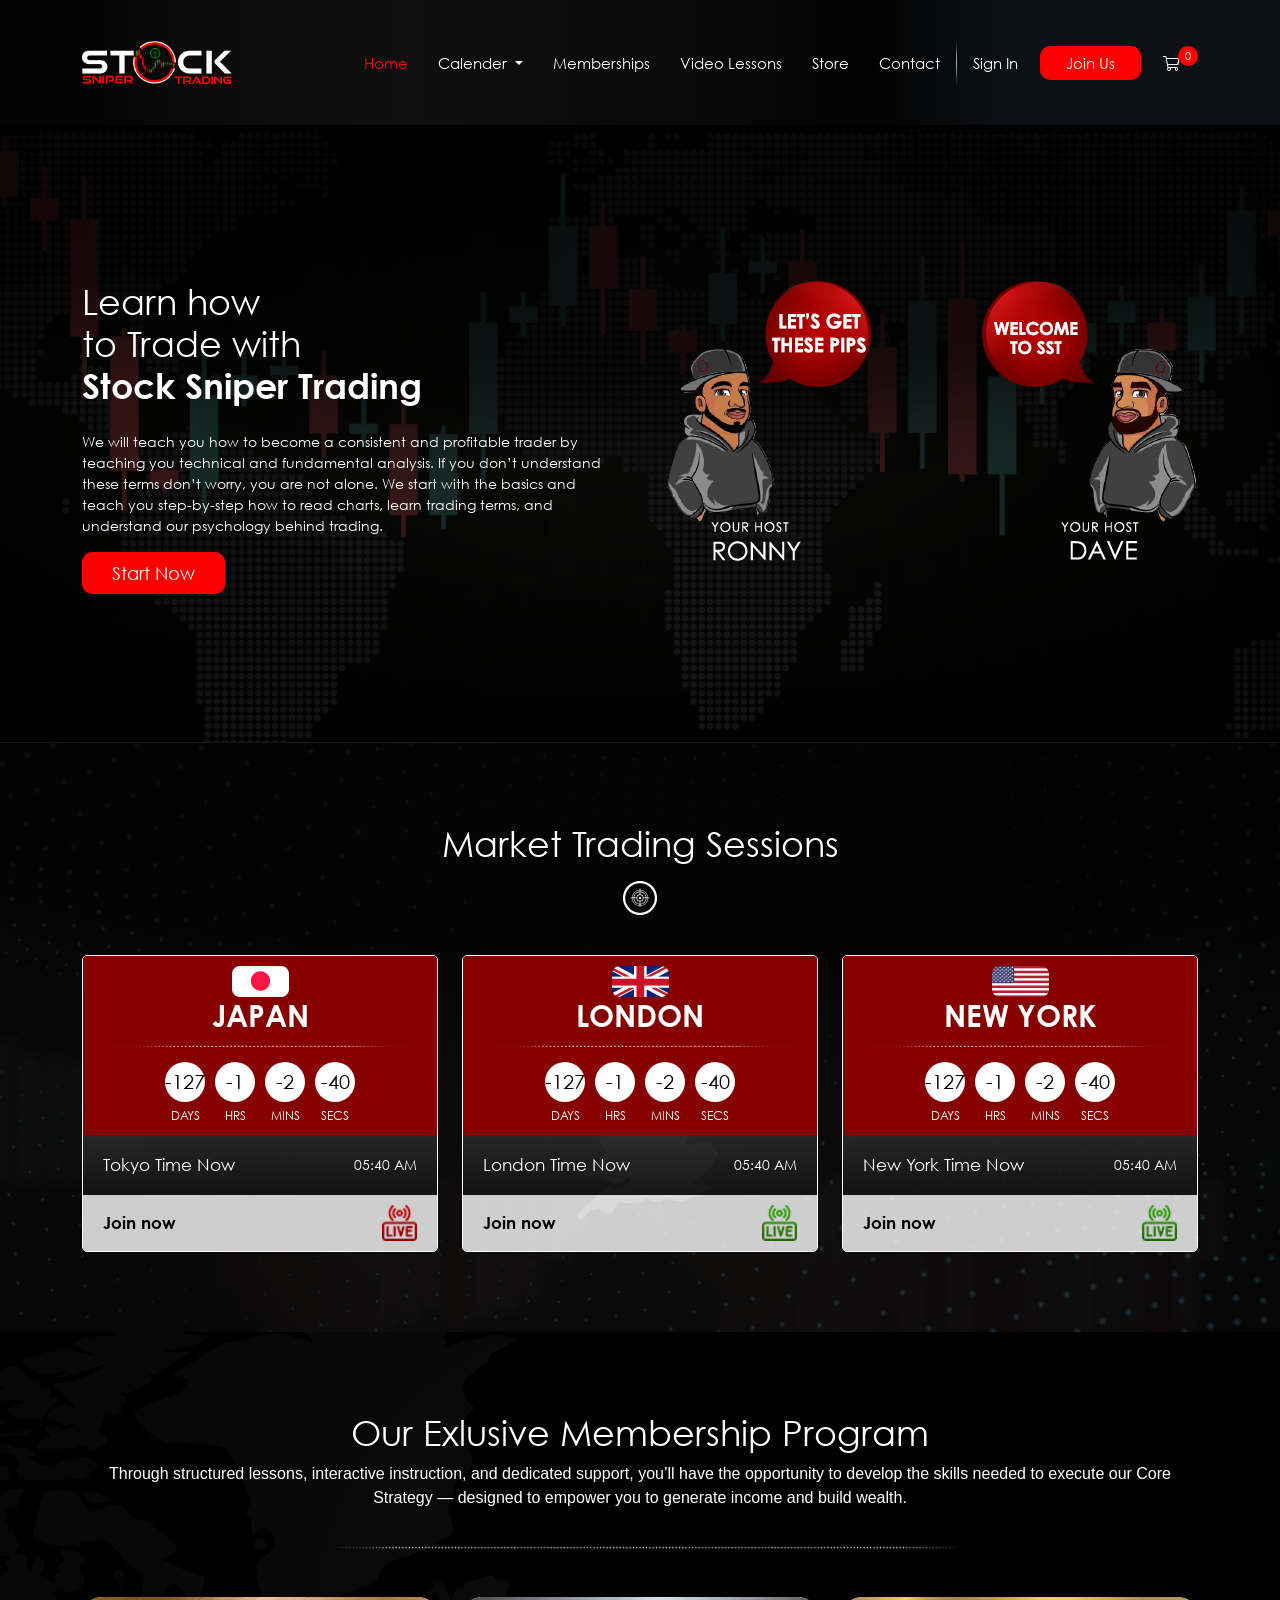
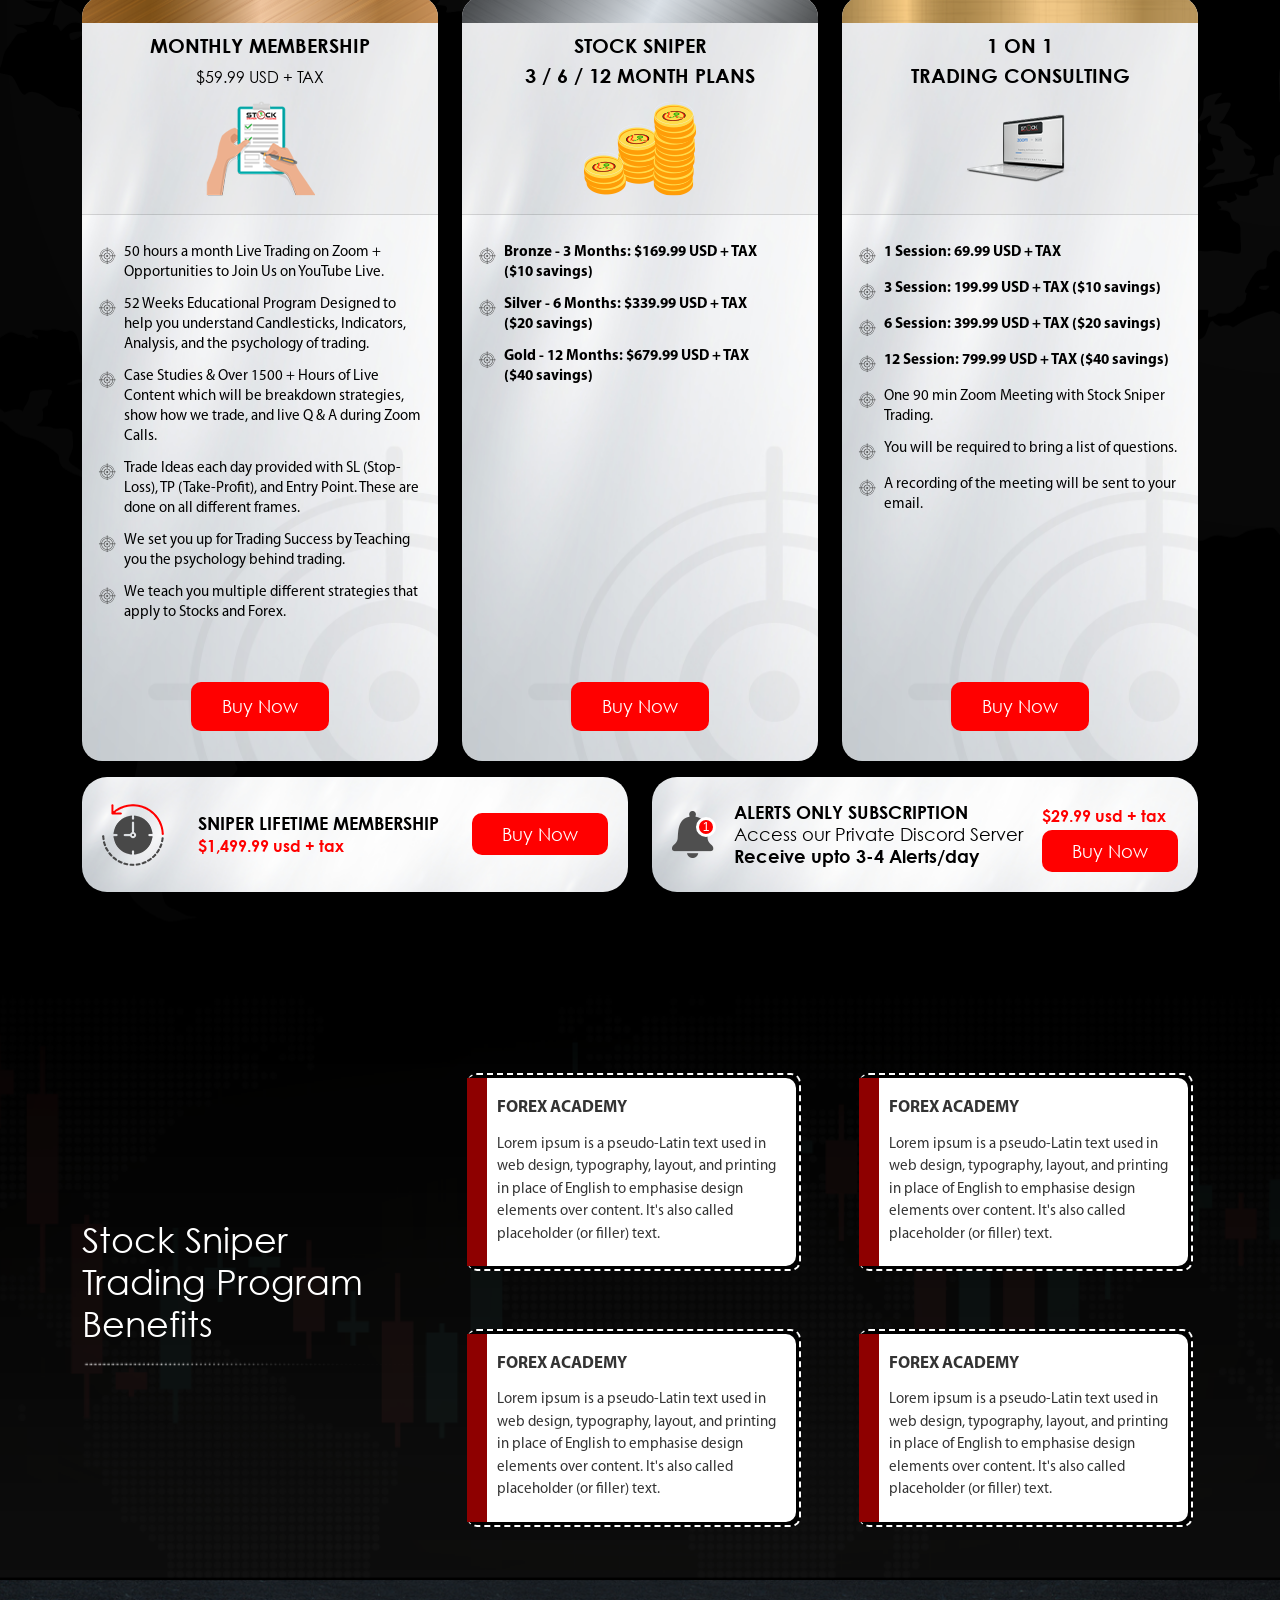
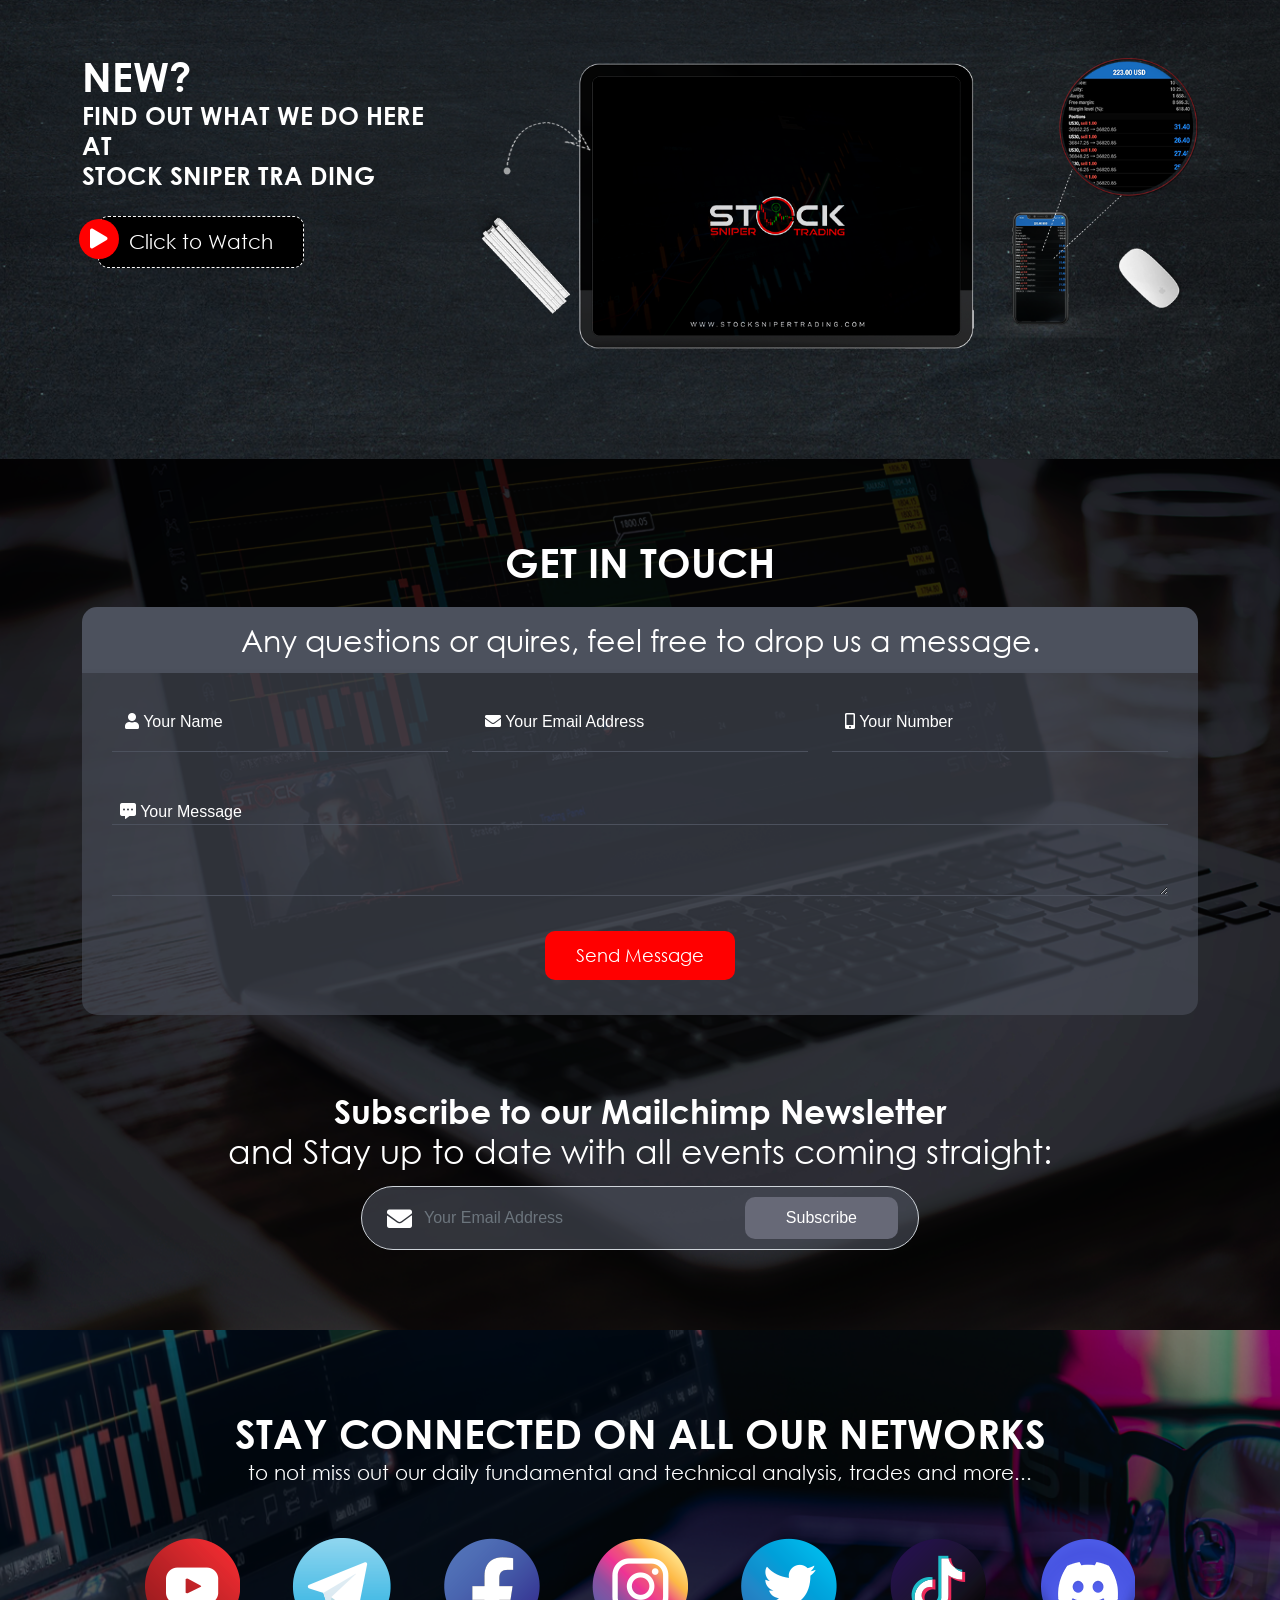
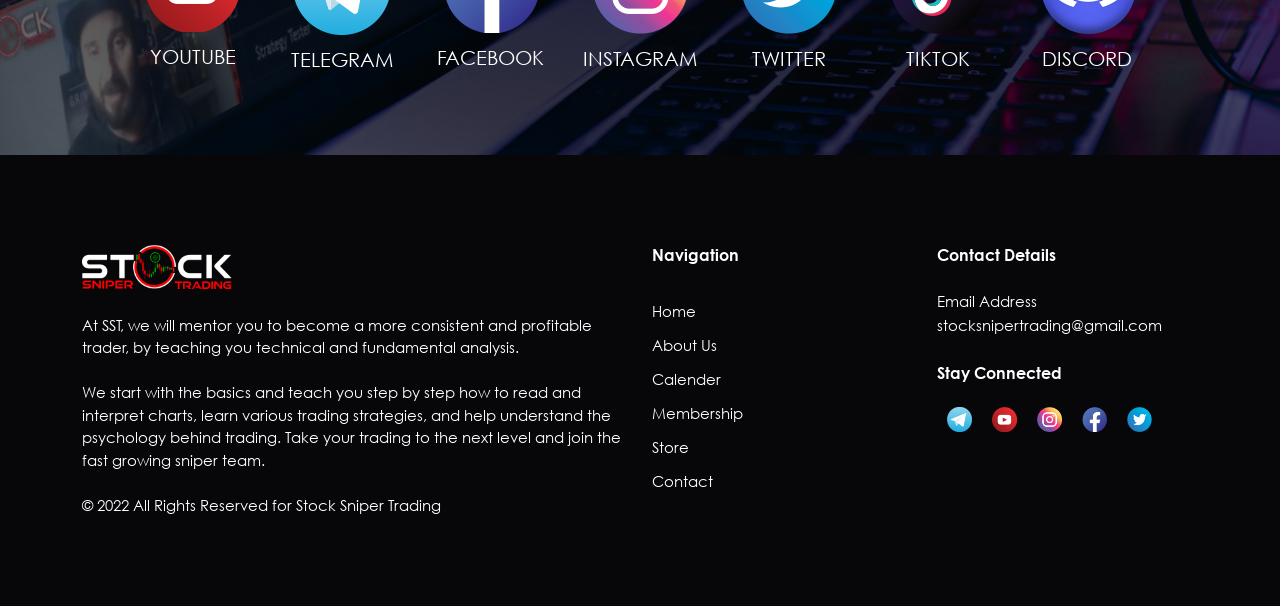
<file: index.html>
<!DOCTYPE html>
<html lang="en">
<head>
  <meta charset="UTF-8">
  <meta name="viewport" content="width=device-width, initial-scale=1.0">
  <meta http-equiv="X-UA-Compatible" content="ie=edge">
  <title>Homepage - Stock Sniper Trading</title>
  <link rel='shortcut icon' href='assets/images/nav/fav-icon.png' type='image/x-icon'>
  <link rel="stylesheet" href="assets/vendor/fontawesome/css/all.min.css">
  <link rel="stylesheet" href="assets/vendor/bootstrap/css/bootstrap.min.css">
  <link rel="stylesheet" href="assets/css/style.css">
</head>
<body>

  <!-- === header section start === -->
  <header class="header">
    <nav class="navbar navbar-expand-xl navbar-light">
      <div class="container">
        <a class="navbar-brand" href="#"><img class="img-fluid brand-logo" src="assets/images/nav/Icon.png" alt="Logo"></a>
        <button class="navbar-toggler" type="button" data-bs-toggle="collapse" data-bs-target="#navbarSupportedContent" aria-controls="navbarSupportedContent" aria-expanded="false" aria-label="Toggle navigation">
          <span class="navbar-toggler-icon"></span>
        </button>
        <div class="collapse navbar-collapse" id="navbarSupportedContent">
          <ul class="navbar-nav ms-auto align-items-xl-center">
            <li class="nav-item">
              <a class="nav-link active" aria-current="page" href="#">Home</a>
            </li>
            <li class="nav-item dropdown">
              <a class="nav-link dropdown-toggle" href="#" id="navbarDropdown" role="button" data-bs-toggle="dropdown" aria-expanded="false">
                Calender
              </a>
              <ul class="dropdown-menu" aria-labelledby="navbarDropdown">
                <li><a class="dropdown-item" href="#">1 On 1 Session</a></li>
                <li><a class="dropdown-item" href="#">Live Sessions</a></li>
                <li><a class="dropdown-item" href="#">Economic Calender</a></li>
                <li><a class="dropdown-item" href="#">Earning Reports</a></li>
              </ul>
            </li>
            <li class="nav-item">
              <a class="nav-link" href="#">Memberships</a>
            </li>
            <li class="nav-item">
              <a class="nav-link" href="#">Video Lessons</a>
            </li>
            <li class="nav-item">
              <a class="nav-link" href="#">Store</a>
            </li>
            <li class="nav-item">
              <a class="nav-link" href="#">Contact</a>
            </li>
            <li class="nav-item image">
              <img src="assets/images/nav/vertical-line-copy.png" alt="vertical-bots">
            </li>
            <li class="nav-item">
              <a class="nav-link" href="#">Sign In</a>
            </li>
            <li class="nav-item">
              <a  href="#" class="nav-link btn custom-red-button">Join Us</a>
            </li>
            <li class="nav-item">
              <a class="nav-link cart-btn"  href="#"><i class="fal fa-shopping-cart"></i> <sup>0</sup></a>
            </li>
          </ul>
        </div>
      </div>  
    </nav>
  </header>
  <!-- ===//end of header section === -->
 

  <!-- === banner section start === -->
  <section class="banner">
    <div class="container top-index">
      <div class="row g-lg-5 g-4">
        <div class="col-lg-6">
          <div class="text py-3">
            <h1 class="section-heading">Learn how <br>
              to Trade with <br>
              <span>Stock Sniper Trading</span>
            </h1>
            <p class="py-4">
              We will teach you how to become a consistent and profitable trader by teaching you technical and fundamental analysis. If you don’t understand these terms don’t worry, you are not alone. We start with the basics and teach you step-by-step how to read charts, learn trading terms, and understand our psychology behind trading.
            </p>
            <a href="#" class="custom-red-button">Start Now</a>
          </div>
        </div>
        <div class="col-lg-6">
          <div class="image py-3 text-center">
            <img class="img-fluid" src="assets/images/banner/banner-image.png" alt="banner-image">
          </div>
        </div>
      </div>
    </div>
  </section>
  <!-- ===//end of banner section === -->


  <!-- === market trending session section start === -->
  <section class="market-trading-session">
    <div class="container">
      <div class="section-header text-center">
        <h1 class="section-heading">Market Trading Sessions</h1>
        <img class="img-fluid py-3" src="assets/images/market-trading/symbol.png" alt="">
      </div>
      <div class="section-body">
        <div class="items pt-md-4 pt-2">
          <div class="row g-4">
            <div class="col-xl-4 col-lg-6 ">
              <div class="item h-100">
                <div class="market-trading-card japan">
                  <div class="top-section">
                    <div class="country text-center">
                      <img src="assets/images/market-trading/flag-japan.png" alt="flag">
                      <h2>Japan</h2>
                      <div class="dots">
                        <img class="img-fluid w-100" src="assets/images/market-trading/dott.png" alt="DOT">
                      </div>
                    </div>
                    <div class="counter">
                      <ul class="d-flex justify-content-center">
                        <li class="count-item">
                          <div class="number"><p id="jday">01</p></div>
                          <div class="text"><p>Days</p></div>
                        </li>
                        <li class="count-item">
                          <div class="number"><p id="jhour">10</p></div>
                          <div class="text"><p>hrs</p></div>
                        </li>
                        <li class="count-item">
                          <div class="number"><p id="jmin">36</p></div>
                          <div class="text"><p>mins</p></div>
                        </li>
                        <li class="count-item">
                          <div class="number"><p id="jsec">22</p></div>
                          <div class="text"><p>secs</p></div>
                        </li>
                      </ul>
                    </div>
                  </div>
                  <div class="bottom-section">
                    <div class="local-time">
                      <ul class="d-flex align-items-center justify-content-between">
                        <li class="time-zone"><p>Tokyo Time Now</p></li>
                        <li class="time"><p>05:40 AM</p></li>
                      </ul>
                    </div>
                    <div class="join-now">
                      <a href="#">
                        <ul class="d-flex justify-content-between align-items-center">
                          <li class="text"><p>Join now</p></li>
                          <li class="icon"><img class="img-fluid w-100" src="assets/images/market-trading/live-streaming-red.png" alt="live-streaming"></li>
                        </ul>
                      </a>
                    </div>
                  </div>
                </div>
              </div>
            </div>
            <div class="col-xl-4 col-lg-6 ">  
              <div class="item">
                <div class="market-trading-card london">
                  <div class="top-section">
                    <div class="country text-center">
                      <img src="assets/images/market-trading/flag-uk.png" alt="flag">
                      <h2>london</h2>
                      <div class="dots">
                        <img class="img-fluid w-100" src="assets/images/market-trading/dott.png" alt="DOT">
                      </div>
                    </div>
                    <div class="counter">
                      <ul class="d-flex justify-content-center">
                        <li class="count-item">
                          <div class="number"><p id="lday">01</p></div>
                          <div class="text"><p>Days</p></div>
                        </li>
                        <li class="count-item">
                          <div class="number"><p id="lhour">10</p></div>
                          <div class="text"><p>hrs</p></div>
                        </li>
                        <li class="count-item">
                          <div class="number"><p id="lmin">36</p></div>
                          <div class="text"><p>mins</p></div>
                        </li>
                        <li class="count-item">
                          <div class="number"><p id="lsec">22</p></div>
                          <div class="text"><p>secs</p></div>
                        </li>
                      </ul>
                    </div>
                  </div>
                  <div class="bottom-section">
                    <div class="local-time">
                      <ul class="d-flex align-items-center justify-content-between">
                        <li class="time-zone"><p>London Time Now</p></li>
                        <li class="time"><p>05:40 AM</p></li>
                      </ul>
                    </div>
                    <div class="join-now">
                      <a href="#">
                        <ul class="d-flex justify-content-between align-items-center">
                          <li class="text"><p>Join now</p></li>
                          <li class="icon"><img class="img-fluid w-100" src="assets/images/market-trading/live-streaming-green.png" alt="live-streaming"></li>
                        </ul>
                      </a>
                    </div>
                  </div>
                </div>
              </div>
            </div>
            <div class="col-xl-4 col-lg-6 ">
              <div class="item">
                <div class="market-trading-card h-100 new-york">
                  <div class="top-section">
                    <div class="country text-center">
                      <img src="assets/images/market-trading/flag-usa.png" alt="flag">
                      <h2>New York</h2>
                      <div class="dots">
                        <img class="img-fluid w-100" src="assets/images/market-trading/dott.png" alt="DOT">
                      </div>
                    </div>
                    <div class="counter">
                      <ul class="d-flex justify-content-center">
                        <li class="count-item">
                          <div class="number"><p id="nday">01</p></div>
                          <div class="text"><p>Days</p></div>
                        </li>
                        <li class="count-item">
                          <div class="number"><p id="nhour">10</p></div>
                          <div class="text"><p>hrs</p></div>
                        </li>
                        <li class="count-item">
                          <div class="number"><p id="nmin">36</p></div>
                          <div class="text"><p>mins</p></div>
                        </li>
                        <li class="count-item">
                          <div class="number"><p id="nsec">22</p></div>
                          <div class="text"><p>secs</p></div>
                        </li>
                      </ul>
                    </div>
                  </div>
                  <div class="bottom-section">
                    <div class="local-time">
                      <ul class="d-flex align-items-center justify-content-between">
                        <li class="time-zone"><p>New York Time Now</p></li>
                        <li class="time"><p>05:40 AM</p></li>
                      </ul>
                    </div>
                    <div class="join-now">
                      <a href="#">
                        <ul class="d-flex justify-content-between align-items-center">
                          <li class="text"><p>Join now</p></li>
                          <li class="icon"><img class="img-fluid w-100" src="assets/images/market-trading/live-streaming-green.png" alt="live-streaming"></li>
                        </ul>
                      </a>
                    </div>
                  </div>
                </div>
              </div>
            </div>
          </div>
        </div>
      </div>
    </div>
  </section>
  <!-- ===//end of market trending session section === -->


  <!-- === membership program start === -->
  <section class="membership-program">
    <div class="container">
      <div class="section-header text-center">
        <h2 class="section-heading pb-2">Our Exlusive Membership Program</h2>
        <p>Through structured lessons, interactive instruction, and dedicated support, you’ll have the opportunity to develop the skills 
          needed to execute our Core Strategy — designed to empower you to generate income and build wealth.</p>
      </div>
      <div class="devider text-center">
        <img class="img-fluid w-100" src="assets/images/membership/dot.png" alt="dots">
      </div>
      <div class="section-body pt-3">
        <div class="top-cards">
          <div class="row g-4">
            <div class="col-lg-4 col-md-6">
              <div class="item h-100">
                <div class="membership-card">
                  <img class="w-100 color-img" src="assets/images/membership/01.bronze.png" alt="color">
                  <div class="card-header text-center">
                    <div class="text">
                      <h3>monthly membership <br>
                      <span>$59.99 usd + tax</span></h3>
                    </div>
                    <div class="image">
                      <img src="assets/images/membership/mm-1-image.png" alt="card-image">
                    </div>
                  </div>
                  <div class="card-body">
                    <ul>
                      <li class="d-flex">
                        <div class="icon me-2">
                          <img src="assets/images/membership/unordered-list-bullet.png" alt="bullet">
                        </div>
                        <div class="text">
                          <p>50 hours a month Live Trading on Zoom + Opportunities to Join Us on YouTube Live.</p>
                        </div>
                      </li>
                      <li class="d-flex">
                        <div class="icon me-2">
                          <img src="assets/images/membership/unordered-list-bullet.png" alt="bullet">
                        </div>
                        <div class="text">
                          <p>52 Weeks Educational Program Designed to help you understand Candlesticks, Indicators, Analysis, and the psychology of trading.</p>
                        </div>
                      </li>
                      <li class="d-flex">
                        <div class="icon me-2">
                          <img src="assets/images/membership/unordered-list-bullet.png" alt="bullet">
                        </div>
                        <div class="text">
                          <p>Case Studies & Over 1500 + Hours of Live Content which will be breakdown strategies, show how we trade, and live Q & A during Zoom Calls.</p>
                        </div>
                      </li>
                      <li class="d-flex">
                        <div class="icon me-2">
                          <img src="assets/images/membership/unordered-list-bullet.png" alt="bullet">
                        </div>
                        <div class="text">
                          <p>Trade Ideas each day provided with SL (Stop-Loss), TP (Take-Profit), and Entry Point. These are done on all different frames.</p>
                        </div>
                      </li>
                      <li class="d-flex">
                        <div class="icon me-2">
                          <img src="assets/images/membership/unordered-list-bullet.png" alt="bullet">
                        </div>
                        <div class="text">
                          <p>We set you up for Trading Success by Teaching you the psychology behind trading.</p>
                        </div>
                      </li>
                      <li class="d-flex">
                        <div class="icon me-2">
                          <img src="assets/images/membership/unordered-list-bullet.png" alt="bullet">
                        </div>
                        <div class="text">
                          <p>We teach you multiple different strategies that apply to Stocks and Forex.</p>
                        </div>
                      </li>
                    </ul>
                    <div class="button">
                      <a href="#" class="btn custom-red-button ">Buy Now</a>
                    </div>
                  </div>
                </div>
              </div>
            </div>

            <div class="col-lg-4 col-md-6">
              <div class="item h-100">
                <div class="membership-card">
                  <img class="w-100 color-img" src="assets/images/membership/02.Silver.png" alt="color">
                  <div class="card-header text-center">
                    <div class="text">
                      <h3>Stock sniper <br>
                        3 / 6 / 12 month plans</h3>
                    </div>
                    <div class="image">
                      <img src="assets/images/membership/mm-2-image.png" alt="card-image">
                    </div>
                  </div>
                  
                  <div class="card-body">
                    <ul>
                      <li class="d-flex">
                        <div class="icon me-2">
                          <img src="assets/images/membership/unordered-list-bullet.png" alt="bullet">
                        </div>
                        <div class="text">
                          <p class="m-bold">Bronze - 3 Months: $169.99 USD + TAX <br>
                            <span>($10 savings)</span>
                            </p>
                        </div>
                      </li>
                      <li class="d-flex">
                        <div class="icon me-2">
                          <img src="assets/images/membership/unordered-list-bullet.png" alt="bullet">
                        </div>
                        <div class="text">
                          <p class="m-bold">
                            Silver - 6 Months: $339.99 USD + TAX <br>
                            <span>($20 savings)</span>
                          </p>
                        </div>
                      </li>
                      <li class="d-flex">
                        <div class="icon me-2">
                          <img src="assets/images/membership/unordered-list-bullet.png" alt="bullet">
                        </div>
                        <div class="text">
                          <p class="m-bold">Gold - 12 Months: $679.99 USD + TAX <br>
                            <span>($40 savings)</span></p>
                        </div>
                      </li>
                    </ul>
                    <div class="button">
                      <a href="#" class="btn custom-red-button ">Buy Now</a>
                    </div>
                  </div>
                </div>
              </div>
            </div>
            
            <div class="col-lg-4 col-md-6">
              <div class="item h-100">
                <div class="membership-card">
                  <img class="w-100 color-img" src="assets/images/membership/03.Gold.png" alt="color-img">
                  <div class="card-header text-center">
                    <div class="text">
                      <h3>1 on 1 <br>
                        trading consulting</h3>
                    </div>
                    <div class="image">
                      <img src="assets/images/membership/mm-3-image.png" alt="card-image">
                    </div>
                  </div>
                  <div class="card-body">
                    <ul>
                      <li class="d-flex">
                        <div class="icon me-2">
                          <img src="assets/images/membership/unordered-list-bullet.png" alt="bullet">
                        </div>
                        <div class="text">
                          <p class="m-bold">1 Session: 69.99 USD + TAX</p>
                        </div>
                      </li>
                      <li class="d-flex">
                        <div class="icon me-2">
                          <img src="assets/images/membership/unordered-list-bullet.png" alt="bullet">
                        </div>
                        <div class="text">
                          <p class="m-bold">3 Session: 199.99 USD + TAX
                            <span>($10 savings)</span></p>
                        </div>
                      </li>
                      <li class="d-flex">
                        <div class="icon me-2">
                          <img src="assets/images/membership/unordered-list-bullet.png" alt="bullet">
                        </div>
                        <div class="text">
                          <p class="m-bold">6 Session: 399.99 USD + TAX
                            <span>($20 savings)</span></p>
                        </div>
                      </li>
                      <li class="d-flex">
                        <div class="icon me-2">
                          <img src="assets/images/membership/unordered-list-bullet.png" alt="bullet">
                        </div>
                        <div class="text">
                          <p class="m-bold">12 Session: 799.99 USD + TAX
                            <span>($40 savings)</span></p>
                        </div>
                      </li>
                      <li class="d-flex">
                        <div class="icon me-2">
                          <img src="assets/images/membership/unordered-list-bullet.png" alt="bullet">
                        </div>
                        <div class="text">
                          <p>One 90 min Zoom Meeting with Stock Sniper Trading.</p>
                        </div>
                      </li>
                      <li class="d-flex">
                        <div class="icon me-2">
                          <img src="assets/images/membership/unordered-list-bullet.png" alt="bullet">
                        </div>
                        <div class="text">
                          <p>You will be required to bring a list of questions.</p>
                        </div>
                      </li>
                      <li class="d-flex">
                        <div class="icon me-2">
                          <img src="assets/images/membership/unordered-list-bullet.png" alt="bullet">
                        </div>
                        <div class="text">
                          <p>A recording of the meeting will be sent to your email.</p>
                        </div>
                      </li>
                    </ul>
                    <div class="button">
                      <a href="#" class="btn custom-red-button ">Buy Now</a>
                    </div>
                  </div>
                </div>
              </div>
            </div>
          </div>
        </div>

        <div class="bottom-cards">
          <div class="row gy-3 py-3">
            <div class="col-md-6 ">
              <div class="item h-100">
                <div class="membership-bottom-card">
                  <div class="icon">
                    <img class="img-fluid" src="assets/images/membership/time-copy.png" alt="icon">
                  </div>
                  <div class="text mb-xl-0 mb-2">
                    <h3>
                      SNIPER LIFETIME MEMBERSHIP <br>
                      <span>$1,499.99 usd + tax</span>
                    </h3>
                  </div>
                  <div class="button">
                    <a href="#" class="custom-red-button text-nowrap"> Buy Now</a>
                  </div>
                </div>
              </div>
            </div>
  
            <div class="col-md-6">
              <div class="item h-100">
                <div class="membership-bottom-card">
                  <div class="icon">
                    <img class="img-fluid" src="assets/images/membership/bell.png" alt="icon">
                    <sup class="bell-notification">1</sup>
                  </div>

                  <div class="text">
                    <h3>
                      ALERTS ONLY SUBSCRIPTION  <br>
                      <span class="light"> Access our Private Discord Server</span> <br>
                      Receive upto 3-4 Alerts/day
                    </h3>
                  </div>
                  <div class="button-2">
                    <p>$29.99 usd + tax</p>
                    <a href="#" class="custom-red-button text-nowrap">Buy Now</a>
                  </div>
                </div>
              </div>
            </div>
          </div>
        </div>
      </div>
    </div>
  </section>
  <!-- ===//end of membership program === -->
 
   
  <!-- === trading-program section start === -->
  <section class="trading-program">
    <div class="top-section pb-5">
      <div class="container">
        <div class="row align-items-center">
          <div class="col-xl-4">
            <div class="section-header">
              <h2 class="section-heading">
                Stock Sniper <br>
                Trading Program <br>
                Benefits
              </h2>
              <img class="img-fluid w-100" src="assets/images/trading-program/dots.png" alt="dot">
            </div>
          </div>
          <div class="col-xl-8">
            <div class="row g-md-5 g-sm-2">
              <div class="col-md-6 col-sm-12">
                <div class="trade-info-card">
                  <div class="content">
                    <h4>
                      forex academy
                    </h4>
                    <p>Lorem ipsum is a pseudo-Latin text used in web design, typography, layout, and printing in place of English to emphasise design elements over content. It's also called placeholder (or filler) text.</p>
                  </div>
                </div>
              </div>
              <div class="col-md-6 col-sm-12">
                <div class="trade-info-card">
                  <div class="content">
                    <h4>
                      forex academy
                    </h4>
                    <p>Lorem ipsum is a pseudo-Latin text used in web design, typography, layout, and printing in place of English to emphasise design elements over content. It's also called placeholder (or filler) text.</p>
                  </div>
                </div>
              </div>
              <div class="col-md-6 col-sm-12">
                <div class="trade-info-card">
                  <div class="content">
                    <h4>
                      forex academy
                    </h4>
                    <p>Lorem ipsum is a pseudo-Latin text used in web design, typography, layout, and printing in place of English to emphasise design elements over content. It's also called placeholder (or filler) text.</p>
                  </div>
                </div>
              </div>
              <div class="col-md-6 col-sm-12">
                <div class="trade-info-card">
                  <div class="content">
                    <h4>
                      forex academy
                    </h4>
                    <p>Lorem ipsum is a pseudo-Latin text used in web design, typography, layout, and printing in place of English to emphasise design elements over content. It's also called placeholder (or filler) text.</p>
                  </div>
                </div>
              </div>
            </div>
          </div>  
        </div>  
      </div>
    </div>
    
    <div class="bottom-section pt-5">
      <div class="container">
        <div class="contents">
          <div class="row text-xl-left text-center">
            <div class="col-xl-4">
              <div class="section-header">
                <h2>
                  <span>new?</span>  <br>
                   find out what we do here at <br>
                    stock sniper tra  ding 
                </h2>
    
                <div class="watch-btn m-3">
                  <button type="button" class="play-btn text-nowrap btn" data-bs-toggle="modal" data-bs-target="#staticBackdrop">
                    <i class="fas fa-play play-sign"></i> Click to Watch
                  </button>
                </div>
              </div>
            </div>
            
            <div class="col-xl-8">
              <div class="image">
                <!-- Modal -->
                <div class="modal fade" id="staticBackdrop" data-bs-keyboard="false" aria-hidden="true">
                  <div class="modal-dialog modal-lg modal-dialog-centered">
                    <div class="modal-content bg-dark">
                      <div class="modal-header">
                        <button type="button" onclick="pauseVid()" class="p-1 btn-close bg-light" data-bs-dismiss="modal" aria-label="Close"></button>
                      </div>
                      <div class="modal-body">
                        <video id="myVideo" class="video ratio h-100" controls>
                          <source src="assets/video/Homepage-Stock-Sniper-Trading.mp4" type="video/mp4">
                        </video>
                      </div>
                    </div>
                  </div>
                </div>
                <img class="img-fluid h-100" src="assets/images/trading-program/tablet.png" alt="image">
              </div>
            </div>
          </div>
        </div>
      </div>
    </div>
    
  </section>
  <!-- ===//end of trading-program section === -->


  <!-- === contact section start === -->
  <section class="contact">
    <div class="container">
      <div class="section-header text-center">
        <h2 class="section-heading">get in touch</h2>
      </div>
      <div class="message-form pb-2 text-center">
        <form action="#">
          <div class="form-header">
            <h3>Any questions or quires, feel free to drop us a message.</h3>
          </div>
          <div class="form-body">
            <div class="row g-4">
              <!-- name input started -->
              <div class="col-md-4">
                <div class="form-floating input-item">
                  <input type="text" class="form-control input-box" id="name" placeholder="Your Name" name="name">
                  <label for="name"><i class="fas fa-user"></i> Your Name</label>
                </div>
              </div>
              <!-- name input ended -->

              <!-- email input started -->
              <div class="col-md-4">
                <div class="form-floating input-item">
                  <input type="email" class="form-control input-box" id="email" placeholder="Your Email Address" name="email">
                  <label for="email"><i class="fas fa-envelope"></i> Your Email Address </label>
                </div>
              </div>
              <!-- email input ended -->

              <!-- phone input started -->
              <div class="col-md-4">
                <div class="form-floating input-item">
                  <input type="text" class="form-control input-box" id="phone-number" placeholder="Your Number" name="Mobile Number">
                  <label for="phone-number"><i class="fas fa-mobile-alt"></i> Your Number</label>
                </div>
              </div>
              <!-- phone input ended -->

              <!-- text area -->
              <div class="col-12">
                <div class="input-item">
                    <label class="text-nowrap mt-4 ps-2" for="textarea"><i class="fas fa-comment-alt-dots" ></i> Your Message </label>
                </div>
                <div class="input-item">
                  <textarea class="pb-3 form-control input-box" name="Your Message" id="textarea" placeholder=""></textarea>
                </div>
              </div>
            </div>
            <!-- text area ended--> 

            <button class="btn custom-red-button text-center">Send Message</button>
          </div>
        </form>
      </div>

      <div class="newsletter-form pt-5">
        <div class="form-header">
          <h2>Subscribe to our Mailchimp Newsletter <br>
            <span>and Stay up to date with all events coming straight:</span> </h2>
        </div>
        <div class="pt-3">
            <form class="form-control form-body rounded-pill m-auto" action="#" method="Post">
              <i class="fas fa-envelope"></i>
              <input class="input form-control" type="email" name="text" placeholder="Your Email Address">
              <button type="button" class="btn btn-subscribe">Subscribe</button>
            </form>
        </div>
      </div>
    </div>
  </section>
  <!-- ===//end of contact section === -->

  
  <!-- === social-networks section start === -->
  <section class="social-networks">
    <div class="container">
      <div class="section-header text-center">
        <h2 class="section-heading">Stay Connected on all our networks</h2>
        <span>to not miss out our daily fundamental and technical analysis, trades and more...</span>
      </div>

      <div class="section-content">
        <div class="row gy-4 px-md-5">
          <div class="col">
            <a href="#">
              <div class="social-net-link">
                <div class="icon">
                  <img class="img-fluid" src="assets/images/social-links/youtube.png" alt="social-net-link">  
                </div>
                <div class="text">
                  <p>Youtube</p>
                </div>
              </div>
            </a>
          </div>
          <div class="col">
            <a href="#">
              <div class="social-net-link">
                <div class="icon">
                  <img class="img-fluid" src="assets/images/social-links/telegram.png" alt="social-net-link">  
                </div>
                <div class="text">
                  <p>telegram</p>
                </div>
              </div>
            </a>
          </div>
          <div class="col">
            <a href="#">
              <div class="social-net-link">
                <div class="icon">
                  <img class="img-fluid" src="assets/images/social-links/fb.png" alt="social-net-link">  
                </div>
                <div class="text">
                  <p>facebook</p>
                </div>
              </div>
            </a>
          </div>
          <div class="col">
            <a href="#">
              <div class="social-net-link">
                <div class="icon">
                  <img class="img-fluid" src="assets/images/social-links/insta.png" alt="social-net-link">  
                </div>
                <div class="text">
                  <p>instagram</p>
                </div>
              </div>
            </a>
          </div>
          <div class="col">
            <a href="#">
              <div class="social-net-link">
                <div class="icon">
                  <img class="img-fluid" src="assets/images/social-links/twitter.png" alt="social-net-link">  
                </div>
                <div class="text">
                  <p>twitter</p>
                </div>
              </div>
            </a>
          </div>
          <div class="col">
            <a href="#">
              <div class="social-net-link">
                <div class="icon">
                  <img class="img-fluid" src="assets/images/social-links/tiktok.png" alt="social-net-link">  
                </div>
                <div class="text">
                  <p>tiktok</p>
                </div>
              </div>
            </a>
          </div>
          <div class="col">
            <a href="#">
              <div class="social-net-link">
                <div class="icon">
                  <img class="img-fluid" src="assets/images/social-links/discord.png" alt="social-net-link">  
                </div>
                <div class="text">
                  <p>discord</p>                  
                </div>
              </div>
            </a>
          </div>
        </div>
      </div>
    </div>
  </section>
  <!-- ===//end of social-networks section === -->


  <!-- === footer section start === -->
  <footer class="footer">
    <div class="container">
      <div class="row gy-5">
        <div class="col-lg-6">
          <div class="logo">
            <img class="img-fluid" src="assets/images/nav/Icon.png" alt="logo">
          </div>
          <div class="text">
            <p>
              At SST, we will mentor you to become a
              more consistent and profitable trader, by
              teaching you technical and fundamental
              analysis. <br> <br>
              We start with the basics and teach you
              step by step how to read and interpret
              charts, learn various trading strategies, and
              help understand the psychology behind
              trading. Take your trading to the next level
              and join the fast growing sniper team.
              <br><br>
    
              © 2022
              All Rights Reserved for Stock Sniper Trading
            </p>
          </div>
        </div>
        <div class="col-lg-3 col-4">
          <div class="navigation-links">
            <h4>Navigation</h4>

            <ul>
              <li><a href="#">Home</a></li>
              <li><a href="#">About Us</a></li>
              <li><a href="#">Calender</a></li>
              <li><a href="#">Membership</a></li>
              <li><a href="#">Store</a></li>
              <li><a href="#">Contact</a></li>
            </ul>
          </div>
        </div>
        <div class="col-lg-3 col-8">
          <div class="contact-info">
            <h4>Contact Details</h4>
            <span>Email Address</span>
            <a href="mailto:stocksnipertrading@gmail.com">stocksnipertrading@gmail.com</a>
          </div>
          <div class="social-link">
            <h4>Stay Connected</h4>
            <div class="icons">
              <ul>
                <li><a href="#"><img src="assets/images/social-links/telegram.png" alt="icon"></a></li>
                <li><a href="#"><img src="assets/images/social-links/youtube.png" alt="icon"></a></li>
                <li><a href="#"><img src="assets/images/social-links/insta.png" alt="icon"></a></li>
                <li><a href="#"><img src="assets/images/social-links/fb.png" alt="icon"></a></li>
                <li><a href="#"><img src="assets/images/social-links/twitter.png" alt="icon"></a></li>
              </ul>
            </div>
          </div>
        </div>
      </div>
    </div>
  </footer>
  <!-- ===//end of footer section === -->
  


  <script src="assets/vendor/bootstrap/js/bootstrap.min.js"></script>
  <script src="assets/js/custom.js"></script>
  <script>
    // dropdown menu show/hide on hover start
    (function () {
      const dropdown = document.querySelector('.dropdown');
      const navbarDropdown = document.querySelector('#navbarDropdown');
      const dropdownMenu = document.querySelector('.dropdown-menu');

      dropdown.addEventListener('mouseenter', function(){
        navbarDropdown.classList.add('show');
        dropdownMenu.classList.add('show');
      })
      dropdown.addEventListener('mouseleave', function(){
        navbarDropdown.classList.remove('show');
        dropdownMenu.classList.remove('show');
      })
    })();
    // dropdown menu show/hide on hover end
  </script>
</body>
</html>
</file>
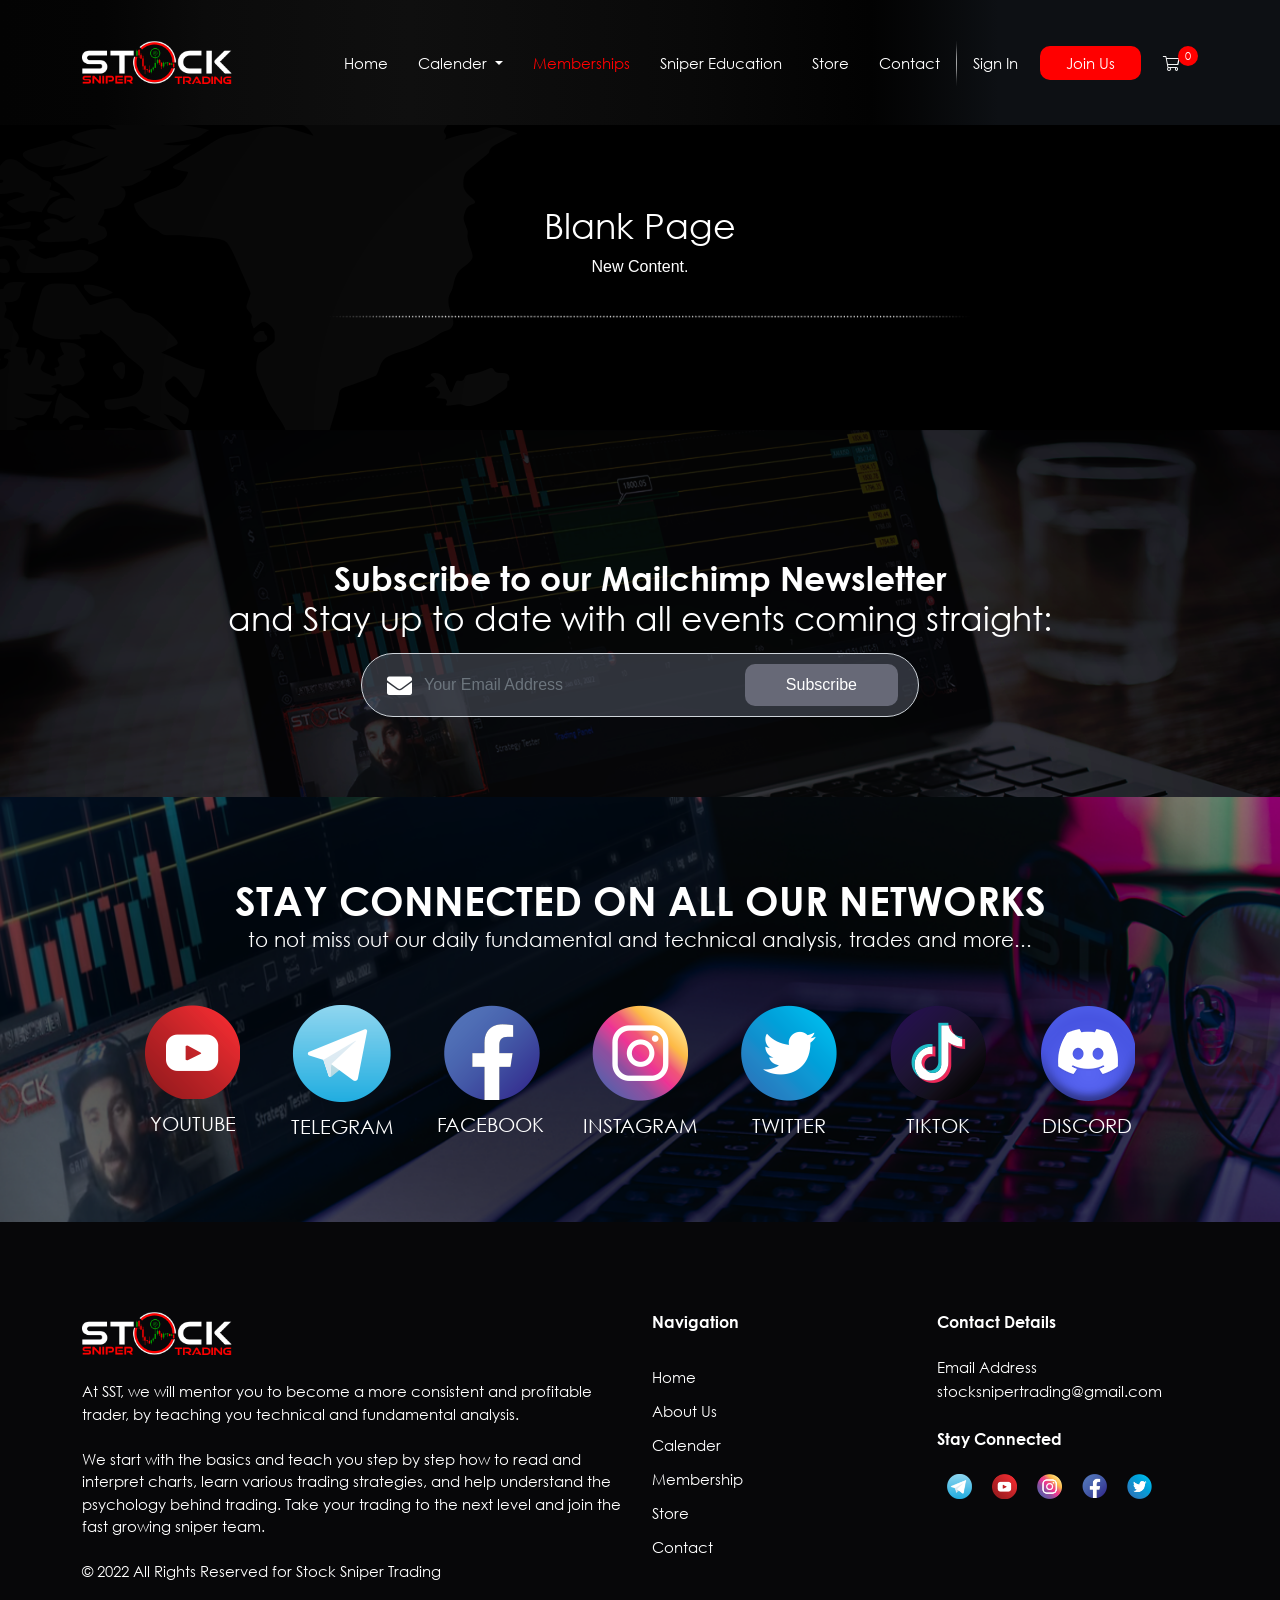
<file: blankpage.html>
<!DOCTYPE html>
<html lang="en">
<head>
  <meta charset="UTF-8">
  <meta name="viewport" content="width=device-width, initial-scale=1.0">
  <meta http-equiv="X-UA-Compatible" content="ie=edge">
  <title>Homepage - Stock Sniper Trading</title>
  <link rel='shortcut icon' href='assets/images/nav/fav-icon.png' type='image/x-icon'>
  <link rel="stylesheet" href="assets/vendor/fontawesome/css/all.min.css">
  <link rel="stylesheet" href="assets/vendor/bootstrap/css/bootstrap.min.css">
  <link rel="stylesheet" href="assets/css/style.css">
</head>
<body>

  <!-- === header section start === -->
  <header class="header">
    <nav class="navbar navbar-expand-xl navbar-light">
      <div class="container">
        <a class="navbar-brand" href="#"><img class="img-fluid brand-logo" src="assets/images/nav/Icon.png" alt="Logo"></a>
        <button class="navbar-toggler" type="button" data-bs-toggle="collapse" data-bs-target="#navbarSupportedContent" aria-controls="navbarSupportedContent" aria-expanded="false" aria-label="Toggle navigation">
          <span class="navbar-toggler-icon"></span>
        </button>
        <div class="collapse navbar-collapse" id="navbarSupportedContent">
          <ul class="navbar-nav ms-auto align-items-xl-center">
            <li class="nav-item">
              <a class="nav-link" href="index.html">Home</a>
            </li>
            <li class="nav-item dropdown">
              <a class="nav-link dropdown-toggle" href="#" id="navbarDropdown" role="button" data-bs-toggle="dropdown" aria-expanded="false">
                Calender
              </a>
              <ul class="dropdown-menu" aria-labelledby="navbarDropdown">
                <li><a class="dropdown-item" href="oneononesession.html">1 On 1 Session</a></li>
                <li><a class="dropdown-item" href="#">Live Sessions</a></li>
                <li><a class="dropdown-item" href="#">Economic Calender</a></li>
                <li><a class="dropdown-item" href="#">Earning Reports</a></li>
              </ul>
            </li>
            <li class="nav-item">
              <a class="nav-link active" aria-current="page" href="memberships.html">Memberships</a>
            </li>
            <li class="nav-item">
              <a class="nav-link" href="education.html">Sniper Education</a>
            </li>
            <li class="nav-item">
              <a class="nav-link" href="store.html">Store</a>
            </li>
            <li class="nav-item">
              <a class="nav-link" href="contactus.html">Contact</a>
            </li>
            <li class="nav-item image">
              <img src="assets/images/nav/vertical-line-copy.png" alt="vertical-bots">
            </li>
            <li class="nav-item">
              <a class="nav-link" href="#">Sign In</a>
            </li>
            <li class="nav-item">
              <a  href="#" class="nav-link btn custom-red-button">Join Us</a>
            </li>
            <li class="nav-item">
              <a class="nav-link cart-btn"  href="#"><i class="fal fa-shopping-cart"></i> <sup>0</sup></a>
            </li>
          </ul>
        </div>
      </div>  
    </nav>
  </header>
  <!-- ===//end of header section === -->
 



  <!-- === membership program start === -->
  <section class="membership-program">
    <div class="container">
      <div class="section-header text-center">
        <h2 class="section-heading pb-2">Blank Page</h2>
        <p>New Content.</p>
      </div>
      <div class="devider text-center">
        <img class="img-fluid w-100" src="assets/images/membership/dot.png" alt="dots">
      </div>
		
		<div id="spacer"></div>
      
    </div>
  </section>
  <!-- ===//end of membership program === -->
 

  <!-- === contact section start === -->
  <section class="contact">
    <div class="container">

      <div class="newsletter-form pt-5">
        <div class="form-header">
          <h2>Subscribe to our Mailchimp Newsletter <br>
            <span>and Stay up to date with all events coming straight:</span> </h2>
        </div>
        <div class="pt-3">
            <form class="form-control form-body rounded-pill m-auto" action="#" method="Post">
              <i class="fas fa-envelope"></i>
              <input class="input form-control" type="email" name="text" placeholder="Your Email Address">
              <button type="button" class="btn btn-subscribe">Subscribe</button>
            </form>
        </div>
      </div>
    </div>
  </section>
  <!-- ===//end of contact section === -->

  
  <!-- === social-networks section start === -->
  <section class="social-networks">
    <div class="container">
      <div class="section-header text-center">
        <h2 class="section-heading">Stay Connected on all our networks</h2>
        <span>to not miss out our daily fundamental and technical analysis, trades and more...</span>
      </div>

      <div class="section-content">
        <div class="row gy-4 px-md-5">
          <div class="col">
            <a href="#">
              <div class="social-net-link">
                <div class="icon">
                  <img class="img-fluid" src="assets/images/social-links/youtube.png" alt="social-net-link">  
                </div>
                <div class="text">
                  <p>Youtube</p>
                </div>
              </div>
            </a>
          </div>
          <div class="col">
            <a href="#">
              <div class="social-net-link">
                <div class="icon">
                  <img class="img-fluid" src="assets/images/social-links/telegram.png" alt="social-net-link">  
                </div>
                <div class="text">
                  <p>telegram</p>
                </div>
              </div>
            </a>
          </div>
          <div class="col">
            <a href="#">
              <div class="social-net-link">
                <div class="icon">
                  <img class="img-fluid" src="assets/images/social-links/fb.png" alt="social-net-link">  
                </div>
                <div class="text">
                  <p>facebook</p>
                </div>
              </div>
            </a>
          </div>
          <div class="col">
            <a href="#">
              <div class="social-net-link">
                <div class="icon">
                  <img class="img-fluid" src="assets/images/social-links/insta.png" alt="social-net-link">  
                </div>
                <div class="text">
                  <p>instagram</p>
                </div>
              </div>
            </a>
          </div>
          <div class="col">
            <a href="#">
              <div class="social-net-link">
                <div class="icon">
                  <img class="img-fluid" src="assets/images/social-links/twitter.png" alt="social-net-link">  
                </div>
                <div class="text">
                  <p>twitter</p>
                </div>
              </div>
            </a>
          </div>
          <div class="col">
            <a href="#">
              <div class="social-net-link">
                <div class="icon">
                  <img class="img-fluid" src="assets/images/social-links/tiktok.png" alt="social-net-link">  
                </div>
                <div class="text">
                  <p>tiktok</p>
                </div>
              </div>
            </a>
          </div>
          <div class="col">
            <a href="#">
              <div class="social-net-link">
                <div class="icon">
                  <img class="img-fluid" src="assets/images/social-links/discord.png" alt="social-net-link">  
                </div>
                <div class="text">
                  <p>discord</p>                  
                </div>
              </div>
            </a>
          </div>
        </div>
      </div>
    </div>
  </section>
  <!-- ===//end of social-networks section === -->


  <!-- === footer section start === -->
  <footer class="footer">
    <div class="container">
      <div class="row gy-5">
        <div class="col-lg-6">
          <div class="logo">
            <img class="img-fluid" src="assets/images/nav/Icon.png" alt="logo">
          </div>
          <div class="text">
            <p>
              At SST, we will mentor you to become a
              more consistent and profitable trader, by
              teaching you technical and fundamental
              analysis. <br> <br>
              We start with the basics and teach you
              step by step how to read and interpret
              charts, learn various trading strategies, and
              help understand the psychology behind
              trading. Take your trading to the next level
              and join the fast growing sniper team.
              <br><br>
    
              © 2022
              All Rights Reserved for Stock Sniper Trading
            </p>
          </div>
        </div>
        <div class="col-lg-3 col-4">
          <div class="navigation-links">
            <h4>Navigation</h4>

            <ul>
              <li><a href="#">Home</a></li>
              <li><a href="#">About Us</a></li>
              <li><a href="#">Calender</a></li>
              <li><a href="#">Membership</a></li>
              <li><a href="#">Store</a></li>
              <li><a href="#">Contact</a></li>
            </ul>
          </div>
        </div>
        <div class="col-lg-3 col-8">
          <div class="contact-info">
            <h4>Contact Details</h4>
            <span>Email Address</span>
            <a href="mailto:stocksnipertrading@gmail.com">stocksnipertrading@gmail.com</a>
          </div>
          <div class="social-link">
            <h4>Stay Connected</h4>
            <div class="icons">
              <ul>
                <li><a href="#"><img src="assets/images/social-links/telegram.png" alt="icon"></a></li>
                <li><a href="#"><img src="assets/images/social-links/youtube.png" alt="icon"></a></li>
                <li><a href="#"><img src="assets/images/social-links/insta.png" alt="icon"></a></li>
                <li><a href="#"><img src="assets/images/social-links/fb.png" alt="icon"></a></li>
                <li><a href="#"><img src="assets/images/social-links/twitter.png" alt="icon"></a></li>
              </ul>
            </div>
          </div>
        </div>
      </div>
    </div>
  </footer>
  <!-- ===//end of footer section === -->
  


  <script src="assets/vendor/bootstrap/js/bootstrap.min.js"></script>
  <script src="assets/js/custom.js"></script>
  <script>
    // dropdown menu show/hide on hover start
    (function () {
      const dropdown = document.querySelector('.dropdown');
      const navbarDropdown = document.querySelector('#navbarDropdown');
      const dropdownMenu = document.querySelector('.dropdown-menu');

      dropdown.addEventListener('mouseenter', function(){
        navbarDropdown.classList.add('show');
        dropdownMenu.classList.add('show');
      })
      dropdown.addEventListener('mouseleave', function(){
        navbarDropdown.classList.remove('show');
        dropdownMenu.classList.remove('show');
      })
    })();
    // dropdown menu show/hide on hover end
  </script>
</body>
</html>
</file>
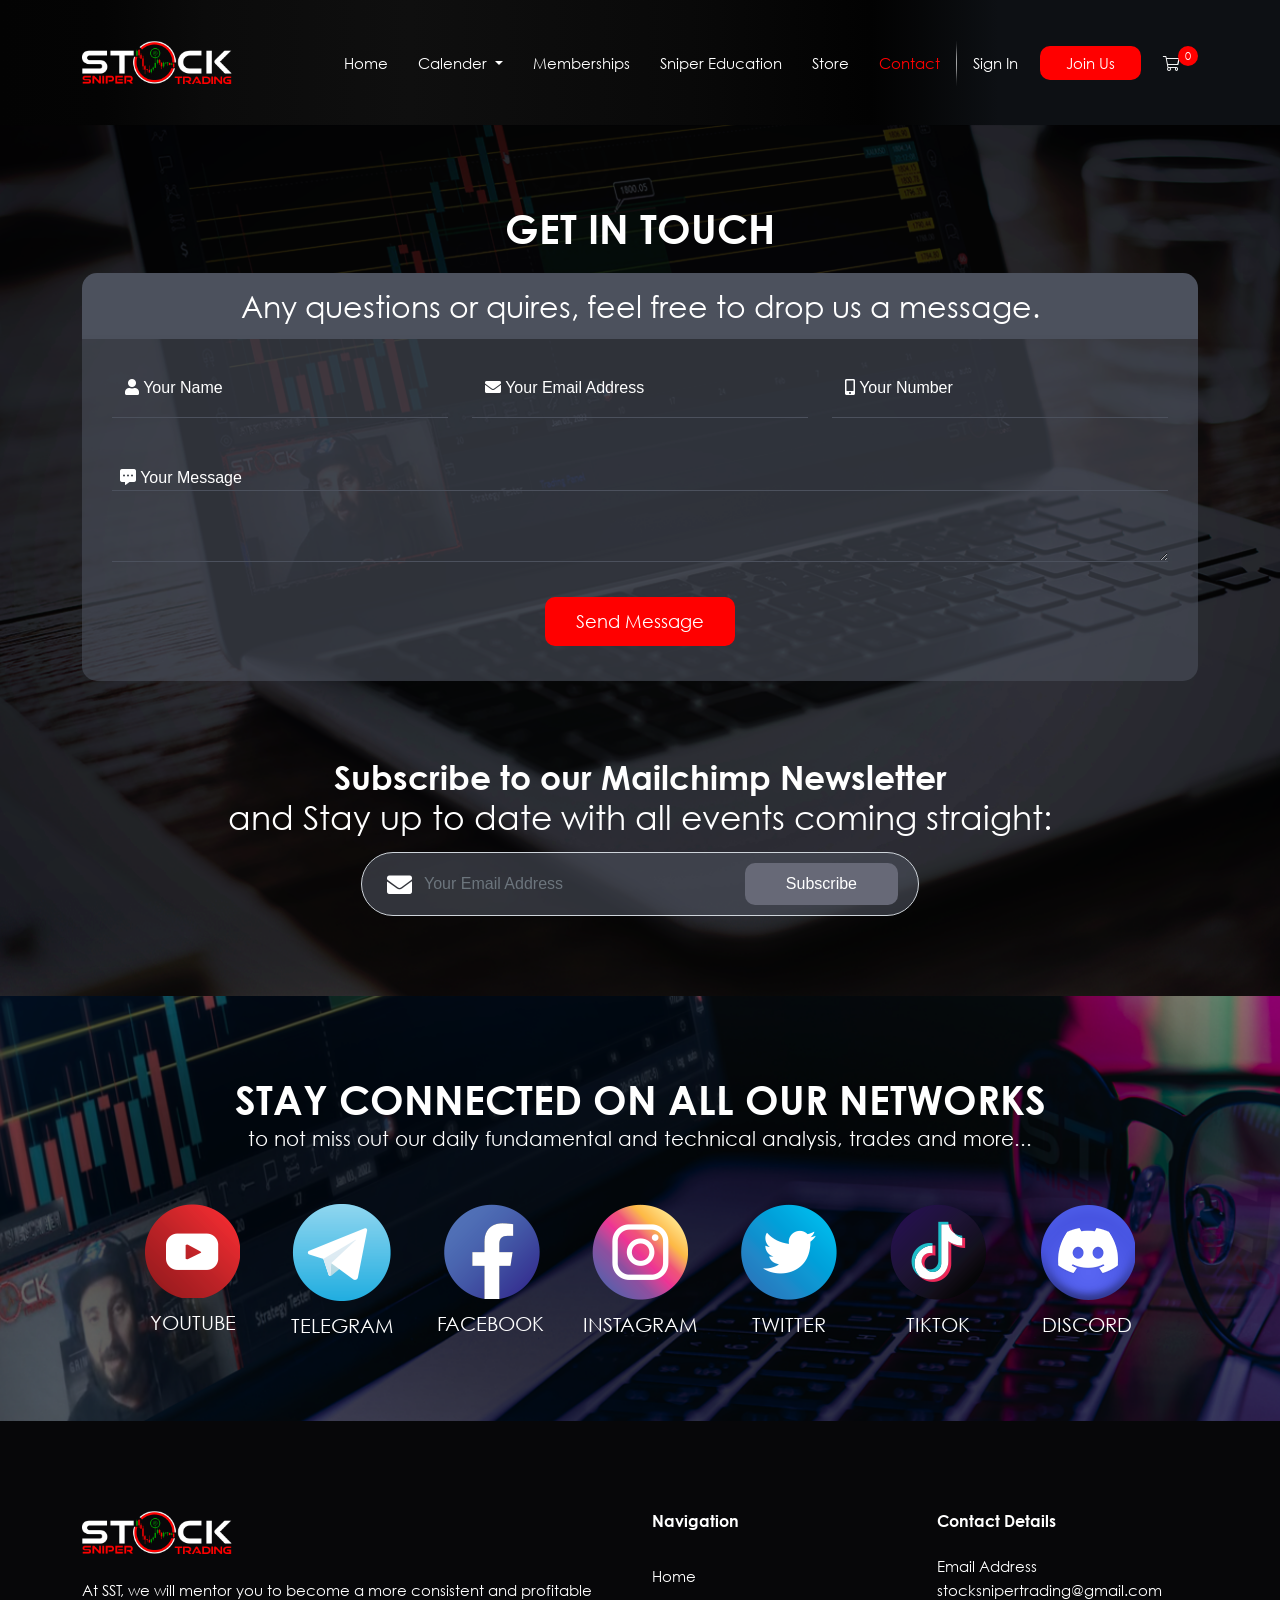
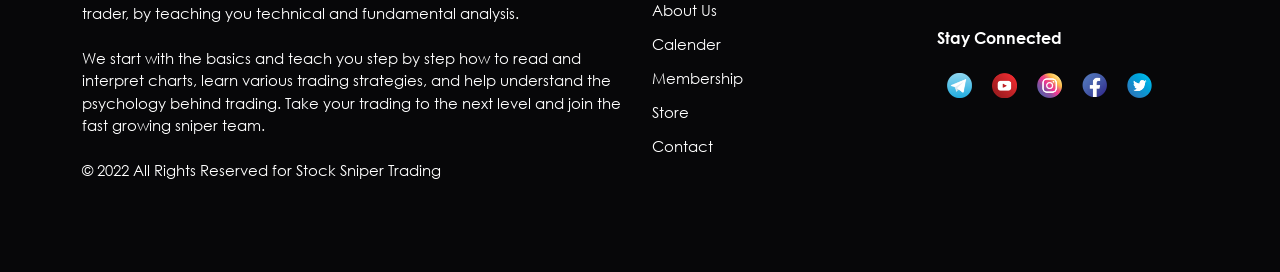
<file: contactus.html>
<!DOCTYPE html>
<html lang="en">
<head>
  <meta charset="UTF-8">
  <meta name="viewport" content="width=device-width, initial-scale=1.0">
  <meta http-equiv="X-UA-Compatible" content="ie=edge">
  <title>Homepage - Stock Sniper Trading</title>
  <link rel='shortcut icon' href='assets/images/nav/fav-icon.png' type='image/x-icon'>
  <link rel="stylesheet" href="assets/vendor/fontawesome/css/all.min.css">
  <link rel="stylesheet" href="assets/vendor/bootstrap/css/bootstrap.min.css">
  <link rel="stylesheet" href="assets/css/style.css">
</head>
<body>

  <!-- === header section start === -->
  <header class="header">
    <nav class="navbar navbar-expand-xl navbar-light">
      <div class="container">
        <a class="navbar-brand" href="#"><img class="img-fluid brand-logo" src="assets/images/nav/Icon.png" alt="Logo"></a>
        <button class="navbar-toggler" type="button" data-bs-toggle="collapse" data-bs-target="#navbarSupportedContent" aria-controls="navbarSupportedContent" aria-expanded="false" aria-label="Toggle navigation">
          <span class="navbar-toggler-icon"></span>
        </button>
        <div class="collapse navbar-collapse" id="navbarSupportedContent">
          <ul class="navbar-nav ms-auto align-items-xl-center">
            <li class="nav-item">
              <a class="nav-link" href="index.html">Home</a>
            </li>
            <li class="nav-item dropdown">
              <a class="nav-link dropdown-toggle" href="#" id="navbarDropdown" role="button" data-bs-toggle="dropdown" aria-expanded="false">
                Calender
              </a>
              <ul class="dropdown-menu" aria-labelledby="navbarDropdown">
                <li><a class="dropdown-item" href="oneononesession.html">1 On 1 Session</a></li>
                <li><a class="dropdown-item" href="#">Live Sessions</a></li>
                <li><a class="dropdown-item" href="#">Economic Calender</a></li>
                <li><a class="dropdown-item" href="#">Earning Reports</a></li>
              </ul>
            </li>
            <li class="nav-item">
              <a class="nav-link" href="memberships.html">Memberships</a>
            </li>
            <li class="nav-item">
              <a class="nav-link" href="education.html">Sniper Education</a>
            </li>
            <li class="nav-item">
              <a class="nav-link" href="store.html">Store</a>
            </li>
            <li class="nav-item">
              <a class="nav-link active" aria-current="page" href="contactus.html">Contact</a>
            </li>
            <li class="nav-item image">
              <img src="assets/images/nav/vertical-line-copy.png" alt="vertical-bots">
            </li>
            <li class="nav-item">
              <a class="nav-link" href="store.html">Sign In</a>
            </li>
            <li class="nav-item">
              <a  href="#" class="nav-link btn custom-red-button">Join Us</a>
            </li>
            <li class="nav-item">
              <a class="nav-link cart-btn"  href="#"><i class="fal fa-shopping-cart"></i> <sup>0</sup></a>
            </li>
          </ul>
        </div>
      </div>  
    </nav>
  </header>
  <!-- ===//end of header section === -->
 


  <!-- === contact section start === -->
  <section class="contact">
    <div class="container">
      <div class="section-header text-center">
        <h2 class="section-heading">get in touch</h2>
      </div>
      <div class="message-form pb-2 text-center">
        <form action="#">
          <div class="form-header">
            <h3>Any questions or quires, feel free to drop us a message.</h3>
          </div>
          <div class="form-body">
            <div class="row g-4">
              <!-- name input started -->
              <div class="col-md-4">
                <div class="form-floating input-item">
                  <input type="text" class="form-control input-box" id="name" placeholder="Your Name" name="name">
                  <label for="name"><i class="fas fa-user"></i> Your Name</label>
                </div>
              </div>
              <!-- name input ended -->

              <!-- email input started -->
              <div class="col-md-4">
                <div class="form-floating input-item">
                  <input type="email" class="form-control input-box" id="email" placeholder="Your Email Address" name="email">
                  <label for="email"><i class="fas fa-envelope"></i> Your Email Address </label>
                </div>
              </div>
              <!-- email input ended -->

              <!-- phone input started -->
              <div class="col-md-4">
                <div class="form-floating input-item">
                  <input type="text" class="form-control input-box" id="phone-number" placeholder="Your Number" name="Mobile Number">
                  <label for="phone-number"><i class="fas fa-mobile-alt"></i> Your Number</label>
                </div>
              </div>
              <!-- phone input ended -->

              <!-- text area -->
              <div class="col-12">
                <div class="input-item">
                    <label class="text-nowrap mt-4 ps-2" for="textarea"><i class="fas fa-comment-alt-dots" ></i> Your Message </label>
                </div>
                <div class="input-item">
                  <textarea class="pb-3 form-control input-box" name="Your Message" id="textarea" placeholder=""></textarea>
                </div>
              </div>
            </div>
            <!-- text area ended--> 

            <button class="btn custom-red-button text-center">Send Message</button>
          </div>
        </form>
      </div>

      <div class="newsletter-form pt-5">
        <div class="form-header">
          <h2>Subscribe to our Mailchimp Newsletter <br>
            <span>and Stay up to date with all events coming straight:</span> </h2>
        </div>
        <div class="pt-3">
            <form class="form-control form-body rounded-pill m-auto" action="#" method="Post">
              <i class="fas fa-envelope"></i>
              <input class="input form-control" type="email" name="text" placeholder="Your Email Address">
              <button type="button" class="btn btn-subscribe">Subscribe</button>
            </form>
        </div>
      </div>
    </div>
  </section>
  <!-- ===//end of contact section === -->

  
  <!-- === social-networks section start === -->
  <section class="social-networks">
    <div class="container">
      <div class="section-header text-center">
        <h2 class="section-heading">Stay Connected on all our networks</h2>
        <span>to not miss out our daily fundamental and technical analysis, trades and more...</span>
      </div>

      <div class="section-content">
        <div class="row gy-4 px-md-5">
          <div class="col">
            <a href="#">
              <div class="social-net-link">
                <div class="icon">
                  <img class="img-fluid" src="assets/images/social-links/youtube.png" alt="social-net-link">  
                </div>
                <div class="text">
                  <p>Youtube</p>
                </div>
              </div>
            </a>
          </div>
          <div class="col">
            <a href="#">
              <div class="social-net-link">
                <div class="icon">
                  <img class="img-fluid" src="assets/images/social-links/telegram.png" alt="social-net-link">  
                </div>
                <div class="text">
                  <p>telegram</p>
                </div>
              </div>
            </a>
          </div>
          <div class="col">
            <a href="#">
              <div class="social-net-link">
                <div class="icon">
                  <img class="img-fluid" src="assets/images/social-links/fb.png" alt="social-net-link">  
                </div>
                <div class="text">
                  <p>facebook</p>
                </div>
              </div>
            </a>
          </div>
          <div class="col">
            <a href="#">
              <div class="social-net-link">
                <div class="icon">
                  <img class="img-fluid" src="assets/images/social-links/insta.png" alt="social-net-link">  
                </div>
                <div class="text">
                  <p>instagram</p>
                </div>
              </div>
            </a>
          </div>
          <div class="col">
            <a href="#">
              <div class="social-net-link">
                <div class="icon">
                  <img class="img-fluid" src="assets/images/social-links/twitter.png" alt="social-net-link">  
                </div>
                <div class="text">
                  <p>twitter</p>
                </div>
              </div>
            </a>
          </div>
          <div class="col">
            <a href="#">
              <div class="social-net-link">
                <div class="icon">
                  <img class="img-fluid" src="assets/images/social-links/tiktok.png" alt="social-net-link">  
                </div>
                <div class="text">
                  <p>tiktok</p>
                </div>
              </div>
            </a>
          </div>
          <div class="col">
            <a href="#">
              <div class="social-net-link">
                <div class="icon">
                  <img class="img-fluid" src="assets/images/social-links/discord.png" alt="social-net-link">  
                </div>
                <div class="text">
                  <p>discord</p>                  
                </div>
              </div>
            </a>
          </div>
        </div>
      </div>
    </div>
  </section>
  <!-- ===//end of social-networks section === -->


  <!-- === footer section start === -->
  <footer class="footer">
    <div class="container">
      <div class="row gy-5">
        <div class="col-lg-6">
          <div class="logo">
            <img class="img-fluid" src="assets/images/nav/Icon.png" alt="logo">
          </div>
          <div class="text">
            <p>
              At SST, we will mentor you to become a
              more consistent and profitable trader, by
              teaching you technical and fundamental
              analysis. <br> <br>
              We start with the basics and teach you
              step by step how to read and interpret
              charts, learn various trading strategies, and
              help understand the psychology behind
              trading. Take your trading to the next level
              and join the fast growing sniper team.
              <br><br>
    
              © 2022
              All Rights Reserved for Stock Sniper Trading
            </p>
          </div>
        </div>
        <div class="col-lg-3 col-4">
          <div class="navigation-links">
            <h4>Navigation</h4>

            <ul>
              <li><a href="#">Home</a></li>
              <li><a href="#">About Us</a></li>
              <li><a href="#">Calender</a></li>
              <li><a href="#">Membership</a></li>
              <li><a href="#">Store</a></li>
              <li><a href="#">Contact</a></li>
            </ul>
          </div>
        </div>
        <div class="col-lg-3 col-8">
          <div class="contact-info">
            <h4>Contact Details</h4>
            <span>Email Address</span>
            <a href="mailto:stocksnipertrading@gmail.com">stocksnipertrading@gmail.com</a>
          </div>
          <div class="social-link">
            <h4>Stay Connected</h4>
            <div class="icons">
              <ul>
                <li><a href="#"><img src="assets/images/social-links/telegram.png" alt="icon"></a></li>
                <li><a href="#"><img src="assets/images/social-links/youtube.png" alt="icon"></a></li>
                <li><a href="#"><img src="assets/images/social-links/insta.png" alt="icon"></a></li>
                <li><a href="#"><img src="assets/images/social-links/fb.png" alt="icon"></a></li>
                <li><a href="#"><img src="assets/images/social-links/twitter.png" alt="icon"></a></li>
              </ul>
            </div>
          </div>
        </div>
      </div>
    </div>
  </footer>
  <!-- ===//end of footer section === -->
  


  <script src="assets/vendor/bootstrap/js/bootstrap.min.js"></script>
  <script src="assets/js/custom.js"></script>
  <script>
    // dropdown menu show/hide on hover start
    (function () {
      const dropdown = document.querySelector('.dropdown');
      const navbarDropdown = document.querySelector('#navbarDropdown');
      const dropdownMenu = document.querySelector('.dropdown-menu');

      dropdown.addEventListener('mouseenter', function(){
        navbarDropdown.classList.add('show');
        dropdownMenu.classList.add('show');
      })
      dropdown.addEventListener('mouseleave', function(){
        navbarDropdown.classList.remove('show');
        dropdownMenu.classList.remove('show');
      })
    })();
    // dropdown menu show/hide on hover end
  </script>
</body>
</html>
</file>
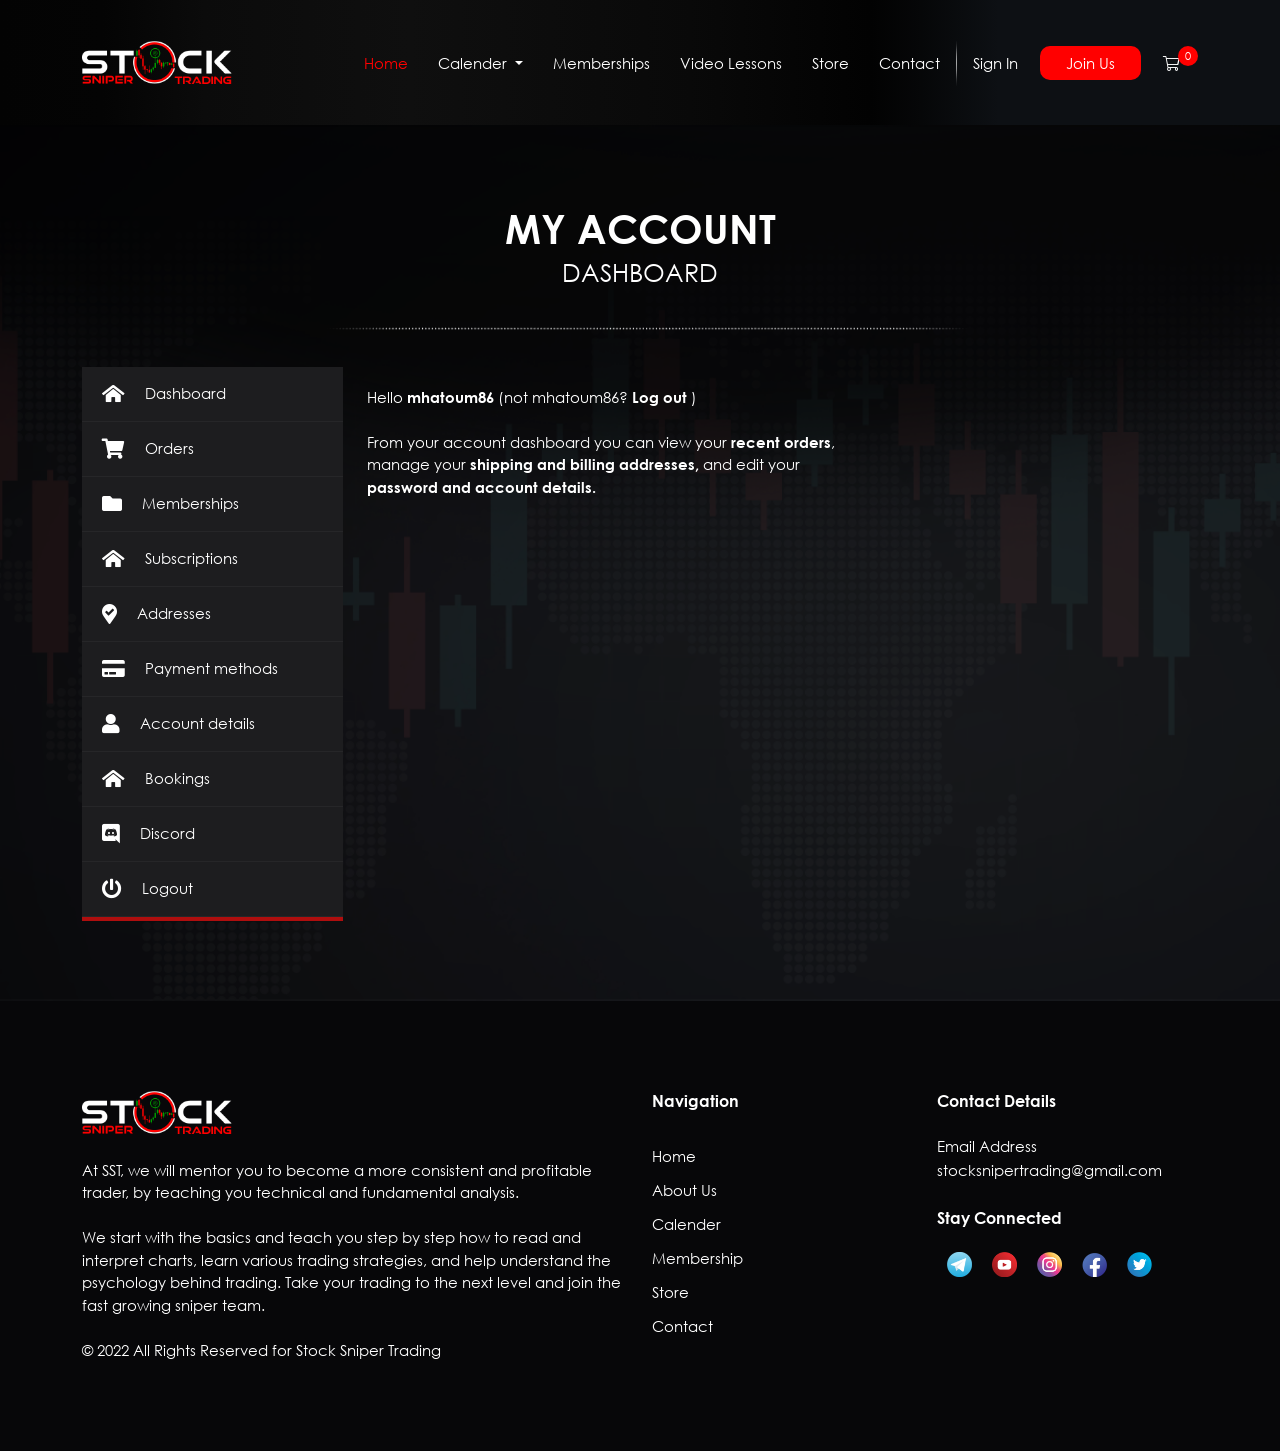
<file: dashboard.html>
<!DOCTYPE html>
<html lang="en">
<head>
  <meta charset="UTF-8">
  <meta name="viewport" content="width=device-width, initial-scale=1.0">
  <meta http-equiv="X-UA-Compatible" content="ie=edge">
  <title>Dashboard - Stock Sniper Trading</title>
  <link rel='shortcut icon' href='assets/images/nav/fav-icon.png' type='image/x-icon'>
  <link rel="stylesheet" href="assets/vendor/fontawesome/css/all.min.css">
  <link rel="stylesheet" href="assets/vendor/bootstrap/css/bootstrap.min.css">
  <link rel="stylesheet" href="assets/css/style.css">
</head>
<body>
  <!-- header starts -->
  <header class="header">
    <nav class="navbar navbar-expand-xl navbar-light">
      <div class="container">
        <a class="navbar-brand" href="#"><img class="img-fluid brand-logo" src="assets/images/nav/Icon.png" alt="Logo"></a>
        <button class="navbar-toggler" type="button" data-bs-toggle="collapse" data-bs-target="#navbarSupportedContent" aria-controls="navbarSupportedContent" aria-expanded="false" aria-label="Toggle navigation">
          <span class="navbar-toggler-icon"></span>
        </button>
        <div class="collapse navbar-collapse" id="navbarSupportedContent">
          <ul class="navbar-nav ms-auto align-items-xl-center">
            <li class="nav-item">
              <a class="nav-link active" aria-current="page" href="#">Home</a>
            </li>
            <li class="nav-item dropdown">
              <a class="nav-link dropdown-toggle" href="#" id="navbarDropdown" role="button" data-bs-toggle="dropdown" aria-expanded="false">
                Calender
              </a>
              <ul class="dropdown-menu" aria-labelledby="navbarDropdown">
                <li><a class="dropdown-item" href="#">1 On 1 Session</a></li>
                <li><a class="dropdown-item" href="#">Live Sessions</a></li>
                <li><a class="dropdown-item" href="#">Economic Calender</a></li>
                <li><a class="dropdown-item" href="#">Earning Reports</a></li>
              </ul>
            </li>
            <li class="nav-item">
              <a class="nav-link" href="#">Memberships</a>
            </li>
            <li class="nav-item">
              <a class="nav-link" href="#">Video Lessons</a>
            </li>
            <li class="nav-item">
              <a class="nav-link" href="#">Store</a>
            </li>
            <li class="nav-item">
              <a class="nav-link" href="#">Contact</a>
            </li>
            <li class="nav-item image">
              <img src="assets/images/nav/vertical-line-copy.png" alt="vertical-bots">
            </li>
            <li class="nav-item">
              <a class="nav-link" href="#">Sign In</a>
            </li>
            <li class="nav-item">
              <a  href="#" class="nav-link btn custom-red-button">Join Us</a>
            </li>
            <li class="nav-item">
              <a class="nav-link cart-btn"  href="#"><i class="fal fa-shopping-cart"></i> <sup>0</sup></a>
            </li>
          </ul>
        </div>
      </div>  
    </nav>
  </header>
  <!-- header ended here -->


  <!-- ===//start of dashboard section === -->
  <section class="dashboard">
    <div class="main-content">
      <div class="container">
        <div class="section-header text-center">
          <h1 class="section-heading">My Account</h1>
          <span>dashboard</span>
          <br>
          <img class="w-100" src="assets/images/membership/dot.png" alt="dott">
        </div>
        
        <div class="section-body">
          <div class="row">
            <div class="col-xl-3">
              <div class="hidden">
                <button id="menu-show-btn" onclick="menuShow()" class="btn btn-subscribe d-xl-none d-inline">Dashboard Menu</button>
                <div class="dashboard-side-nav">
                  <ul>
                    <li>
                      <a class="dashboard-item" href="#">
                        <i class="fas fa-home-alt"></i>
                        <p>Dashboard</p>
                      </a>
                    </li>
                    <li>
                      <a class="dashboard-item" href="#">
                        <i class="fas fa-shopping-cart"></i>
                        <p>Orders</p>
                      </a>
                    </li>
                    <li>
                      <a class="dashboard-item" href="#">
                        <i class="fas fa-folder"></i>
                        <p>Memberships</p>
                      </a>
                    </li>
                    <li>
                      <a class="dashboard-item" href="#">
                        <i class="fas fa-home-alt"></i>
                        <p>Subscriptions</p>
                      </a>
                    </li>
                    <li>
                      <a class="dashboard-item" href="#">
                        <i class="fas fa-map-marker-check"></i>
                        <p>Addresses</p>
                      </a>
                    </li>
                    <li>
                      <a class="dashboard-item" href="#">
                        <i class="fas fa-credit-card"></i>
                        <p>Payment methods</p>
                      </a>
                    </li>
                    <li>
                      <a class="dashboard-item" href="#">
                        <i class="fas fa-user"></i>
                        <p>Account details</p>
                      </a>
                    </li>
                    <li>
                      <a class="dashboard-item" href="#">
                        <i class="fas fa-home-alt"></i>
                        <p>Bookings</p>
                      </a>
                    </li>
                    <li>
                      <a class="dashboard-item" href="#">
                        <i class="fab fa-discord"></i>
                        <p>Discord</p>
                      </a>
                    </li>
                    <li>
                      <a class="dashboard-item" href="#">
                        <i class="fas fa-power-off"></i>
                        <p>Logout</p>
                      </a>
                    </li>
                  </ul>
                </div>
              </div>
            </div>
  
            <div class="col-xl-9">
              <!-- dashboard content start here -->
              <div class="dashboard-content mt-4">
                <div class="text">
                  <p>
                    Hello <span>mhatoum86</span> (not mhatoum86? <span>Log out</span> ) <br> <br>
                    From your account dashboard you can view your <span>recent orders</span>,
                    <br> manage your <span>shipping and billing addresses,</span> and edit your <br>
                    <span>password and account details.</span>
                  </p>
                </div>
              </div>
              <!-- dashboard content end here -->
            </div>
          </div>
        </div>
      </div>
    </div>
  </section>
  <!-- ===//end of dashboard section === -->


    <!-- === footer section start === -->
    <footer class="footer">
      <div class="container">
        <div class="row gy-5">
          <div class="col-lg-6">
            <div class="logo">
              <img class="img-fluid" src="assets/images/nav/Icon.png" alt="logo">
            </div>
            <div class="text">
              <p>
                At SST, we will mentor you to become a
                more consistent and profitable trader, by
                teaching you technical and fundamental
                analysis. <br> <br>
                We start with the basics and teach you
                step by step how to read and interpret
                charts, learn various trading strategies, and
                help understand the psychology behind
                trading. Take your trading to the next level
                and join the fast growing sniper team.
                <br><br>
      
                © 2022
                All Rights Reserved for Stock Sniper Trading
              </p>
            </div>
          </div>
          <div class="col-lg-3 col-4">
            <div class="navigation-links">
              <h4>Navigation</h4>
  
              <ul>
                <li><a href="#">Home</a></li>
                <li><a href="#">About Us</a></li>
                <li><a href="#">Calender</a></li>
                <li><a href="#">Membership</a></li>
                <li><a href="#">Store</a></li>
                <li><a href="#">Contact</a></li>
              </ul>
            </div>
          </div>
          <div class="col-lg-3 col-8">
            <div class="contact-info">
              <h4>Contact Details</h4>
              <span>Email Address</span>
              <a href="mailto:stocksnipertrading@gmail.com">stocksnipertrading@gmail.com</a>
            </div>
            <div class="social-link">
              <h4>Stay Connected</h4>
              <div class="icons">
                <ul>
                  <li><a href="#"><img src="assets/images/social-links/telegram.png" alt="icon"></a></li>
                  <li><a href="#"><img src="assets/images/social-links/youtube.png" alt="icon"></a></li>
                  <li><a href="#"><img src="assets/images/social-links/insta.png" alt="icon"></a></li>
                  <li><a href="#"><img src="assets/images/social-links/fb.png" alt="icon"></a></li>
                  <li><a href="#"><img src="assets/images/social-links/twitter.png" alt="icon"></a></li>
                </ul>
              </div>
            </div>
          </div>
        </div>
      </div>
    </footer>
    <!-- ===//end of footer section === -->
 

  <!-- ===// Script starts from here -->
  <script src="assets/vendor/bootstrap/js/bootstrap.min.js"></script>
  <script>
  { function menuShow(){
    const targetNav = document.querySelector('.hidden');
    
    if(targetNav.style.height === '100%'){
      targetNav.style.height = '42px';
    }else {
      targetNav.style.height = '100%';
    }

    }
  }

  // dropdown menu show/hide on hover start
  (function () {
    const dropdown = document.querySelector('.dropdown');
    const navbarDropdown = document.querySelector('#navbarDropdown');
    const dropdownMenu = document.querySelector('.dropdown-menu');

    dropdown.addEventListener('mouseenter', function(){
      navbarDropdown.classList.add('show');
      dropdownMenu.classList.add('show');
    })
    dropdown.addEventListener('mouseleave', function(){
      navbarDropdown.classList.remove('show');
      dropdownMenu.classList.remove('show');
    })
  })();
  // dropdown menu show/hide on hover end
  
  </script>
  <!-- ===// Script ended here -->
</body>
</html>
</file>
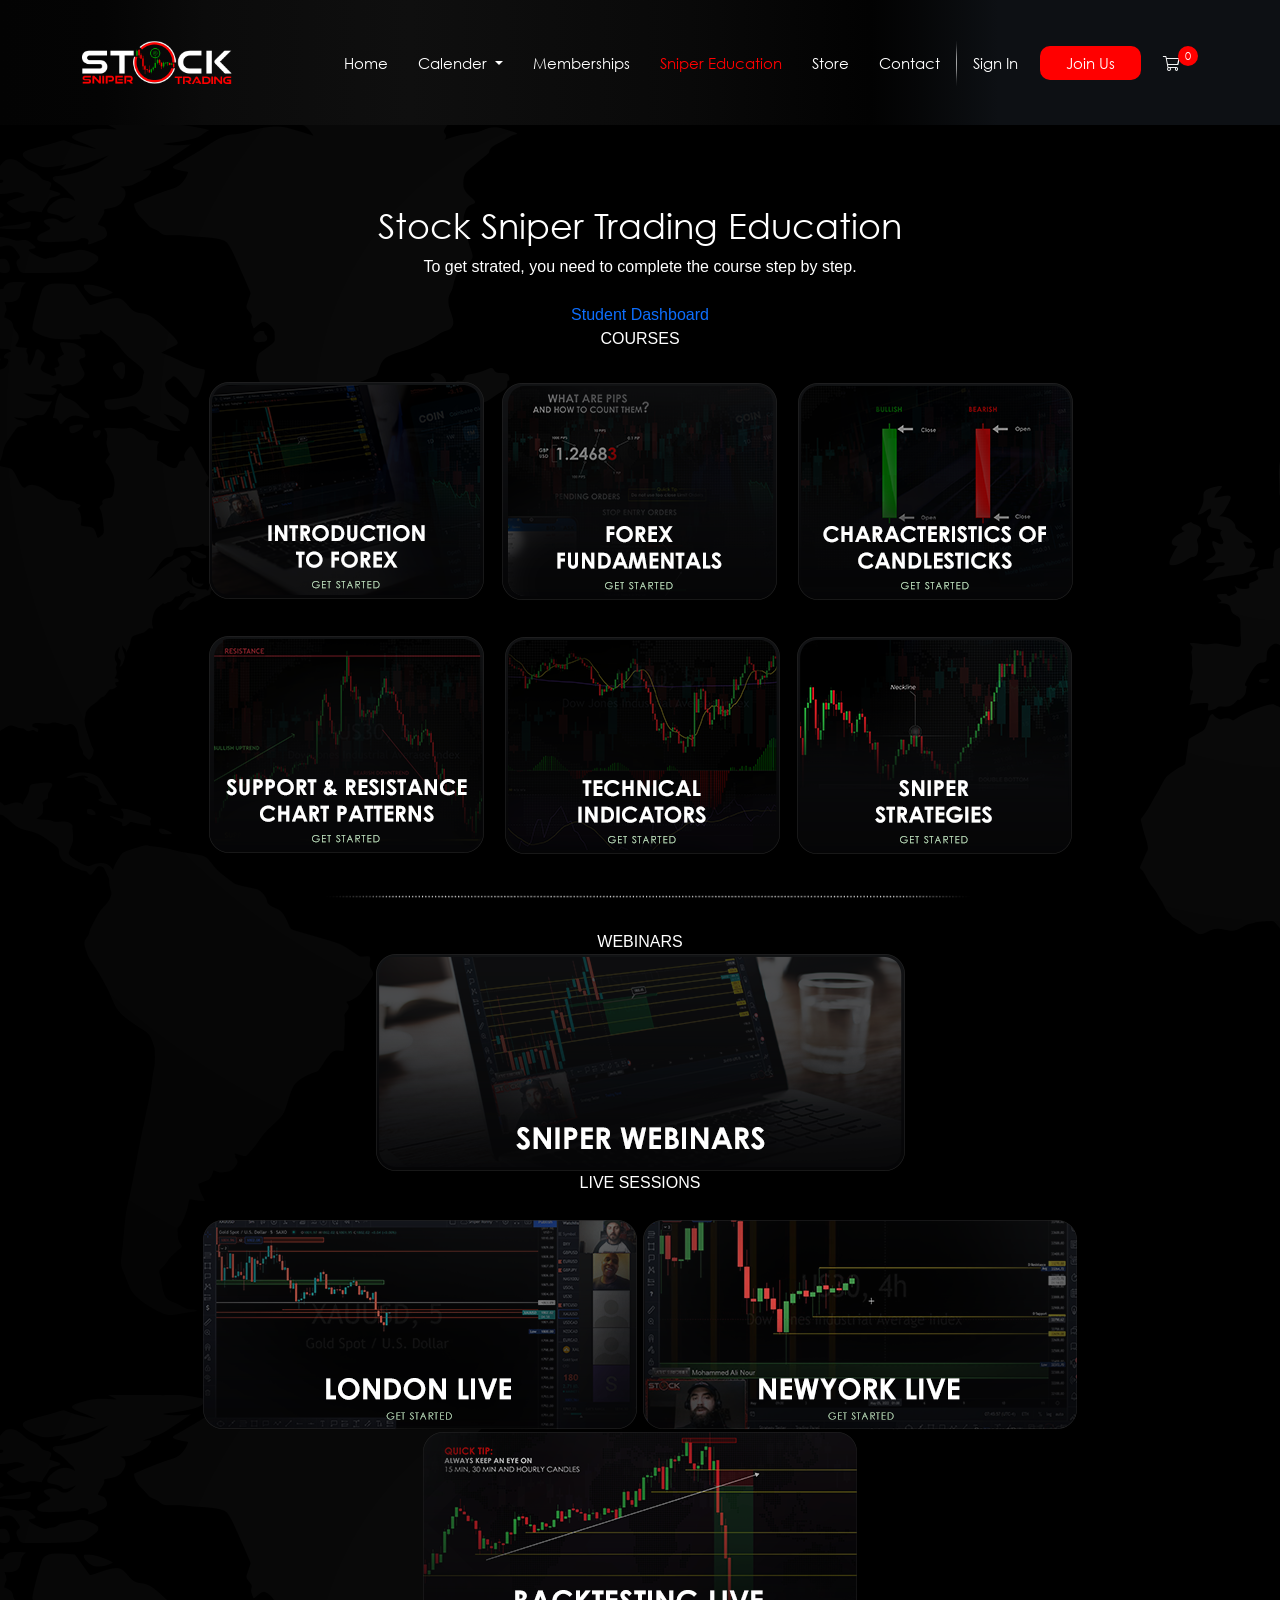
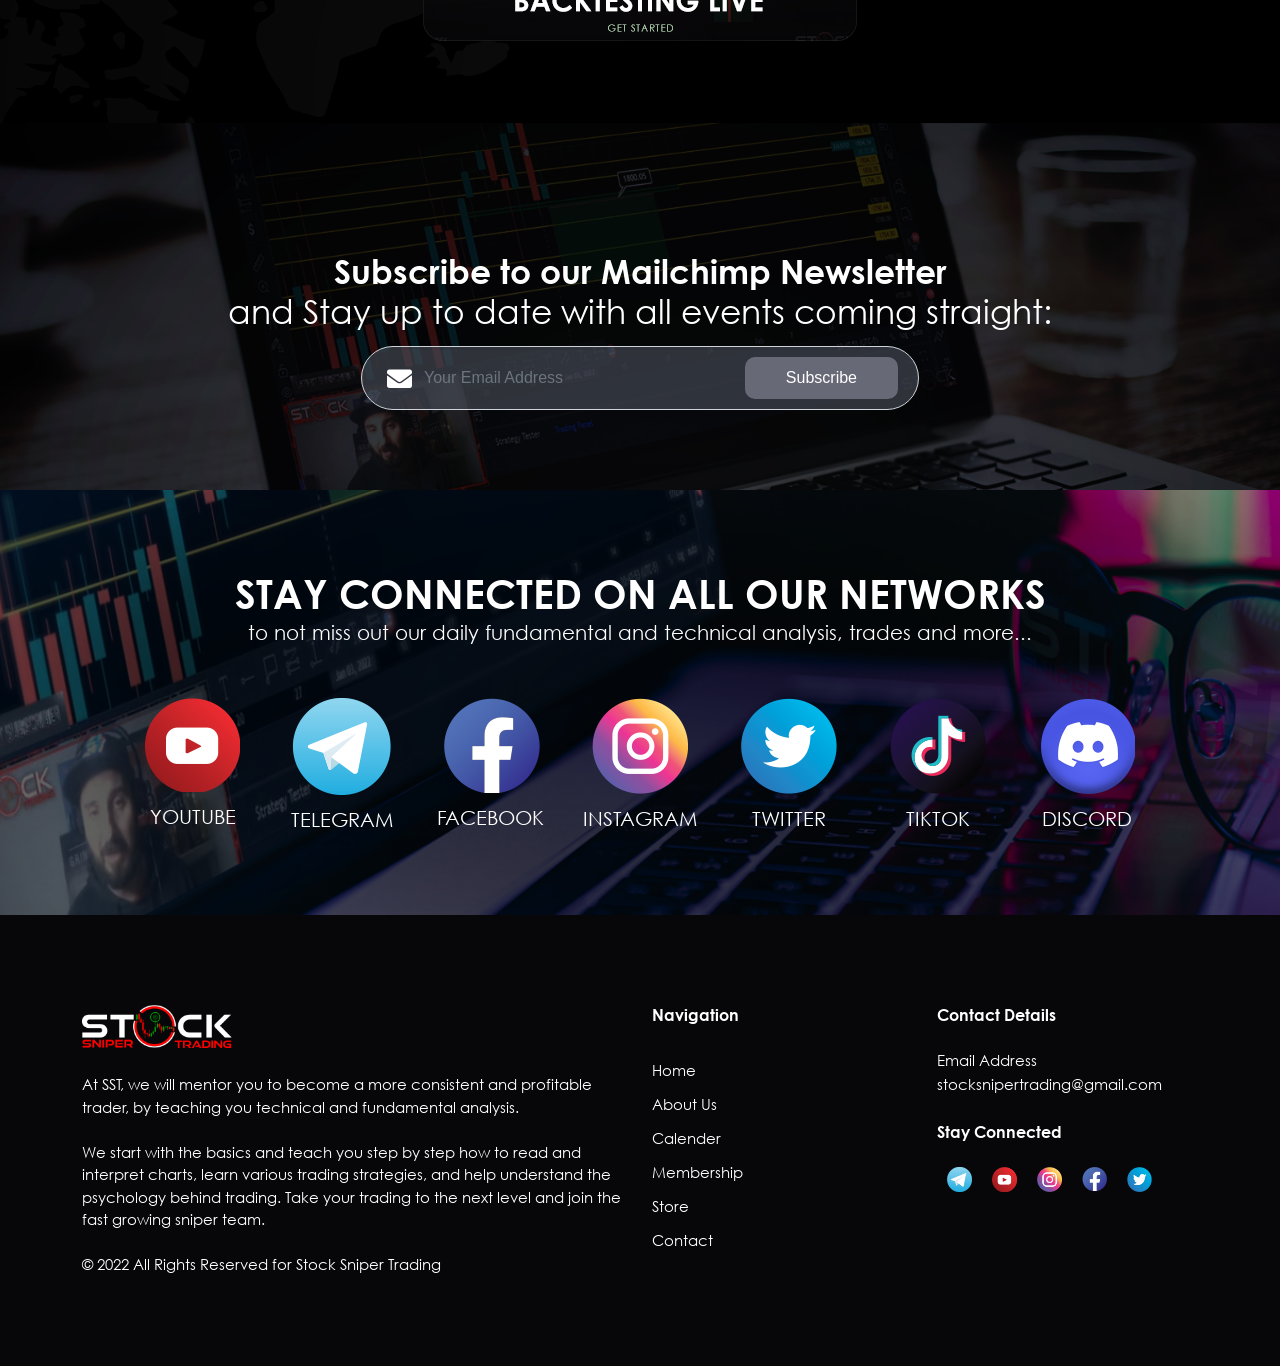
<file: education.html>
<!DOCTYPE html>
<html lang="en">
<head>
  <meta charset="UTF-8">
  <meta name="viewport" content="width=device-width, initial-scale=1.0">
  <meta http-equiv="X-UA-Compatible" content="ie=edge">
  <title>Homepage - Stock Sniper Trading</title>
  <link rel='shortcut icon' href='assets/images/nav/fav-icon.png' type='image/x-icon'>
  <link rel="stylesheet" href="assets/vendor/fontawesome/css/all.min.css">
  <link rel="stylesheet" href="assets/vendor/bootstrap/css/bootstrap.min.css">
  <link rel="stylesheet" href="assets/css/style.css">
</head>
<body>

  <!-- === header section start === -->
  <header class="header">
    <nav class="navbar navbar-expand-xl navbar-light">
      <div class="container">
        <a class="navbar-brand" href="#"><img class="img-fluid brand-logo" src="assets/images/nav/Icon.png" alt="Logo"></a>
        <button class="navbar-toggler" type="button" data-bs-toggle="collapse" data-bs-target="#navbarSupportedContent" aria-controls="navbarSupportedContent" aria-expanded="false" aria-label="Toggle navigation">
          <span class="navbar-toggler-icon"></span>
        </button>
        <div class="collapse navbar-collapse" id="navbarSupportedContent">
          <ul class="navbar-nav ms-auto align-items-xl-center">
            <li class="nav-item">
              <a class="nav-link" href="index.html"#"">Home</a>
            </li>
            <li class="nav-item dropdown">
              <a class="nav-link dropdown-toggle" href="#" id="navbarDropdown" role="button" data-bs-toggle="dropdown" aria-expanded="false">
                Calender
              </a>
              <ul class="dropdown-menu" aria-labelledby="navbarDropdown">
                <li><a class="dropdown-item" href="oneononesession.html">1 On 1 Session</a></li>
                <li><a class="dropdown-item" href="#">Live Sessions</a></li>
                <li><a class="dropdown-item" href="#">Economic Calender</a></li>
                <li><a class="dropdown-item" href="#">Earning Reports</a></li>
              </ul>
            </li>
            <li class="nav-item">
              <a class="nav-link" href="memberships.html"#"">Memberships</a>
            </li>
            <li class="nav-item">
              <a class="nav-link active" aria-current="page" href="education.html">Sniper Education</a>
            </li>
            <li class="nav-item">
              <a class="nav-link" href="store.html">Store</a>
            </li>
            <li class="nav-item">
              <a class="nav-link" href="contactus.html"#"">Contact</a>
            </li>
            <li class="nav-item image">
              <img src="assets/images/nav/vertical-line-copy.png" alt="vertical-bots">
            </li>
            <li class="nav-item">
              <a class="nav-link" href=""#"">Sign In</a>
            </li>
            <li class="nav-item">
              <a  href="#" class="nav-link btn custom-red-button">Join Us</a>
            </li>
            <li class="nav-item">
              <a class="nav-link cart-btn"  href="#"><i class="fal fa-shopping-cart"></i> <sup>0</sup></a>
            </li>
          </ul>
        </div>
      </div>  
    </nav>
  </header>
  <!-- ===//end of header section === -->
 



  <!-- === membership program start === -->
  <section class="membership-program">
    <div class="container">
      <div class="section-header text-center">
        <h2 class="section-heading pb-2">Stock Sniper Trading Education</h2>
        <p>To get strated, you need to complete the course step by step.</p>
		   <p>&nbsp;</p>
		  
		  <a id="studentdashbtn" href="#" title="Student Dashboard"><span>Student Dashboard</span></a>
		  
		  <div id="spacer"></div>
		  
		  <div id="ctitle">COURSES</div>
		  
	    <p>&nbsp;</p>
		  <div class="spacer">
		  <img src="assets/images/education/01-Introduction-to-Forex.png" alt="Introduction to Forex">
		  
		  <img src="assets/images/education/02-Forex-Fundamentals.png" alt="Forex Fundamentals">
		  <img src="assets/images/education/03-Characteristics-of-Candlesticks.png" alt="Characteristics of Candlesticks">
			  </div>
		   <p>&nbsp;</p>
		  <div class="spacer">
		   <img src="assets/images/education/04-Support-Resistance-Chart-Patterns.png" alt="Support Resistance Chart Patterns">
		  <img src="assets/images/education/05-Technical-Indicators.png" alt="Technical Indicators">
		  <img src="assets/images/education/06-Sniper-Strategies.png" alt="Sniper Strategies">
			  </div>
		  
		  <div class="devider text-center">
        <img class="img-fluid w-100" src="assets/images/membership/dot.png" alt="dots">
      </div>
		
		  <div id="spacer"></div>
		  
		  <div id="ctitle">WEBINARS</div>
		 <div id="spacer"></div>
		<div class="webinar">
     
		<img src="assets/images/education/WebinarsBanner.png" alt="Webinars">
		</div>
		
		 <div id="spacer"></div>
		  
		  <div id="ctitle">LIVE SESSIONS</div>
		  
	    <p>&nbsp;</p>
		  <div class="spacer">
		  <img src="assets/images/education/LondonLiveThumb.png" alt="London Live">
		  
		  <img src="assets/images/education/NewYorkLiveThumb.png" alt="NewYork Live">
			  <div id="spacer"></div>
		  <img src="assets/images/education/BacktestingThumb.png" alt="Back Testing">
			  </div>
		  
		  
      </div>
      
		
		
    </div>
  </section>
  <!-- ===//end of membership program === -->
 

  <!-- === contact section start === -->
  <section class="contact">
    <div class="container">

      <div class="newsletter-form pt-5">
        <div class="form-header">
          <h2>Subscribe to our Mailchimp Newsletter <br>
            <span>and Stay up to date with all events coming straight:</span> </h2>
        </div>
        <div class="pt-3">
            <form class="form-control form-body rounded-pill m-auto" action="#" method="Post">
              <i class="fas fa-envelope"></i>
              <input class="input form-control" type="email" name="text" placeholder="Your Email Address">
              <button type="button" class="btn btn-subscribe">Subscribe</button>
            </form>
        </div>
      </div>
    </div>
  </section>
  <!-- ===//end of contact section === -->

  
  <!-- === social-networks section start === -->
  <section class="social-networks">
    <div class="container">
      <div class="section-header text-center">
        <h2 class="section-heading">Stay Connected on all our networks</h2>
        <span>to not miss out our daily fundamental and technical analysis, trades and more...</span>
      </div>

      <div class="section-content">
        <div class="row gy-4 px-md-5">
          <div class="col">
            <a href="#">
              <div class="social-net-link">
                <div class="icon">
                  <img class="img-fluid" src="assets/images/social-links/youtube.png" alt="social-net-link">  
                </div>
                <div class="text">
                  <p>Youtube</p>
                </div>
              </div>
            </a>
          </div>
          <div class="col">
            <a href="#">
              <div class="social-net-link">
                <div class="icon">
                  <img class="img-fluid" src="assets/images/social-links/telegram.png" alt="social-net-link">  
                </div>
                <div class="text">
                  <p>telegram</p>
                </div>
              </div>
            </a>
          </div>
          <div class="col">
            <a href="#">
              <div class="social-net-link">
                <div class="icon">
                  <img class="img-fluid" src="assets/images/social-links/fb.png" alt="social-net-link">  
                </div>
                <div class="text">
                  <p>facebook</p>
                </div>
              </div>
            </a>
          </div>
          <div class="col">
            <a href="#">
              <div class="social-net-link">
                <div class="icon">
                  <img class="img-fluid" src="assets/images/social-links/insta.png" alt="social-net-link">  
                </div>
                <div class="text">
                  <p>instagram</p>
                </div>
              </div>
            </a>
          </div>
          <div class="col">
            <a href="#">
              <div class="social-net-link">
                <div class="icon">
                  <img class="img-fluid" src="assets/images/social-links/twitter.png" alt="social-net-link">  
                </div>
                <div class="text">
                  <p>twitter</p>
                </div>
              </div>
            </a>
          </div>
          <div class="col">
            <a href="#">
              <div class="social-net-link">
                <div class="icon">
                  <img class="img-fluid" src="assets/images/social-links/tiktok.png" alt="social-net-link">  
                </div>
                <div class="text">
                  <p>tiktok</p>
                </div>
              </div>
            </a>
          </div>
          <div class="col">
            <a href="#">
              <div class="social-net-link">
                <div class="icon">
                  <img class="img-fluid" src="assets/images/social-links/discord.png" alt="social-net-link">  
                </div>
                <div class="text">
                  <p>discord</p>                  
                </div>
              </div>
            </a>
          </div>
        </div>
      </div>
    </div>
  </section>
  <!-- ===//end of social-networks section === -->


  <!-- === footer section start === -->
  <footer class="footer">
    <div class="container">
      <div class="row gy-5">
        <div class="col-lg-6">
          <div class="logo">
            <img class="img-fluid" src="assets/images/nav/Icon.png" alt="logo">
          </div>
          <div class="text">
            <p>
              At SST, we will mentor you to become a
              more consistent and profitable trader, by
              teaching you technical and fundamental
              analysis. <br> <br>
              We start with the basics and teach you
              step by step how to read and interpret
              charts, learn various trading strategies, and
              help understand the psychology behind
              trading. Take your trading to the next level
              and join the fast growing sniper team.
              <br><br>
    
              © 2022
              All Rights Reserved for Stock Sniper Trading
            </p>
          </div>
        </div>
        <div class="col-lg-3 col-4">
          <div class="navigation-links">
            <h4>Navigation</h4>

            <ul>
              <li><a href="#">Home</a></li>
              <li><a href="#">About Us</a></li>
              <li><a href="#">Calender</a></li>
              <li><a href="#">Membership</a></li>
              <li><a href="#">Store</a></li>
              <li><a href="#">Contact</a></li>
            </ul>
          </div>
        </div>
        <div class="col-lg-3 col-8">
          <div class="contact-info">
            <h4>Contact Details</h4>
            <span>Email Address</span>
            <a href="mailto:stocksnipertrading@gmail.com">stocksnipertrading@gmail.com</a>
          </div>
          <div class="social-link">
            <h4>Stay Connected</h4>
            <div class="icons">
              <ul>
                <li><a href="#"><img src="assets/images/social-links/telegram.png" alt="icon"></a></li>
                <li><a href="#"><img src="assets/images/social-links/youtube.png" alt="icon"></a></li>
                <li><a href="#"><img src="assets/images/social-links/insta.png" alt="icon"></a></li>
                <li><a href="#"><img src="assets/images/social-links/fb.png" alt="icon"></a></li>
                <li><a href="#"><img src="assets/images/social-links/twitter.png" alt="icon"></a></li>
              </ul>
            </div>
          </div>
        </div>
      </div>
    </div>
  </footer>
  <!-- ===//end of footer section === -->
  


  <script src="assets/vendor/bootstrap/js/bootstrap.min.js"></script>
  <script src="assets/js/custom.js"></script>
  <script>
    // dropdown menu show/hide on hover start
    (function () {
      const dropdown = document.querySelector('.dropdown');
      const navbarDropdown = document.querySelector('#navbarDropdown');
      const dropdownMenu = document.querySelector('.dropdown-menu');

      dropdown.addEventListener('mouseenter', function(){
        navbarDropdown.classList.add('show');
        dropdownMenu.classList.add('show');
      })
      dropdown.addEventListener('mouseleave', function(){
        navbarDropdown.classList.remove('show');
        dropdownMenu.classList.remove('show');
      })
    })();
    // dropdown menu show/hide on hover end
  </script>
</body>
</html>
</file>
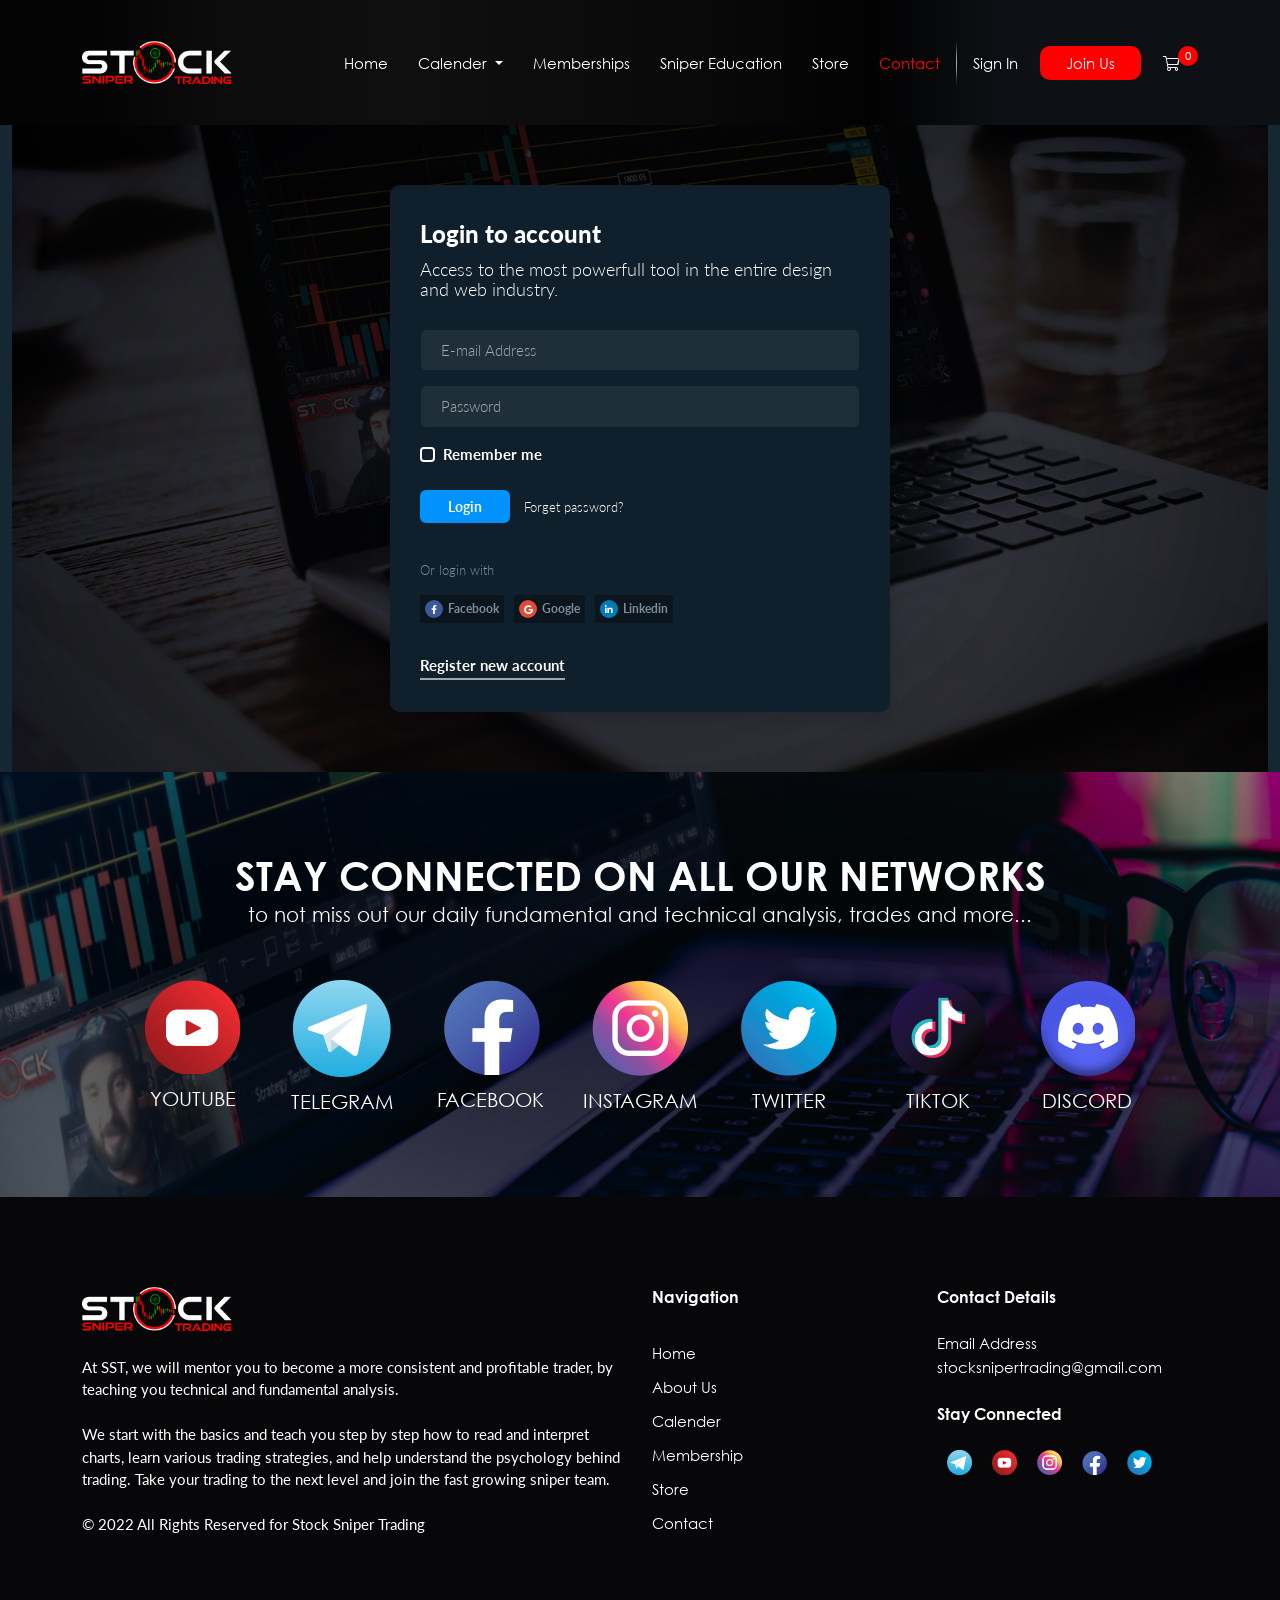
<file: login.html>
<!DOCTYPE html>
<html lang="en">
<head>
  <meta charset="UTF-8">
  <meta name="viewport" content="width=device-width, initial-scale=1.0">
  <meta http-equiv="X-UA-Compatible" content="ie=edge">
  <title>login - Stock Sniper Trading</title>
  <link rel='shortcut icon' href='assets/images/nav/fav-icon.png' type='image/x-icon'>
  <link rel="stylesheet" href="assets/vendor/fontawesome/css/all.min.css">
  <link rel="stylesheet" href="assets/vendor/bootstrap/css/bootstrap.min.css">
  <link rel="stylesheet" href="assets/vendor/iofrm-login-register/css/iofrm-style.css">
  <link rel="stylesheet" href="assets/vendor/iofrm-login-register/css/iofrm-theme29.css">
  <link rel="stylesheet" href="assets/css/style.css">
</head>
<body>

  <!-- === header section start === -->
  <header class="header">
    <nav class="navbar navbar-expand-xl navbar-light">
      <div class="container">
        <a class="navbar-brand" href="#"><img class="img-fluid brand-logo" src="assets/images/nav/Icon.png" alt="Logo"></a>
        <button class="navbar-toggler" type="button" data-bs-toggle="collapse" data-bs-target="#navbarSupportedContent" aria-controls="navbarSupportedContent" aria-expanded="false" aria-label="Toggle navigation">
          <span class="navbar-toggler-icon"></span>
        </button>
        <div class="collapse navbar-collapse" id="navbarSupportedContent">
          <ul class="navbar-nav ms-auto align-items-xl-center">
            <li class="nav-item">
              <a class="nav-link" href="index.html">Home</a>
            </li>
            <li class="nav-item dropdown">
              <a class="nav-link dropdown-toggle" href="#" id="navbarDropdown" role="button" data-bs-toggle="dropdown" aria-expanded="false">
                Calender
              </a>
              <ul class="dropdown-menu" aria-labelledby="navbarDropdown">
                <li><a class="dropdown-item" href="oneononesession.html">1 On 1 Session</a></li>
                <li><a class="dropdown-item" href="#">Live Sessions</a></li>
                <li><a class="dropdown-item" href="#">Economic Calender</a></li>
                <li><a class="dropdown-item" href="#">Earning Reports</a></li>
              </ul>
            </li>
            <li class="nav-item">
              <a class="nav-link" href="memberships.html">Memberships</a>
            </li>
            <li class="nav-item">
              <a class="nav-link" href="education.html">Sniper Education</a>
            </li>
            <li class="nav-item">
              <a class="nav-link" href="store.html">Store</a>
            </li>
            <li class="nav-item">
              <a class="nav-link active" aria-current="page" href="contactus.html">Contact</a>
            </li>
            <li class="nav-item image">
              <img src="assets/images/nav/vertical-line-copy.png" alt="vertical-bots">
            </li>
            <li class="nav-item">
              <a class="nav-link" href="store.html">Sign In</a>
            </li>
            <li class="nav-item">
              <a  href="#" class="nav-link btn custom-red-button">Join Us</a>
            </li>
            <li class="nav-item">
              <a class="nav-link cart-btn"  href="#"><i class="fal fa-shopping-cart"></i> <sup>0</sup></a>
            </li>
          </ul>
        </div>
      </div>  
    </nav>
  </header>
  <!-- ===//end of header section === -->
 


  <!-- === login-register section start === -->
  <section class="login-register">
    <div class="form-body without-side">
      <div class="row">
          
          <div class="form-holder">
              <div class="form-content">
                  <div class="form-items">
                      <h3>Login to account</h3>
                      <p>Access to the most powerfull tool in the entire design and web industry.</p>
                      <form>
                          <input class="form-control" type="text" name="username" placeholder="E-mail Address" required>
                          <input class="form-control" type="password" name="password" placeholder="Password" required>
                          <input type="checkbox" id="chk1" required><label class="check-label" for="chk1">Remember me</label>

                          <div class="form-button mt-4">
                              <button id="submit" type="submit" class="ibtn">Login</button> <a href="forgot-password.html">Forget password?</a>
                          </div>
                      </form>
                      <div class="other-links">
                          <div class="text">Or login with</div>
                          <a href="#"><i class="fab fa-facebook-f"></i>Facebook</a><a href="#"><i class="fab fa-google"></i>Google</a><a href="#"><i class="fab fa-linkedin-in"></i>Linkedin</a>
                      </div>
                      <div class="page-links">
                          <a href="register.html">Register new account</a>
                      </div>
                  </div>
              </div>
          </div>
      </div>
  </div>
  </section>
  <!-- ===//end of login-register section === -->

  
  <!-- === social-networks section start === -->
  <section class="social-networks">
    <div class="container">
      <div class="section-header text-center">
        <h2 class="section-heading">Stay Connected on all our networks</h2>
        <span>to not miss out our daily fundamental and technical analysis, trades and more...</span>
      </div>

      <div class="section-content">
        <div class="row gy-4 px-md-5">
          <div class="col">
            <a href="#">
              <div class="social-net-link">
                <div class="icon">
                  <img class="img-fluid" src="assets/images/social-links/youtube.png" alt="social-net-link">  
                </div>
                <div class="text">
                  <p>Youtube</p>
                </div>
              </div>
            </a>
          </div>
          <div class="col">
            <a href="#">
              <div class="social-net-link">
                <div class="icon">
                  <img class="img-fluid" src="assets/images/social-links/telegram.png" alt="social-net-link">  
                </div>
                <div class="text">
                  <p>telegram</p>
                </div>
              </div>
            </a>
          </div>
          <div class="col">
            <a href="#">
              <div class="social-net-link">
                <div class="icon">
                  <img class="img-fluid" src="assets/images/social-links/fb.png" alt="social-net-link">  
                </div>
                <div class="text">
                  <p>facebook</p>
                </div>
              </div>
            </a>
          </div>
          <div class="col">
            <a href="#">
              <div class="social-net-link">
                <div class="icon">
                  <img class="img-fluid" src="assets/images/social-links/insta.png" alt="social-net-link">  
                </div>
                <div class="text">
                  <p>instagram</p>
                </div>
              </div>
            </a>
          </div>
          <div class="col">
            <a href="#">
              <div class="social-net-link">
                <div class="icon">
                  <img class="img-fluid" src="assets/images/social-links/twitter.png" alt="social-net-link">  
                </div>
                <div class="text">
                  <p>twitter</p>
                </div>
              </div>
            </a>
          </div>
          <div class="col">
            <a href="#">
              <div class="social-net-link">
                <div class="icon">
                  <img class="img-fluid" src="assets/images/social-links/tiktok.png" alt="social-net-link">  
                </div>
                <div class="text">
                  <p>tiktok</p>
                </div>
              </div>
            </a>
          </div>
          <div class="col">
            <a href="#">
              <div class="social-net-link">
                <div class="icon">
                  <img class="img-fluid" src="assets/images/social-links/discord.png" alt="social-net-link">  
                </div>
                <div class="text">
                  <p>discord</p>                  
                </div>
              </div>
            </a>
          </div>
        </div>
      </div>
    </div>
  </section>
  <!-- ===//end of social-networks section === -->


  <!-- === footer section start === -->
  <footer class="footer">
    <div class="container">
      <div class="row gy-5">
        <div class="col-lg-6">
          <div class="logo">
            <img class="img-fluid" src="assets/images/nav/Icon.png" alt="logo">
          </div>
          <div class="text">
            <p>
              At SST, we will mentor you to become a
              more consistent and profitable trader, by
              teaching you technical and fundamental
              analysis. <br> <br>
              We start with the basics and teach you
              step by step how to read and interpret
              charts, learn various trading strategies, and
              help understand the psychology behind
              trading. Take your trading to the next level
              and join the fast growing sniper team.
              <br><br>
    
              © 2022
              All Rights Reserved for Stock Sniper Trading
            </p>
          </div>
        </div>
        <div class="col-lg-3 col-4">
          <div class="navigation-links">
            <h4>Navigation</h4>

            <ul>
              <li><a href="#">Home</a></li>
              <li><a href="#">About Us</a></li>
              <li><a href="#">Calender</a></li>
              <li><a href="#">Membership</a></li>
              <li><a href="#">Store</a></li>
              <li><a href="#">Contact</a></li>
            </ul>
          </div>
        </div>
        <div class="col-lg-3 col-8">
          <div class="contact-info">
            <h4>Contact Details</h4>
            <span>Email Address</span>
            <a href="mailto:stocksnipertrading@gmail.com">stocksnipertrading@gmail.com</a>
          </div>
          <div class="social-link">
            <h4>Stay Connected</h4>
            <div class="icons">
              <ul>
                <li><a href="#"><img src="assets/images/social-links/telegram.png" alt="icon"></a></li>
                <li><a href="#"><img src="assets/images/social-links/youtube.png" alt="icon"></a></li>
                <li><a href="#"><img src="assets/images/social-links/insta.png" alt="icon"></a></li>
                <li><a href="#"><img src="assets/images/social-links/fb.png" alt="icon"></a></li>
                <li><a href="#"><img src="assets/images/social-links/twitter.png" alt="icon"></a></li>
              </ul>
            </div>
          </div>
        </div>
      </div>
    </div>
  </footer>
  <!-- ===//end of footer section === -->
  


  <script src="assets/vendor/iofrm-login-register/js/jquery.min.js"></script>
  <script src="assets/vendor/bootstrap/js/bootstrap.min.js"></script>
  <script src="assets/vendor/iofrm-login-register/js/main.js"></script>
  <script src="assets/js/custom.js"></script>
  <script>
    // dropdown menu show/hide on hover start
    (function () {
      const dropdown = document.querySelector('.dropdown');
      const navbarDropdown = document.querySelector('#navbarDropdown');
      const dropdownMenu = document.querySelector('.dropdown-menu');

      dropdown.addEventListener('mouseenter', function(){
        navbarDropdown.classList.add('show');
        dropdownMenu.classList.add('show');
      })
      dropdown.addEventListener('mouseleave', function(){
        navbarDropdown.classList.remove('show');
        dropdownMenu.classList.remove('show');
      })
    })();
    // dropdown menu show/hide on hover end
  </script>
</body>
</html>
</file>
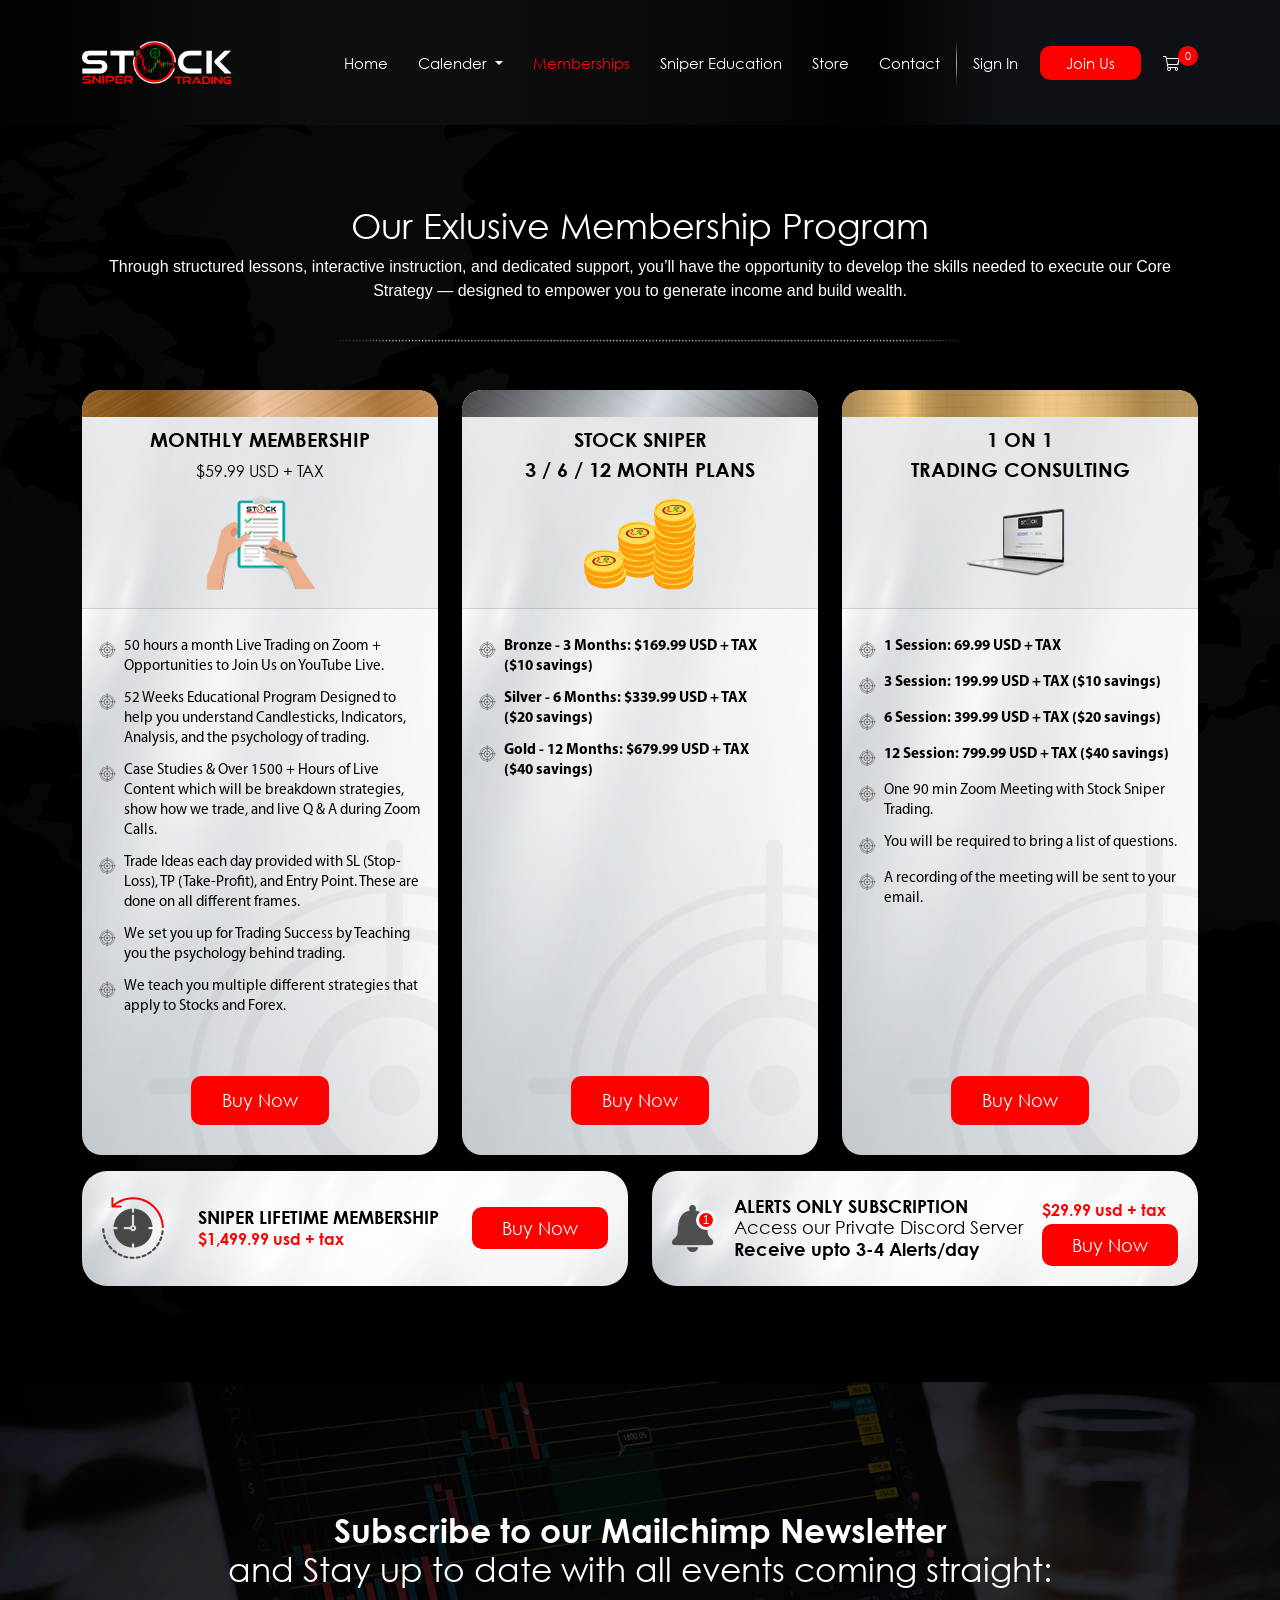
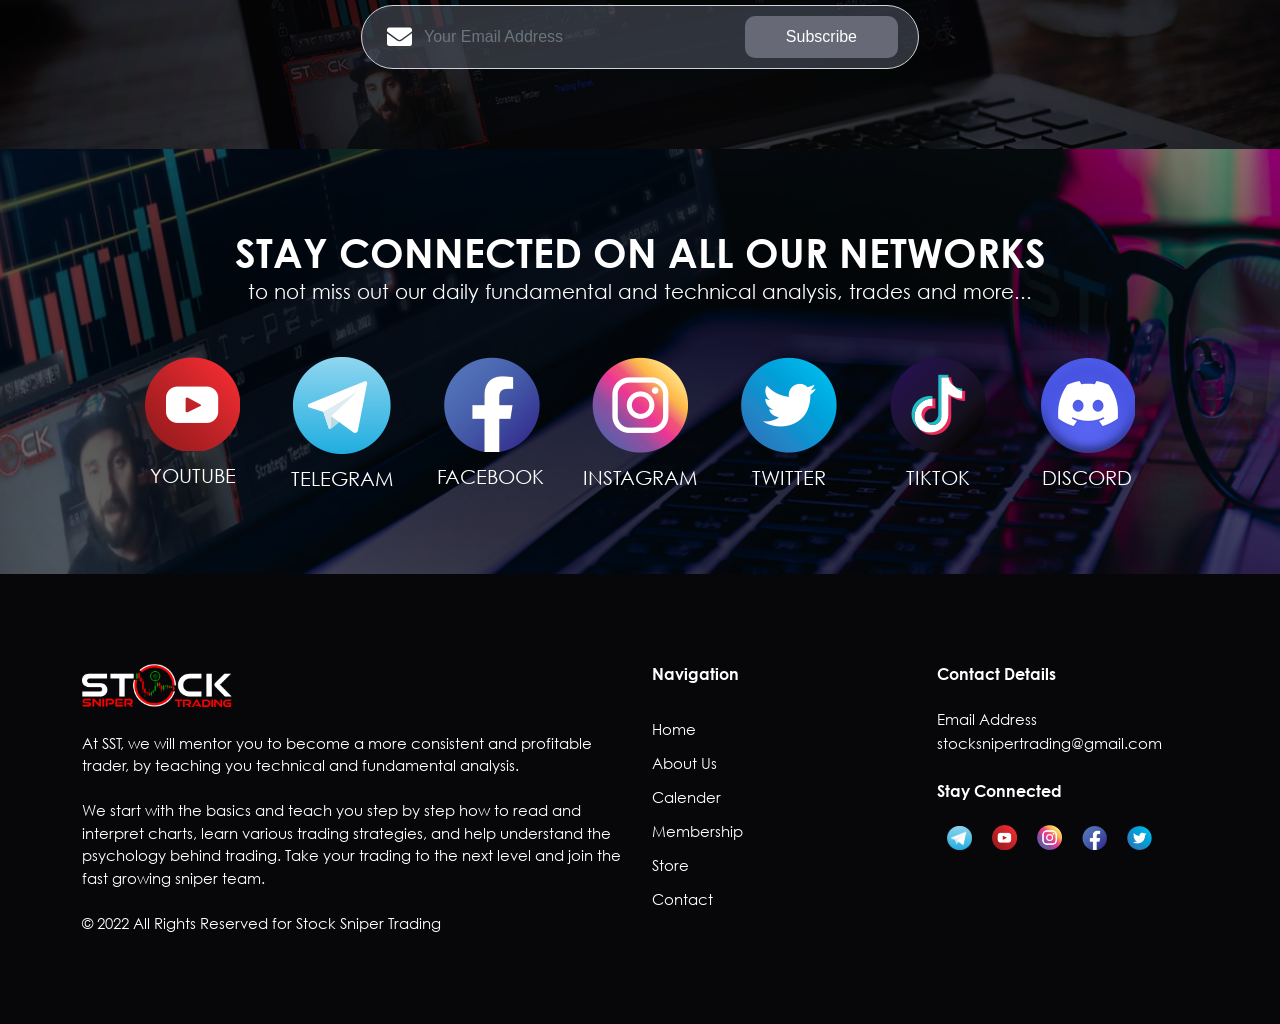
<file: memberships.html>
<!DOCTYPE html>
<html lang="en">
<head>
  <meta charset="UTF-8">
  <meta name="viewport" content="width=device-width, initial-scale=1.0">
  <meta http-equiv="X-UA-Compatible" content="ie=edge">
  <title>Homepage - Stock Sniper Trading</title>
  <link rel='shortcut icon' href='assets/images/nav/fav-icon.png' type='image/x-icon'>
  <link rel="stylesheet" href="assets/vendor/fontawesome/css/all.min.css">
  <link rel="stylesheet" href="assets/vendor/bootstrap/css/bootstrap.min.css">
  <link rel="stylesheet" href="assets/css/style.css">
</head>
<body>

  <!-- === header section start === -->
  <header class="header">
    <nav class="navbar navbar-expand-xl navbar-light">
      <div class="container">
        <a class="navbar-brand" href="#"><img class="img-fluid brand-logo" src="assets/images/nav/Icon.png" alt="Logo"></a>
        <button class="navbar-toggler" type="button" data-bs-toggle="collapse" data-bs-target="#navbarSupportedContent" aria-controls="navbarSupportedContent" aria-expanded="false" aria-label="Toggle navigation">
          <span class="navbar-toggler-icon"></span>
        </button>
        <div class="collapse navbar-collapse" id="navbarSupportedContent">
          <ul class="navbar-nav ms-auto align-items-xl-center">
            <li class="nav-item">
              <a class="nav-link" href="index.html">Home</a>
            </li>
            <li class="nav-item dropdown">
              <a class="nav-link dropdown-toggle" href="#" id="navbarDropdown" role="button" data-bs-toggle="dropdown" aria-expanded="false">
                Calender
              </a>
              <ul class="dropdown-menu" aria-labelledby="navbarDropdown">
                <li><a class="dropdown-item" href="oneononesession.html">1 On 1 Session</a></li>
                <li><a class="dropdown-item" href="#">Live Sessions</a></li>
                <li><a class="dropdown-item" href="#">Economic Calender</a></li>
                <li><a class="dropdown-item" href="#">Earning Reports</a></li>
              </ul>
            </li>
            <li class="nav-item">
              <a class="nav-link active" aria-current="page" href="memberships.html">Memberships</a>
            </li>
            <li class="nav-item">
              <a class="nav-link" href="education.html">Sniper Education</a>
            </li>
            <li class="nav-item">
              <a class="nav-link" href="store.html">Store</a>
            </li>
            <li class="nav-item">
              <a class="nav-link" href="contactus.html">Contact</a>
            </li>
            <li class="nav-item image">
              <img src="assets/images/nav/vertical-line-copy.png" alt="vertical-bots">
            </li>
            <li class="nav-item">
              <a class="nav-link" href="#">Sign In</a>
            </li>
            <li class="nav-item">
              <a  href="#" class="nav-link btn custom-red-button">Join Us</a>
            </li>
            <li class="nav-item">
              <a class="nav-link cart-btn"  href="#"><i class="fal fa-shopping-cart"></i> <sup>0</sup></a>
            </li>
          </ul>
        </div>
      </div>  
    </nav>
  </header>
  <!-- ===//end of header section === -->
 



  <!-- === membership program start === -->
  <section class="membership-program">
    <div class="container">
      <div class="section-header text-center">
        <h2 class="section-heading pb-2">Our Exlusive Membership Program</h2>
        <p>Through structured lessons, interactive instruction, and dedicated support, you’ll have the opportunity to develop the skills 
          needed to execute our Core Strategy — designed to empower you to generate income and build wealth.</p>
      </div>
      <div class="devider text-center">
        <img class="img-fluid w-100" src="assets/images/membership/dot.png" alt="dots">
      </div>
      <div class="section-body pt-3">
        <div class="top-cards">
          <div class="row g-4">
            <div class="col-lg-4 col-md-6">
              <div class="item h-100">
                <div class="membership-card">
                  <img class="w-100 color-img" src="assets/images/membership/01.bronze.png" alt="color">
                  <div class="card-header text-center">
                    <div class="text">
                      <h3>monthly membership <br>
                      <span>$59.99 usd + tax</span></h3>
                    </div>
                    <div class="image">
                      <img src="assets/images/membership/mm-1-image.png" alt="card-image">
                    </div>
                  </div>
                  <div class="card-body">
                    <ul>
                      <li class="d-flex">
                        <div class="icon me-2">
                          <img src="assets/images/membership/unordered-list-bullet.png" alt="bullet">
                        </div>
                        <div class="text">
                          <p>50 hours a month Live Trading on Zoom + Opportunities to Join Us on YouTube Live.</p>
                        </div>
                      </li>
                      <li class="d-flex">
                        <div class="icon me-2">
                          <img src="assets/images/membership/unordered-list-bullet.png" alt="bullet">
                        </div>
                        <div class="text">
                          <p>52 Weeks Educational Program Designed to help you understand Candlesticks, Indicators, Analysis, and the psychology of trading.</p>
                        </div>
                      </li>
                      <li class="d-flex">
                        <div class="icon me-2">
                          <img src="assets/images/membership/unordered-list-bullet.png" alt="bullet">
                        </div>
                        <div class="text">
                          <p>Case Studies & Over 1500 + Hours of Live Content which will be breakdown strategies, show how we trade, and live Q & A during Zoom Calls.</p>
                        </div>
                      </li>
                      <li class="d-flex">
                        <div class="icon me-2">
                          <img src="assets/images/membership/unordered-list-bullet.png" alt="bullet">
                        </div>
                        <div class="text">
                          <p>Trade Ideas each day provided with SL (Stop-Loss), TP (Take-Profit), and Entry Point. These are done on all different frames.</p>
                        </div>
                      </li>
                      <li class="d-flex">
                        <div class="icon me-2">
                          <img src="assets/images/membership/unordered-list-bullet.png" alt="bullet">
                        </div>
                        <div class="text">
                          <p>We set you up for Trading Success by Teaching you the psychology behind trading.</p>
                        </div>
                      </li>
                      <li class="d-flex">
                        <div class="icon me-2">
                          <img src="assets/images/membership/unordered-list-bullet.png" alt="bullet">
                        </div>
                        <div class="text">
                          <p>We teach you multiple different strategies that apply to Stocks and Forex.</p>
                        </div>
                      </li>
                    </ul>
                    <div class="button">
                      <a href="#" class="btn custom-red-button ">Buy Now</a>
                    </div>
                  </div>
                </div>
              </div>
            </div>

            <div class="col-lg-4 col-md-6">
              <div class="item h-100">
                <div class="membership-card">
                  <img class="w-100 color-img" src="assets/images/membership/02.Silver.png" alt="color">
                  <div class="card-header text-center">
                    <div class="text">
                      <h3>Stock sniper <br>
                        3 / 6 / 12 month plans</h3>
                    </div>
                    <div class="image">
                      <img src="assets/images/membership/mm-2-image.png" alt="card-image">
                    </div>
                  </div>
                  
                  <div class="card-body">
                    <ul>
                      <li class="d-flex">
                        <div class="icon me-2">
                          <img src="assets/images/membership/unordered-list-bullet.png" alt="bullet">
                        </div>
                        <div class="text">
                          <p class="m-bold">Bronze - 3 Months: $169.99 USD + TAX <br>
                            <span>($10 savings)</span>
                            </p>
                        </div>
                      </li>
                      <li class="d-flex">
                        <div class="icon me-2">
                          <img src="assets/images/membership/unordered-list-bullet.png" alt="bullet">
                        </div>
                        <div class="text">
                          <p class="m-bold">
                            Silver - 6 Months: $339.99 USD + TAX <br>
                            <span>($20 savings)</span>
                          </p>
                        </div>
                      </li>
                      <li class="d-flex">
                        <div class="icon me-2">
                          <img src="assets/images/membership/unordered-list-bullet.png" alt="bullet">
                        </div>
                        <div class="text">
                          <p class="m-bold">Gold - 12 Months: $679.99 USD + TAX <br>
                            <span>($40 savings)</span></p>
                        </div>
                      </li>
                    </ul>
                    <div class="button">
                      <a href="#" class="btn custom-red-button ">Buy Now</a>
                    </div>
                  </div>
                </div>
              </div>
            </div>
            
            <div class="col-lg-4 col-md-6">
              <div class="item h-100">
                <div class="membership-card">
                  <img class="w-100 color-img" src="assets/images/membership/03.Gold.png" alt="color-img">
                  <div class="card-header text-center">
                    <div class="text">
                      <h3>1 on 1 <br>
                        trading consulting</h3>
                    </div>
                    <div class="image">
                      <img src="assets/images/membership/mm-3-image.png" alt="card-image">
                    </div>
                  </div>
                  <div class="card-body">
                    <ul>
                      <li class="d-flex">
                        <div class="icon me-2">
                          <img src="assets/images/membership/unordered-list-bullet.png" alt="bullet">
                        </div>
                        <div class="text">
                          <p class="m-bold">1 Session: 69.99 USD + TAX</p>
                        </div>
                      </li>
                      <li class="d-flex">
                        <div class="icon me-2">
                          <img src="assets/images/membership/unordered-list-bullet.png" alt="bullet">
                        </div>
                        <div class="text">
                          <p class="m-bold">3 Session: 199.99 USD + TAX
                            <span>($10 savings)</span></p>
                        </div>
                      </li>
                      <li class="d-flex">
                        <div class="icon me-2">
                          <img src="assets/images/membership/unordered-list-bullet.png" alt="bullet">
                        </div>
                        <div class="text">
                          <p class="m-bold">6 Session: 399.99 USD + TAX
                            <span>($20 savings)</span></p>
                        </div>
                      </li>
                      <li class="d-flex">
                        <div class="icon me-2">
                          <img src="assets/images/membership/unordered-list-bullet.png" alt="bullet">
                        </div>
                        <div class="text">
                          <p class="m-bold">12 Session: 799.99 USD + TAX
                            <span>($40 savings)</span></p>
                        </div>
                      </li>
                      <li class="d-flex">
                        <div class="icon me-2">
                          <img src="assets/images/membership/unordered-list-bullet.png" alt="bullet">
                        </div>
                        <div class="text">
                          <p>One 90 min Zoom Meeting with Stock Sniper Trading.</p>
                        </div>
                      </li>
                      <li class="d-flex">
                        <div class="icon me-2">
                          <img src="assets/images/membership/unordered-list-bullet.png" alt="bullet">
                        </div>
                        <div class="text">
                          <p>You will be required to bring a list of questions.</p>
                        </div>
                      </li>
                      <li class="d-flex">
                        <div class="icon me-2">
                          <img src="assets/images/membership/unordered-list-bullet.png" alt="bullet">
                        </div>
                        <div class="text">
                          <p>A recording of the meeting will be sent to your email.</p>
                        </div>
                      </li>
                    </ul>
                    <div class="button">
                      <a href="#" class="btn custom-red-button ">Buy Now</a>
                    </div>
                  </div>
                </div>
              </div>
            </div>
          </div>
        </div>

        <div class="bottom-cards">
          <div class="row gy-3 py-3">
            <div class="col-md-6 ">
              <div class="item h-100">
                <div class="membership-bottom-card">
                  <div class="icon">
                    <img class="img-fluid" src="assets/images/membership/time-copy.png" alt="icon">
                  </div>
                  <div class="text mb-xl-0 mb-2">
                    <h3>
                      SNIPER LIFETIME MEMBERSHIP <br>
                      <span>$1,499.99 usd + tax</span>
                    </h3>
                  </div>
                  <div class="button">
                    <a href="#" class="custom-red-button text-nowrap"> Buy Now</a>
                  </div>
                </div>
              </div>
            </div>
  
            <div class="col-md-6">
              <div class="item h-100">
                <div class="membership-bottom-card">
                  <div class="icon">
                    <img class="img-fluid" src="assets/images/membership/bell.png" alt="icon">
                    <sup class="bell-notification">1</sup>
                  </div>

                  <div class="text">
                    <h3>
                      ALERTS ONLY SUBSCRIPTION  <br>
                      <span class="light"> Access our Private Discord Server</span> <br>
                      Receive upto 3-4 Alerts/day
                    </h3>
                  </div>
                  <div class="button-2">
                    <p>$29.99 usd + tax</p>
                    <a href="#" class="custom-red-button text-nowrap">Buy Now</a>
                  </div>
                </div>
              </div>
            </div>
          </div>
        </div>
      </div>
    </div>
  </section>
  <!-- ===//end of membership program === -->
 

  <!-- === contact section start === -->
  <section class="contact">
    <div class="container">

      <div class="newsletter-form pt-5">
        <div class="form-header">
          <h2>Subscribe to our Mailchimp Newsletter <br>
            <span>and Stay up to date with all events coming straight:</span> </h2>
        </div>
        <div class="pt-3">
            <form class="form-control form-body rounded-pill m-auto" action="#" method="Post">
              <i class="fas fa-envelope"></i>
              <input class="input form-control" type="email" name="text" placeholder="Your Email Address">
              <button type="button" class="btn btn-subscribe">Subscribe</button>
            </form>
        </div>
      </div>
    </div>
  </section>
  <!-- ===//end of contact section === -->

  
  <!-- === social-networks section start === -->
  <section class="social-networks">
    <div class="container">
      <div class="section-header text-center">
        <h2 class="section-heading">Stay Connected on all our networks</h2>
        <span>to not miss out our daily fundamental and technical analysis, trades and more...</span>
      </div>

      <div class="section-content">
        <div class="row gy-4 px-md-5">
          <div class="col">
            <a href="#">
              <div class="social-net-link">
                <div class="icon">
                  <img class="img-fluid" src="assets/images/social-links/youtube.png" alt="social-net-link">  
                </div>
                <div class="text">
                  <p>Youtube</p>
                </div>
              </div>
            </a>
          </div>
          <div class="col">
            <a href="#">
              <div class="social-net-link">
                <div class="icon">
                  <img class="img-fluid" src="assets/images/social-links/telegram.png" alt="social-net-link">  
                </div>
                <div class="text">
                  <p>telegram</p>
                </div>
              </div>
            </a>
          </div>
          <div class="col">
            <a href="#">
              <div class="social-net-link">
                <div class="icon">
                  <img class="img-fluid" src="assets/images/social-links/fb.png" alt="social-net-link">  
                </div>
                <div class="text">
                  <p>facebook</p>
                </div>
              </div>
            </a>
          </div>
          <div class="col">
            <a href="#">
              <div class="social-net-link">
                <div class="icon">
                  <img class="img-fluid" src="assets/images/social-links/insta.png" alt="social-net-link">  
                </div>
                <div class="text">
                  <p>instagram</p>
                </div>
              </div>
            </a>
          </div>
          <div class="col">
            <a href="#">
              <div class="social-net-link">
                <div class="icon">
                  <img class="img-fluid" src="assets/images/social-links/twitter.png" alt="social-net-link">  
                </div>
                <div class="text">
                  <p>twitter</p>
                </div>
              </div>
            </a>
          </div>
          <div class="col">
            <a href="#">
              <div class="social-net-link">
                <div class="icon">
                  <img class="img-fluid" src="assets/images/social-links/tiktok.png" alt="social-net-link">  
                </div>
                <div class="text">
                  <p>tiktok</p>
                </div>
              </div>
            </a>
          </div>
          <div class="col">
            <a href="#">
              <div class="social-net-link">
                <div class="icon">
                  <img class="img-fluid" src="assets/images/social-links/discord.png" alt="social-net-link">  
                </div>
                <div class="text">
                  <p>discord</p>                  
                </div>
              </div>
            </a>
          </div>
        </div>
      </div>
    </div>
  </section>
  <!-- ===//end of social-networks section === -->


  <!-- === footer section start === -->
  <footer class="footer">
    <div class="container">
      <div class="row gy-5">
        <div class="col-lg-6">
          <div class="logo">
            <img class="img-fluid" src="assets/images/nav/Icon.png" alt="logo">
          </div>
          <div class="text">
            <p>
              At SST, we will mentor you to become a
              more consistent and profitable trader, by
              teaching you technical and fundamental
              analysis. <br> <br>
              We start with the basics and teach you
              step by step how to read and interpret
              charts, learn various trading strategies, and
              help understand the psychology behind
              trading. Take your trading to the next level
              and join the fast growing sniper team.
              <br><br>
    
              © 2022
              All Rights Reserved for Stock Sniper Trading
            </p>
          </div>
        </div>
        <div class="col-lg-3 col-4">
          <div class="navigation-links">
            <h4>Navigation</h4>

            <ul>
              <li><a href="#">Home</a></li>
              <li><a href="#">About Us</a></li>
              <li><a href="#">Calender</a></li>
              <li><a href="#">Membership</a></li>
              <li><a href="#">Store</a></li>
              <li><a href="#">Contact</a></li>
            </ul>
          </div>
        </div>
        <div class="col-lg-3 col-8">
          <div class="contact-info">
            <h4>Contact Details</h4>
            <span>Email Address</span>
            <a href="mailto:stocksnipertrading@gmail.com">stocksnipertrading@gmail.com</a>
          </div>
          <div class="social-link">
            <h4>Stay Connected</h4>
            <div class="icons">
              <ul>
                <li><a href="#"><img src="assets/images/social-links/telegram.png" alt="icon"></a></li>
                <li><a href="#"><img src="assets/images/social-links/youtube.png" alt="icon"></a></li>
                <li><a href="#"><img src="assets/images/social-links/insta.png" alt="icon"></a></li>
                <li><a href="#"><img src="assets/images/social-links/fb.png" alt="icon"></a></li>
                <li><a href="#"><img src="assets/images/social-links/twitter.png" alt="icon"></a></li>
              </ul>
            </div>
          </div>
        </div>
      </div>
    </div>
  </footer>
  <!-- ===//end of footer section === -->
  


  <script src="assets/vendor/bootstrap/js/bootstrap.min.js"></script>
  <script src="assets/js/custom.js"></script>
  <script>
    // dropdown menu show/hide on hover start
    (function () {
      const dropdown = document.querySelector('.dropdown');
      const navbarDropdown = document.querySelector('#navbarDropdown');
      const dropdownMenu = document.querySelector('.dropdown-menu');

      dropdown.addEventListener('mouseenter', function(){
        navbarDropdown.classList.add('show');
        dropdownMenu.classList.add('show');
      })
      dropdown.addEventListener('mouseleave', function(){
        navbarDropdown.classList.remove('show');
        dropdownMenu.classList.remove('show');
      })
    })();
    // dropdown menu show/hide on hover end
  </script>
</body>
</html>
</file>
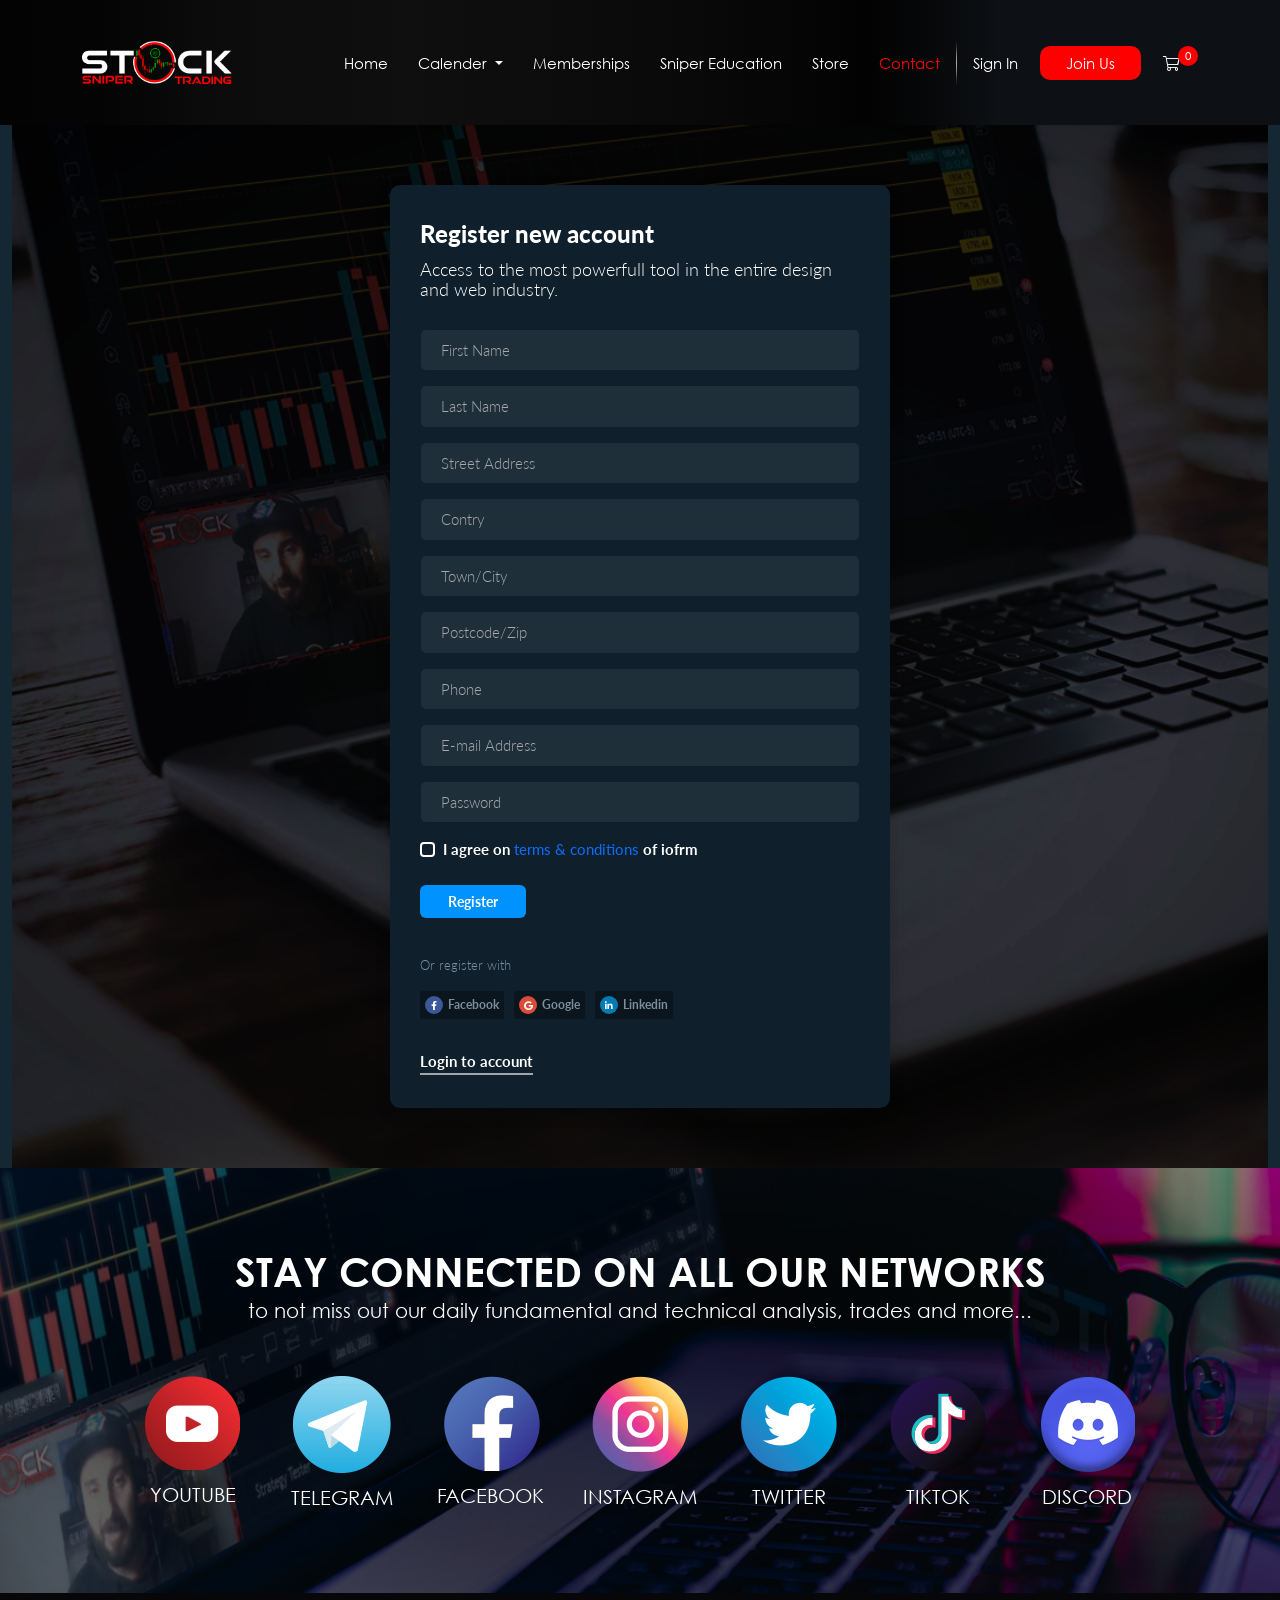
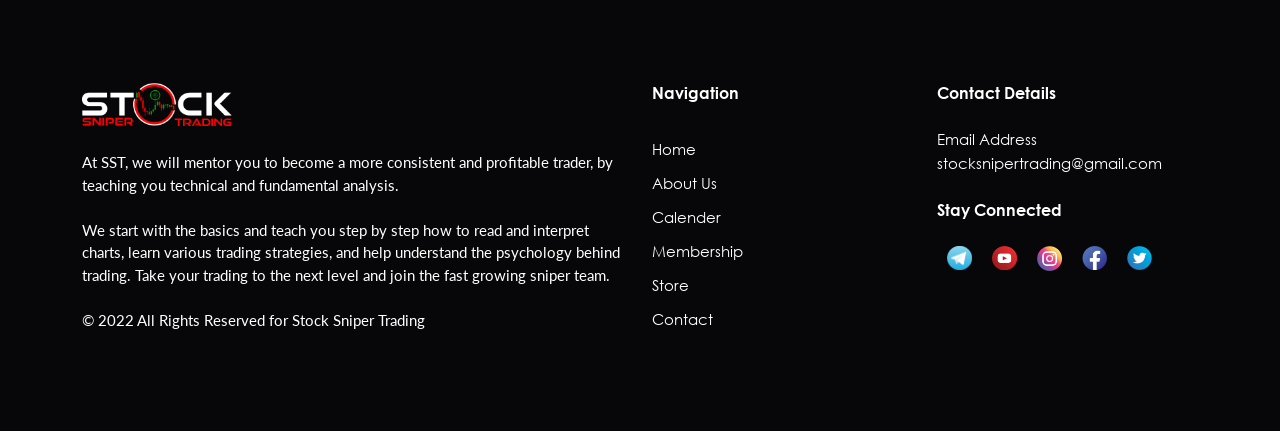
<file: register.html>
<!DOCTYPE html>
<html lang="en">
<head>
  <meta charset="UTF-8">
  <meta name="viewport" content="width=device-width, initial-scale=1.0">
  <meta http-equiv="X-UA-Compatible" content="ie=edge">
  <title>register - Stock Sniper Trading</title>
  <link rel='shortcut icon' href='assets/images/nav/fav-icon.png' type='image/x-icon'>
  <link rel="stylesheet" href="assets/vendor/fontawesome/css/all.min.css">
  <link rel="stylesheet" href="assets/vendor/bootstrap/css/bootstrap.min.css">
  <link rel="stylesheet" href="assets/vendor/iofrm-login-register/css/iofrm-style.css">
  <link rel="stylesheet" href="assets/vendor/iofrm-login-register/css/iofrm-theme29.css">
  <link rel="stylesheet" href="assets/css/style.css">
</head>
<body>

  <!-- === header section start === -->
  <header class="header">
    <nav class="navbar navbar-expand-xl navbar-light">
      <div class="container">
        <a class="navbar-brand" href="#"><img class="img-fluid brand-logo" src="assets/images/nav/Icon.png" alt="Logo"></a>
        <button class="navbar-toggler" type="button" data-bs-toggle="collapse" data-bs-target="#navbarSupportedContent" aria-controls="navbarSupportedContent" aria-expanded="false" aria-label="Toggle navigation">
          <span class="navbar-toggler-icon"></span>
        </button>
        <div class="collapse navbar-collapse" id="navbarSupportedContent">
          <ul class="navbar-nav ms-auto align-items-xl-center">
            <li class="nav-item">
              <a class="nav-link" href="index.html">Home</a>
            </li>
            <li class="nav-item dropdown">
              <a class="nav-link dropdown-toggle" href="#" id="navbarDropdown" role="button" data-bs-toggle="dropdown" aria-expanded="false">
                Calender
              </a>
              <ul class="dropdown-menu" aria-labelledby="navbarDropdown">
                <li><a class="dropdown-item" href="oneononesession.html">1 On 1 Session</a></li>
                <li><a class="dropdown-item" href="#">Live Sessions</a></li>
                <li><a class="dropdown-item" href="#">Economic Calender</a></li>
                <li><a class="dropdown-item" href="#">Earning Reports</a></li>
              </ul>
            </li>
            <li class="nav-item">
              <a class="nav-link" href="memberships.html">Memberships</a>
            </li>
            <li class="nav-item">
              <a class="nav-link" href="education.html">Sniper Education</a>
            </li>
            <li class="nav-item">
              <a class="nav-link" href="store.html">Store</a>
            </li>
            <li class="nav-item">
              <a class="nav-link active" aria-current="page" href="contactus.html">Contact</a>
            </li>
            <li class="nav-item image">
              <img src="assets/images/nav/vertical-line-copy.png" alt="vertical-bots">
            </li>
            <li class="nav-item">
              <a class="nav-link" href="store.html">Sign In</a>
            </li>
            <li class="nav-item">
              <a  href="#" class="nav-link btn custom-red-button">Join Us</a>
            </li>
            <li class="nav-item">
              <a class="nav-link cart-btn"  href="#"><i class="fal fa-shopping-cart"></i> <sup>0</sup></a>
            </li>
          </ul>
        </div>
      </div>  
    </nav>
  </header>
  <!-- ===//end of header section === -->
 


  <!-- === login-register section start === -->
  <section class="login-register">
    <div class="form-body without-side">
      <div class="row">
          <div class="form-holder">
              <div class="form-content">
                  <div class="form-items">
                      <h3>Register new account</h3>
                      <p>Access to the most powerfull tool in the entire design and web industry.</p>
                      <form>
                          <input class="form-control" type="text" placeholder="First Name" required>
                          <input class="form-control" type="text" placeholder="Last Name" required>
                          <input class="form-control" type="text" placeholder="Street Address" required>
                          <input class="form-control" type="text" placeholder="Contry" required>
                          <input class="form-control" type="text" placeholder="Town/City" required>
                          <input class="form-control" type="text" placeholder="Postcode/Zip" required>
                          <input class="form-control" type="text" placeholder="Phone" required>
                          <input class="form-control" type="email" placeholder="E-mail Address" required>
                          <input class="form-control" type="password" placeholder="Password" required>
                          <input type="checkbox" id="chk1" required><label class="check-label" for="chk1">I agree on <a href="#">terms & conditions</a> of iofrm</label>

                          <div class="form-button mt-4">
                              <button id="submit" type="submit" class="ibtn">Register</button>
                          </div>
                      </form>
                      <div class="other-links">
                          <div class="text">Or register with</div>
                          <a href="#"><i class="fab fa-facebook-f"></i>Facebook</a><a href="#"><i class="fab fa-google"></i>Google</a><a href="#"><i class="fab fa-linkedin-in"></i>Linkedin</a>
                      </div>
                      <div class="page-links">
                          <a href="login.html">Login to account</a>
                      </div>
                  </div>
              </div>
          </div>
      </div>
    </div>
  </section>
  <!-- ===//end of login-register section === -->

  
  <!-- === social-networks section start === -->
  <section class="social-networks">
    <div class="container">
      <div class="section-header text-center">
        <h2 class="section-heading">Stay Connected on all our networks</h2>
        <span>to not miss out our daily fundamental and technical analysis, trades and more...</span>
      </div>

      <div class="section-content">
        <div class="row gy-4 px-md-5">
          <div class="col">
            <a href="#">
              <div class="social-net-link">
                <div class="icon">
                  <img class="img-fluid" src="assets/images/social-links/youtube.png" alt="social-net-link">  
                </div>
                <div class="text">
                  <p>Youtube</p>
                </div>
              </div>
            </a>
          </div>
          <div class="col">
            <a href="#">
              <div class="social-net-link">
                <div class="icon">
                  <img class="img-fluid" src="assets/images/social-links/telegram.png" alt="social-net-link">  
                </div>
                <div class="text">
                  <p>telegram</p>
                </div>
              </div>
            </a>
          </div>
          <div class="col">
            <a href="#">
              <div class="social-net-link">
                <div class="icon">
                  <img class="img-fluid" src="assets/images/social-links/fb.png" alt="social-net-link">  
                </div>
                <div class="text">
                  <p>facebook</p>
                </div>
              </div>
            </a>
          </div>
          <div class="col">
            <a href="#">
              <div class="social-net-link">
                <div class="icon">
                  <img class="img-fluid" src="assets/images/social-links/insta.png" alt="social-net-link">  
                </div>
                <div class="text">
                  <p>instagram</p>
                </div>
              </div>
            </a>
          </div>
          <div class="col">
            <a href="#">
              <div class="social-net-link">
                <div class="icon">
                  <img class="img-fluid" src="assets/images/social-links/twitter.png" alt="social-net-link">  
                </div>
                <div class="text">
                  <p>twitter</p>
                </div>
              </div>
            </a>
          </div>
          <div class="col">
            <a href="#">
              <div class="social-net-link">
                <div class="icon">
                  <img class="img-fluid" src="assets/images/social-links/tiktok.png" alt="social-net-link">  
                </div>
                <div class="text">
                  <p>tiktok</p>
                </div>
              </div>
            </a>
          </div>
          <div class="col">
            <a href="#">
              <div class="social-net-link">
                <div class="icon">
                  <img class="img-fluid" src="assets/images/social-links/discord.png" alt="social-net-link">  
                </div>
                <div class="text">
                  <p>discord</p>                  
                </div>
              </div>
            </a>
          </div>
        </div>
      </div>
    </div>
  </section>
  <!-- ===//end of social-networks section === -->


  <!-- === footer section start === -->
  <footer class="footer">
    <div class="container">
      <div class="row gy-5">
        <div class="col-lg-6">
          <div class="logo">
            <img class="img-fluid" src="assets/images/nav/Icon.png" alt="logo">
          </div>
          <div class="text">
            <p>
              At SST, we will mentor you to become a
              more consistent and profitable trader, by
              teaching you technical and fundamental
              analysis. <br> <br>
              We start with the basics and teach you
              step by step how to read and interpret
              charts, learn various trading strategies, and
              help understand the psychology behind
              trading. Take your trading to the next level
              and join the fast growing sniper team.
              <br><br>
    
              © 2022
              All Rights Reserved for Stock Sniper Trading
            </p>
          </div>
        </div>
        <div class="col-lg-3 col-4">
          <div class="navigation-links">
            <h4>Navigation</h4>

            <ul>
              <li><a href="#">Home</a></li>
              <li><a href="#">About Us</a></li>
              <li><a href="#">Calender</a></li>
              <li><a href="#">Membership</a></li>
              <li><a href="#">Store</a></li>
              <li><a href="#">Contact</a></li>
            </ul>
          </div>
        </div>
        <div class="col-lg-3 col-8">
          <div class="contact-info">
            <h4>Contact Details</h4>
            <span>Email Address</span>
            <a href="mailto:stocksnipertrading@gmail.com">stocksnipertrading@gmail.com</a>
          </div>
          <div class="social-link">
            <h4>Stay Connected</h4>
            <div class="icons">
              <ul>
                <li><a href="#"><img src="assets/images/social-links/telegram.png" alt="icon"></a></li>
                <li><a href="#"><img src="assets/images/social-links/youtube.png" alt="icon"></a></li>
                <li><a href="#"><img src="assets/images/social-links/insta.png" alt="icon"></a></li>
                <li><a href="#"><img src="assets/images/social-links/fb.png" alt="icon"></a></li>
                <li><a href="#"><img src="assets/images/social-links/twitter.png" alt="icon"></a></li>
              </ul>
            </div>
          </div>
        </div>
      </div>
    </div>
  </footer>
  <!-- ===//end of footer section === -->
  


  <script src="assets/vendor/iofrm-login-register/js/jquery.min.js"></script>
  <script src="assets/vendor/bootstrap/js/bootstrap.min.js"></script>
  <script src="assets/vendor/iofrm-login-register/js/main.js"></script>
  <script src="assets/js/custom.js"></script>
  <script>
    // dropdown menu show/hide on hover start
    (function () {
      const dropdown = document.querySelector('.dropdown');
      const navbarDropdown = document.querySelector('#navbarDropdown');
      const dropdownMenu = document.querySelector('.dropdown-menu');

      dropdown.addEventListener('mouseenter', function(){
        navbarDropdown.classList.add('show');
        dropdownMenu.classList.add('show');
      })
      dropdown.addEventListener('mouseleave', function(){
        navbarDropdown.classList.remove('show');
        dropdownMenu.classList.remove('show');
      })
    })();
    // dropdown menu show/hide on hover end
  </script>
</body>
</html>
</file>
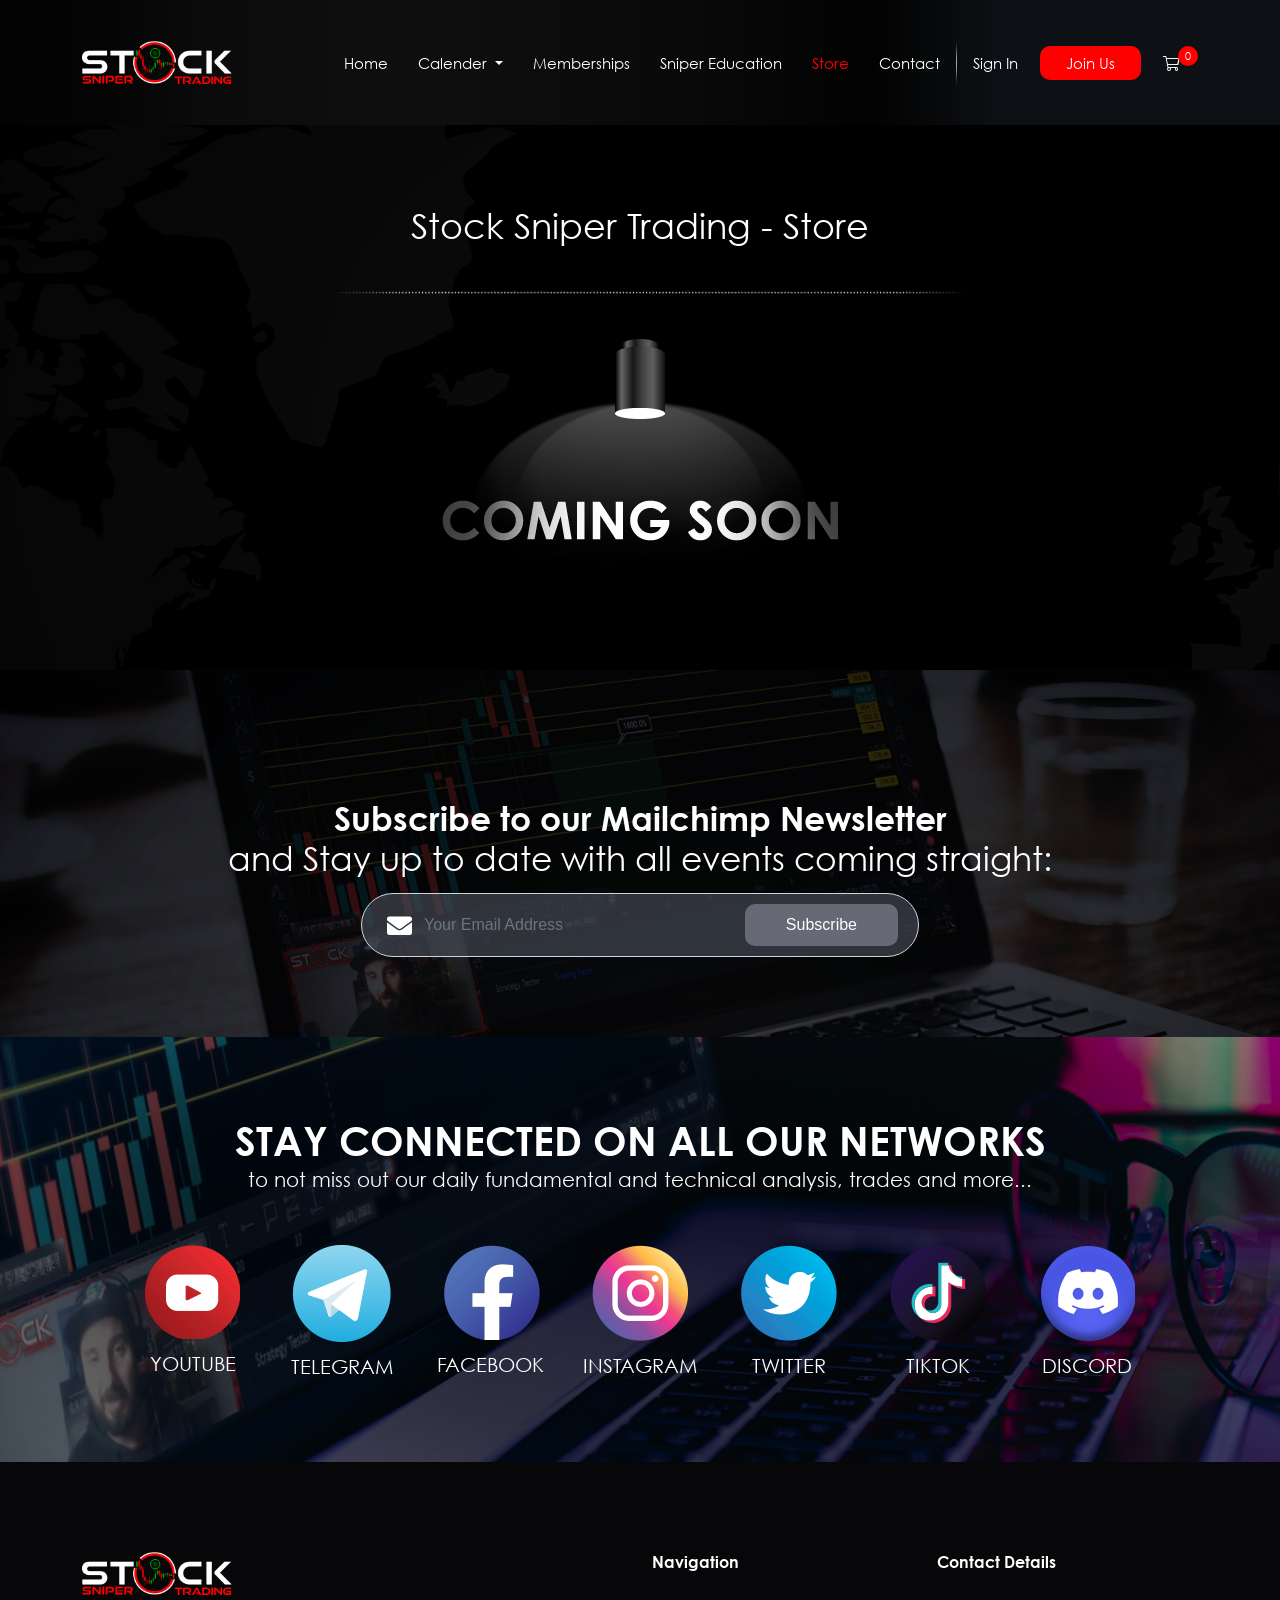
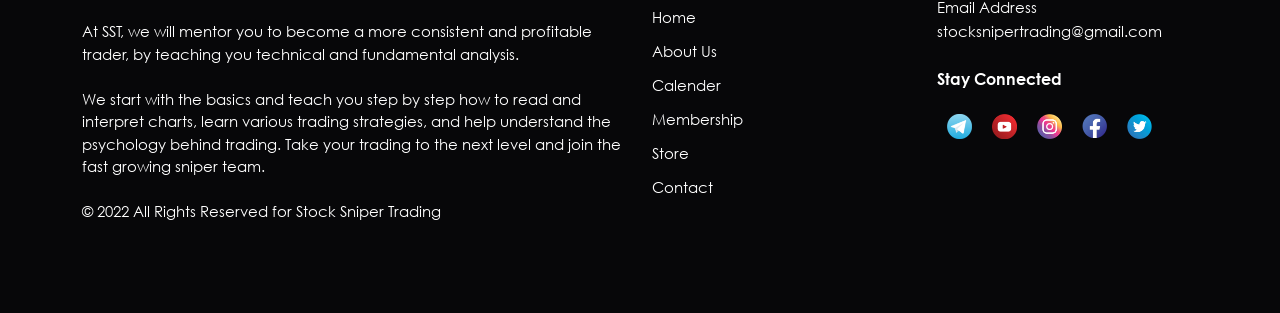
<file: store.html>
<!DOCTYPE html>
<html lang="en">
<head>
  <meta charset="UTF-8">
  <meta name="viewport" content="width=device-width, initial-scale=1.0">
  <meta http-equiv="X-UA-Compatible" content="ie=edge">
  <title>Homepage - Stock Sniper Trading</title>
  <link rel='shortcut icon' href='assets/images/nav/fav-icon.png' type='image/x-icon'>
  <link rel="stylesheet" href="assets/vendor/fontawesome/css/all.min.css">
  <link rel="stylesheet" href="assets/vendor/bootstrap/css/bootstrap.min.css">
  <link rel="stylesheet" href="assets/css/style.css">
</head>
<body>

  <!-- === header section start === -->
  <header class="header">
    <nav class="navbar navbar-expand-xl navbar-light">
      <div class="container">
        <a class="navbar-brand" href="#"><img class="img-fluid brand-logo" src="assets/images/nav/Icon.png" alt="Logo"></a>
        <button class="navbar-toggler" type="button" data-bs-toggle="collapse" data-bs-target="#navbarSupportedContent" aria-controls="navbarSupportedContent" aria-expanded="false" aria-label="Toggle navigation">
          <span class="navbar-toggler-icon"></span>
        </button>
        <div class="collapse navbar-collapse" id="navbarSupportedContent">
          <ul class="navbar-nav ms-auto align-items-xl-center">
            <li class="nav-item">
              <a class="nav-link" href="index.html">Home</a>
            </li>
            <li class="nav-item dropdown">
              <a class="nav-link dropdown-toggle" href="#" id="navbarDropdown" role="button" data-bs-toggle="dropdown" aria-expanded="false">
                Calender
              </a>
              <ul class="dropdown-menu" aria-labelledby="navbarDropdown">
                <li><a class="dropdown-item" href="oneononesession.html">1 On 1 Session</a></li>
                <li><a class="dropdown-item" href="#">Live Sessions</a></li>
                <li><a class="dropdown-item" href="#">Economic Calender</a></li>
                <li><a class="dropdown-item" href="#">Earning Reports</a></li>
              </ul>
            </li>
            <li class="nav-item">
              <a class="nav-link" href="memberships.html">Memberships</a>
            </li>
            <li class="nav-item">
              <a class="nav-link" href="education.html">Sniper Education</a>
            </li>
            <li class="nav-item">
              <a class="nav-link active" aria-current="page" href="store.html">Store</a>
            </li>
            <li class="nav-item">
              <a class="nav-link" href="contactus.html">Contact</a>
            </li>
            <li class="nav-item image">
              <img src="assets/images/nav/vertical-line-copy.png" alt="vertical-bots">
            </li>
            <li class="nav-item">
              <a class="nav-link" href="#">Sign In</a>
            </li>
            <li class="nav-item">
              <a  href="#" class="nav-link btn custom-red-button">Join Us</a>
            </li>
            <li class="nav-item">
              <a class="nav-link cart-btn"  href="#"><i class="fal fa-shopping-cart"></i> <sup>0</sup></a>
            </li>
          </ul>
        </div>
      </div>  
    </nav>
  </header>
  <!-- ===//end of header section === -->
 



  <!-- === membership program start === -->
  <section class="membership-program">
    <div class="container">
      <div class="section-header text-center">
        <h2 class="section-heading pb-2">Stock Sniper Trading - Store</h2>
        <p>
      <div class="devider text-center">
        <img class="img-fluid w-100" src="assets/images/membership/dot.png" alt="dots">
      </div>
			
			<img src="assets/images/store/ComingSoon.png" alt="Coming Soon">
		  
		  
		  </p>
      </div>
		
		<div id="spacer"></div>
      
    </div>
  </section>
  <!-- ===//end of membership program === -->
 

  <!-- === contact section start === -->
  <section class="contact">
    <div class="container">

      <div class="newsletter-form pt-5">
        <div class="form-header">
          <h2>Subscribe to our Mailchimp Newsletter <br>
            <span>and Stay up to date with all events coming straight:</span> </h2>
        </div>
        <div class="pt-3">
            <form class="form-control form-body rounded-pill m-auto" action="#" method="Post">
              <i class="fas fa-envelope"></i>
              <input class="input form-control" type="email" name="text" placeholder="Your Email Address">
              <button type="button" class="btn btn-subscribe">Subscribe</button>
            </form>
        </div>
      </div>
    </div>
  </section>
  <!-- ===//end of contact section === -->

  
  <!-- === social-networks section start === -->
  <section class="social-networks">
    <div class="container">
      <div class="section-header text-center">
        <h2 class="section-heading">Stay Connected on all our networks</h2>
        <span>to not miss out our daily fundamental and technical analysis, trades and more...</span>
      </div>

      <div class="section-content">
        <div class="row gy-4 px-md-5">
          <div class="col">
            <a href="#">
              <div class="social-net-link">
                <div class="icon">
                  <img class="img-fluid" src="assets/images/social-links/youtube.png" alt="social-net-link">  
                </div>
                <div class="text">
                  <p>Youtube</p>
                </div>
              </div>
            </a>
          </div>
          <div class="col">
            <a href="#">
              <div class="social-net-link">
                <div class="icon">
                  <img class="img-fluid" src="assets/images/social-links/telegram.png" alt="social-net-link">  
                </div>
                <div class="text">
                  <p>telegram</p>
                </div>
              </div>
            </a>
          </div>
          <div class="col">
            <a href="#">
              <div class="social-net-link">
                <div class="icon">
                  <img class="img-fluid" src="assets/images/social-links/fb.png" alt="social-net-link">  
                </div>
                <div class="text">
                  <p>facebook</p>
                </div>
              </div>
            </a>
          </div>
          <div class="col">
            <a href="#">
              <div class="social-net-link">
                <div class="icon">
                  <img class="img-fluid" src="assets/images/social-links/insta.png" alt="social-net-link">  
                </div>
                <div class="text">
                  <p>instagram</p>
                </div>
              </div>
            </a>
          </div>
          <div class="col">
            <a href="#">
              <div class="social-net-link">
                <div class="icon">
                  <img class="img-fluid" src="assets/images/social-links/twitter.png" alt="social-net-link">  
                </div>
                <div class="text">
                  <p>twitter</p>
                </div>
              </div>
            </a>
          </div>
          <div class="col">
            <a href="#">
              <div class="social-net-link">
                <div class="icon">
                  <img class="img-fluid" src="assets/images/social-links/tiktok.png" alt="social-net-link">  
                </div>
                <div class="text">
                  <p>tiktok</p>
                </div>
              </div>
            </a>
          </div>
          <div class="col">
            <a href="#">
              <div class="social-net-link">
                <div class="icon">
                  <img class="img-fluid" src="assets/images/social-links/discord.png" alt="social-net-link">  
                </div>
                <div class="text">
                  <p>discord</p>                  
                </div>
              </div>
            </a>
          </div>
        </div>
      </div>
    </div>
  </section>
  <!-- ===//end of social-networks section === -->


  <!-- === footer section start === -->
  <footer class="footer">
    <div class="container">
      <div class="row gy-5">
        <div class="col-lg-6">
          <div class="logo">
            <img class="img-fluid" src="assets/images/nav/Icon.png" alt="logo">
          </div>
          <div class="text">
            <p>
              At SST, we will mentor you to become a
              more consistent and profitable trader, by
              teaching you technical and fundamental
              analysis. <br> <br>
              We start with the basics and teach you
              step by step how to read and interpret
              charts, learn various trading strategies, and
              help understand the psychology behind
              trading. Take your trading to the next level
              and join the fast growing sniper team.
              <br><br>
    
              © 2022
              All Rights Reserved for Stock Sniper Trading
            </p>
          </div>
        </div>
        <div class="col-lg-3 col-4">
          <div class="navigation-links">
            <h4>Navigation</h4>

            <ul>
              <li><a href="#">Home</a></li>
              <li><a href="#">About Us</a></li>
              <li><a href="#">Calender</a></li>
              <li><a href="#">Membership</a></li>
              <li><a href="#">Store</a></li>
              <li><a href="#">Contact</a></li>
            </ul>
          </div>
        </div>
        <div class="col-lg-3 col-8">
          <div class="contact-info">
            <h4>Contact Details</h4>
            <span>Email Address</span>
            <a href="mailto:stocksnipertrading@gmail.com">stocksnipertrading@gmail.com</a>
          </div>
          <div class="social-link">
            <h4>Stay Connected</h4>
            <div class="icons">
              <ul>
                <li><a href="#"><img src="assets/images/social-links/telegram.png" alt="icon"></a></li>
                <li><a href="#"><img src="assets/images/social-links/youtube.png" alt="icon"></a></li>
                <li><a href="#"><img src="assets/images/social-links/insta.png" alt="icon"></a></li>
                <li><a href="#"><img src="assets/images/social-links/fb.png" alt="icon"></a></li>
                <li><a href="#"><img src="assets/images/social-links/twitter.png" alt="icon"></a></li>
              </ul>
            </div>
          </div>
        </div>
      </div>
    </div>
  </footer>
  <!-- ===//end of footer section === -->
  


  <script src="assets/vendor/bootstrap/js/bootstrap.min.js"></script>
  <script src="assets/js/custom.js"></script>
  <script>
    // dropdown menu show/hide on hover start
    (function () {
      const dropdown = document.querySelector('.dropdown');
      const navbarDropdown = document.querySelector('#navbarDropdown');
      const dropdownMenu = document.querySelector('.dropdown-menu');

      dropdown.addEventListener('mouseenter', function(){
        navbarDropdown.classList.add('show');
        dropdownMenu.classList.add('show');
      })
      dropdown.addEventListener('mouseleave', function(){
        navbarDropdown.classList.remove('show');
        dropdownMenu.classList.remove('show');
      })
    })();
    // dropdown menu show/hide on hover end
  </script>
</body>
</html>
</file>
<file: assets/css/style.css>
@font-face{font-family:'Century Gothic Regular';src:url(../fonts/century-gothic/gothic-regular.TTF)}@font-face{font-family:'Century Gothic Bold';src:url(../fonts/century-gothic/gothic-bold.ttf)}@font-face{font-family:'Myriad Pro Regular';src:url(../fonts/myriad-pro/MyriadPro-Regular.ttf)}@font-face{font-family:'Myriad Pro Bold';src:url(../fonts/myriad-pro/MyriadPro-Bold.ttf)}*{margin:0;padding:0;outline:none;-webkit-box-sizing:border-box;box-sizing:border-box}::after,::before{-webkit-box-sizing:border-box;box-sizing:border-box}h1,h2,h3,h4,h5,h6,ol,ul,p,address,strong,i{margin-top:0px;margin-bottom:0px}ul,li{list-style:none;padding:0}a,a:hover{text-decoration:none}body{font-family:'Poppins', sans-serif;background:#000;color:#fff}.section-heading{font-family:'Century Gothic Regular';font-size:35px;color:#fff}.section-heading span{font-family:'Century Gothic Bold'}@media (max-width: 768px){.section-heading{font-size:30px}}.custom-red-button{background:red;color:#fff;font-family:'Century Gothic Regular';font-size:18px;border-radius:10px;padding:10px 30px}.custom-red-button:hover{color:#fff}.watch-btn .play-btn{font-family:'Century Gothic Regular';font-size:20px;background:#000;color:#fff;padding:10px 30px;border-radius:10px;border:1px dashed #fff;position:relative}.watch-btn .play-btn .play-sign{position:absolute;top:2px;left:-20px;height:40px;width:40px;background:red;border-radius:50%;font-size:20px;display:-webkit-box;display:-ms-flexbox;display:flex;-webkit-box-align:center;-ms-flex-align:center;align-items:center;-webkit-box-pack:center;-ms-flex-pack:center;justify-content:center}.btn-subscribe{color:#fff;padding:8px 40px;border-radius:10px;background:#676977}.market-trading-card{overflow:hidden;height:100%;border-radius:5px;border:1px solid #fff}.market-trading-card .top-section{position:relative;z-index:999}.market-trading-card .top-section::after{content:"";position:absolute;top:0;left:0;height:100%;width:100%;background:#870000;z-index:-1}.market-trading-card .top-section .country{padding-top:10px}.market-trading-card .top-section .country h2{font-family:'Century Gothic Bold';font-size:30px;text-transform:uppercase}.market-trading-card .top-section .counter{padding-bottom:5px}.market-trading-card .top-section .counter .count-item{margin:5px;display:-ms-grid;display:grid;place-items:center}.market-trading-card .top-section .counter .count-item .number{background:#fff;color:#000;height:40px;width:40px;border-radius:50%;display:-webkit-box;display:-ms-flexbox;display:flex;-webkit-box-align:center;-ms-flex-align:center;align-items:center;-webkit-box-pack:center;-ms-flex-pack:center;justify-content:center;margin-bottom:5px}.market-trading-card .top-section .counter .count-item .number p{font-family:'Century Gothic Regular';font-size:20px}.market-trading-card .top-section .counter .count-item .text p{text-transform:uppercase;font-family:'Century Gothic Regular';font-size:12px}.market-trading-card .bottom-section .local-time{padding:17px 0;background:#121212;background:-webkit-gradient(linear, left bottom, left top, from(rgba(18,18,18,0.9)), to(rgba(42,42,42,0.9)));background:linear-gradient(0deg, rgba(18,18,18,0.9) 0%, rgba(42,42,42,0.9) 100%)}.market-trading-card .bottom-section .local-time ul{padding:0 20px}.market-trading-card .bottom-section .local-time ul .time-zone p{font-family:'Century Gothic Regular';font-size:17px}.market-trading-card .bottom-section .local-time ul .time{font-family:'Century Gothic Regular';font-size:14px}.market-trading-card .bottom-section .join-now{padding:10px 0;background:#fff;opacity:0.8}.market-trading-card .bottom-section .join-now ul{padding:0 20px}.market-trading-card .bottom-section .join-now ul .text p{font-family:'Century Gothic Bold';font-size:17px;color:#000}.market-trading-card .bottom-section .join-now ul .icon{width:35px}.membership-card{overflow:hidden;border-radius:20px;background:url(../images/membership/card-bg.png) no-repeat bottom right/cover;height:100%;position:relative;padding-bottom:110px}.membership-card .color-img{vertical-align:top}.membership-card .card-header .text h3{font-family:'Century Gothic Bold';color:#000;font-size:20px;text-transform:uppercase;line-height:1.5}.membership-card .card-header .text h3 span{font-family:'Century Gothic Regular';font-size:16px;color:#000}.membership-card .card-header .image{margin:10px 0}.membership-card .card-body{display:-webkit-box;display:-ms-flexbox;display:flex;-webkit-box-orient:vertical;-webkit-box-direction:normal;-ms-flex-direction:column;flex-direction:column;-webkit-box-pack:justify;-ms-flex-pack:justify;justify-content:space-between}.membership-card .card-body ul li{margin:12px 0}.membership-card .card-body ul li .text p{font-family:'Myriad Pro Regular';color:#000;font-size:15px;line-height:20px}.membership-card .card-body ul li .text p.m-bold{font-family:'Myriad Pro Bold';color:#000;font-size:15px}.membership-card .card-body .button{text-align:center;-ms-grid-column-align:end;justify-self:end;position:absolute;bottom:30px;left:50%;-webkit-transform:translateX(-50%);transform:translateX(-50%)}.membership-bottom-card{overflow:hidden;padding:25px 20px;height:100%;border-radius:25px;display:-webkit-box;display:-ms-flexbox;display:flex;-webkit-box-orient:horizontal;-webkit-box-direction:normal;-ms-flex-direction:row;flex-direction:row;-webkit-box-align:center;-ms-flex-align:center;align-items:center;-webkit-box-pack:justify;-ms-flex-pack:justify;justify-content:space-between;background:url(../images/membership/bottom-card-bg.png) no-repeat top left/cover}@media (max-width: 1199px){.membership-bottom-card{-webkit-box-orient:vertical;-webkit-box-direction:normal;-ms-flex-direction:column;flex-direction:column}}.membership-bottom-card .icon{position:relative}.membership-bottom-card .icon .bell-notification{position:absolute;top:12%;right:-2px;background:red;height:20px;width:20px;padding:5px;border-radius:50%;border:3px solid #fff;display:-webkit-box;display:-ms-flexbox;display:flex;-webkit-box-align:center;-ms-flex-align:center;align-items:center;-webkit-box-pack:center;-ms-flex-pack:center;justify-content:center}.membership-bottom-card .text h3{font-family:'Century Gothic Bold';color:#000;font-size:18px}.membership-bottom-card .text h3 span{font-family:'Century Gothic Bold';color:red;font-size:16px}.membership-bottom-card .text h3 span.light{font-family:'Century Gothic Regular';color:#000;font-size:18px}.membership-bottom-card .button-2 p{font-family:'Century Gothic Bold';color:red;font-size:16px;margin-bottom:10px}.trade-info-card{background:#000;padding:3px 3px 3px 0px;margin:5px;border-radius:10px;border-top:2px dashed #fff;border-right:2px dashed #fff;border-bottom:2px dashed #fff}.trade-info-card .content{background:#fff;border-top-right-radius:10px;border-bottom-right-radius:10px;padding:20px 20px 20px 10px;border-left:20px solid #8e0000}.trade-info-card .content h4{font-family:'Myriad Pro Bold';text-transform:uppercase;color:#333;font-size:17px;padding-bottom:15px}.trade-info-card .content p{font-family:'Myriad Pro Regular';font-size:15px;color:#333}.message-form{margin:20px 0;border-radius:15px;overflow:hidden}.message-form .form-header{background:#4c515d;padding:15px 0}.message-form .form-header h3{font-family:'Century Gothic Regular';font-size:30px;color:#fff}.message-form .form-body{padding:0 30px;background:rgba(76,81,93,0.6);margin-top:20px;border-bottom-right-radius:15px;border-bottom-left-radius:15px}.message-form .form-body .input-item{display:-webkit-box;display:-ms-flexbox;display:flex;-webkit-box-align:center;-ms-flex-align:center;align-items:center;border-bottom:1px solid #4c515d}.message-form .form-body .input-item .input-box{background:transparent;border:none;color:#fff}.message-form .form-body .input-item .input-box:focus{background:rgba(0,0,0,0.3)}.message-form .form-body .custom-red-button{margin:35px 0}.newsletter-form .form-header{text-align:center}.newsletter-form .form-header h2{font-family:'Century Gothic Bold';font-size:33px;color:#fff}@media (max-width: 767px){.newsletter-form .form-header h2{font-size:30px}}.newsletter-form .form-header h2 span{font-family:'Century Gothic Regular';font-size:33px;color:#fff}.newsletter-form .form-body{position:relative;display:-webkit-box;display:-ms-flexbox;display:flex;-webkit-box-align:center;-ms-flex-align:center;align-items:center;padding:10px 0;border-radius:40px;background:rgba(76,81,93,0.6);width:50%}@media screen and (max-width: 991px){.newsletter-form .form-body{width:100%}}.newsletter-form .form-body .fa-envelope{margin-left:25px;color:#fff;font-size:25px}.newsletter-form .form-body .input{background:transparent;border:none;color:#fff}.newsletter-form .form-body .btn{margin-right:20px}@media screen and (max-width: 450px){.newsletter-form .form-body .btn{padding:10px}}.banner{padding:140px 0px;background:url(../images/banner/banner-bg.png) no-repeat center center/cover}@media screen and (max-width: 767px){.banner{padding:0}}.banner .text p{font-family:'Century Gothic Regular';font-size:14px;color:#fff}.market-trading-session{background:url(../images/market-trading/bg-1.png) no-repeat top center/cover;padding:80px 0}@media (max-width: 767px){.market-trading-session{padding:50px 0}}.market-trading-session .market-trading-card.japan{background:url(../images/market-trading/map-tokyo.png) no-repeat center center,url(../images/market-trading/bg-corner-icon.png) no-repeat top right}.market-trading-session .market-trading-card.london{background:url(../images/market-trading/map-london.png) no-repeat center center,url(../images/market-trading/bg-corner-icon.png) no-repeat top right}.market-trading-session .market-trading-card.new-york{background:url(../images/market-trading/map-new-york.png) no-repeat center center,url(../images/market-trading/bg-corner-icon.png) no-repeat top right}.membership-program{background:url(../images/membership/full-member-bg.png);padding:80px 0}@media (max-width: 767px){.membership-program{padding:50px 0}}.trading-program .top-section{background:url(../images/trading-program/bg.png) no-repeat top center/cover;padding-top:80px}@media (max-width: 767px){.trading-program .top-section{padding-top:50px}}.trading-program .bottom-section{background:url(../images/trading-program/btg.png) no-repeat top center/cover;padding-bottom:80px}@media (max-width: 767px){.trading-program .bottom-section{padding-bottom:50px}}.trading-program .bottom-section .section-header{text-align:left}.trading-program .bottom-section .section-header h2{margin:25px 0;font-family:'Century Gothic Bold';color:#fff;font-size:25px;text-transform:uppercase}.trading-program .bottom-section .section-header h2 span{color:#fff;font-size:40px}.trading-program .bottom-section .image{position:relative;padding:30px 0}@media (max-width: 991px){.trading-program .bottom-section .image{padding:50px 0}}@media (max-width: 767px){.trading-program .bottom-section .image{padding:65px 0}}.trading-program .bottom-section .image .modal .modal-content{border-radius:1rem}.trading-program .bottom-section .image .modal .modal-body{padding-top:0}.trading-program .bottom-section .image .modal .button{position:relative;z-index:999}.contact{background:url(../images/contact/background-contact.png) no-repeat top center/cover;padding:80px 0}@media (max-width: 767px){.contact{padding:50px 0}}.contact .section-header h2{font-family:'Century Gothic Bold';font-size:40px;text-transform:uppercase}.social-networks{background:url(../images/social-links/bg.png) no-repeat top center/cover;padding:80px 0}@media (max-width: 767px){.social-networks{padding:50px 0}}.social-networks .section-header h2{font-family:'Century Gothic Bold';font-size:40px;color:#fff;text-transform:uppercase}@media (max-width: 767px){.social-networks .section-header h2{font-size:30px}}.social-networks .section-header span{font-family:'Century Gothic Regular';font-size:20px;color:#fff}.social-networks .section-content{margin-top:50px}.social-networks .section-content .social-net-link{display:-webkit-box;display:-ms-flexbox;display:flex;-webkit-box-orient:vertical;-webkit-box-direction:normal;-ms-flex-direction:column;flex-direction:column;-webkit-box-align:center;-ms-flex-align:center;align-items:center;-webkit-box-pack:center;-ms-flex-pack:center;justify-content:center}.social-networks .section-content .social-net-link .icon img{min-width:90px}.social-networks .section-content .social-net-link .text{padding-top:10px}.social-networks .section-content .social-net-link .text p{text-transform:uppercase;font-family:'Century Gothic Regular';font-size:20px;color:#fff}@media (max-width: 767px){.social-networks .section-content .social-net-link .text p{font-size:15px}}.dashboard{background:url(../images/dashboard/dashboard-bg.png) no-repeat center center/cover;padding:80px 0}@media (max-width: 767px){.dashboard{padding-top:50px 0}}.dashboard .main-content .section-header h1{font-family:'Century Gothic Bold';font-size:40px;text-transform:uppercase}.dashboard .main-content .section-header span{font-family:'Century Gothic Regular';font-size:25px;text-transform:uppercase}.dashboard .main-content .section-body .dashboard-side-nav{background:#1d1d1f;width:100%;max-width:300px;margin-top:5px}.dashboard .main-content .section-body .dashboard-side-nav ul{border-bottom:4px solid #af0e0e}.dashboard .main-content .section-body .dashboard-side-nav ul li .dashboard-item{color:#fff;padding:7px 10px;display:-webkit-box;display:-ms-flexbox;display:flex;-webkit-box-align:center;-ms-flex-align:center;align-items:center;border-bottom:1px solid #262628}.dashboard .main-content .section-body .dashboard-side-nav ul li .dashboard-item i{font-size:20px;padding:10px}.dashboard .main-content .section-body .dashboard-side-nav ul li .dashboard-item p{padding-left:10px;font-family:'Century Gothic Regular';font-size:15px}.dashboard .main-content .section-body .dashboard-side-nav ul li:hover{background:#000}.dashboard .main-content .section-body .text{font-family:'Century Gothic Regular';font-size:15px;color:#fff}.dashboard .main-content .section-body .text span{font-family:'Century Gothic Bold';font-size:15px}@media (max-width: 1199px){.dashboard .main-content .section-body .hidden{height:42px;overflow:hidden;-webkit-transition:all 0.2s linear;transition:all 0.2s linear}}.login-register .form-control{color:#fff !important}.login-register .form-body .form-content{background:url(../images/contact/background-contact.png) no-repeat top center/cover;padding:60px !important}@media (max-width: 575px){.login-register .form-body .form-content{padding:0px !important}}.login-register .form-body .form-content .check-label{color:#fff !important}.login-register .form-body .form-content .check-label .check-label a{color:#0093ff !important}.login-register .form-body .form-content .check-label .check-label a:hover{opacity:0.8}.login-register .form-content input[type=checkbox]:checked+label:after,.login-register .form-content input[type=checkbox]:not(:checked)+label:after{content:"\f00c";font-family:"Font Awesome 5 Pro";font-style:normal;font-weight:600;position:absolute;top:3px;left:3px;font-size:9px;color:#0093FF;line-height:14px;-webkit-transition:all 0.2s ease;transition:all 0.2s ease}.login-register .form-body.without-side .form-content input[type=checkbox]:not(:checked)+label:before,.login-register .form-body.without-side .form-content input[type=radio]:not(:checked)+label:before{background:transparent;border:2px solid #fff}.login-register .form-body.without-side .form-content input[type=checkbox]:checked+label:before,.login-register .form-body.without-side .form-content input[type=radio]:checked+label:before{background:#0093ff;border:2x solid #0093ff}.navbar{padding:25px 0;background:#000;background:-webkit-gradient(linear, left top, right top, from(#030303), color-stop(8%, #040404), color-stop(16%, #0b0b0b), color-stop(32%, #0f0f0f), color-stop(54%, #090909), color-stop(68%, #020202), color-stop(72%, #060708), color-stop(78%, #0d1014));background:linear-gradient(90deg, #030303 0%, #040404 8%, #0b0b0b 16%, #0f0f0f 32%, #090909 54%, #020202 68%, #060708 72%, #0d1014 78%)}@media screen and (max-width: 767px){.navbar{padding:10px 0px}}.navbar .navbar-brand .brand-logo{max-width:150px}.navbar .navbar-toggler{background:#fff}.navbar .navbar-collapse .navbar-nav .nav-item .nav-link{color:#fff;font-family:'Century Gothic Regular';font-size:15px;line-height:20px;margin:0 7px}.navbar .navbar-collapse .navbar-nav .nav-item .nav-link.active{color:red}.navbar .navbar-collapse .navbar-nav .nav-item .nav-link:hover{color:red}.navbar .navbar-collapse .navbar-nav .nav-item .nav-link.custom-red-button{padding:6px 25px}@media (max-width: 1199px){.navbar .navbar-collapse .navbar-nav .nav-item .nav-link.custom-red-button{max-width:110px}}.navbar .navbar-collapse .navbar-nav .nav-item .nav-link.custom-red-button:hover{color:#fff}.navbar .navbar-collapse .navbar-nav .nav-item .nav-link.cart-btn{margin-bottom:-20px}.navbar .navbar-collapse .navbar-nav .nav-item .nav-link.cart-btn sup{width:20px;height:20px;border-radius:50%;background:red;color:#fff;display:-ms-grid;display:grid;top:-27px;right:-15px;place-items:center}.navbar .navbar-collapse .navbar-nav .nav-item .dropdown-menu{padding:0;overflow:hidden;background:#1d1d1f;border:1px solid rgba(255,255,255,0.5);border-radius:10px}.navbar .navbar-collapse .navbar-nav .nav-item .dropdown-menu .dropdown-item{color:#fff;font-family:'Century Gothic Regular';font-size:15px;padding:7px 15px}.navbar .navbar-collapse .navbar-nav .nav-item .dropdown-menu .dropdown-item:hover{background:red}.navbar .navbar-collapse .navbar-nav .nav-item .dropdown-menu li:first-child .dropdown-item{padding-top:10px}.navbar .navbar-collapse .navbar-nav .nav-item .dropdown-menu li:last-child .dropdown-item{padding-bottom:10px}@media (max-width: 1199px){.navbar .navbar-collapse .navbar-nav .nav-item.image{display:none}}.footer{padding:90px 0;background:#070709}.footer .logo{max-width:150px;padding-bottom:25px}.footer .text{font-family:'Century Gothic Regular';font-size:15px;color:#fff}.footer .navigation-links h4{font-family:'Century Gothic Bold';font-size:16px;color:#fff;padding-bottom:25px}.footer .navigation-links ul li{margin:10px 0}.footer .navigation-links ul li a{color:#fff;font-family:'Century Gothic Regular';font-size:15px}.footer .navigation-links ul li a:hover{color:red}.footer .contact-info h4{font-family:'Century Gothic Bold';font-size:16px;color:#fff;padding-bottom:25px}.footer .contact-info span{font-family:'Century Gothic Regular';font-size:15px;color:#fff}.footer .contact-info a{font-family:'Century Gothic Regular';font-size:15px;color:#fff;word-break:break-word}.footer .social-link{padding-top:25px}.footer .social-link h4{font-family:'Century Gothic Bold';font-size:16px;color:#fff;padding-bottom:25px}.footer .social-link .icons ul{display:-webkit-box;display:-ms-flexbox;display:flex}.footer .social-link .icons ul li{margin:0 10px}@media (max-width: 450px){.footer .social-link .icons ul li{margin:0 5px}}.footer .social-link .icons ul li img{max-width:25px}@media (max-width: 450px){.footer .social-link .icons ul li img{max-width:20px}}
/*# sourceMappingURL=style.css.map */
</file>
<file: assets/vendor/iofrm-login-register/css/iofrm-style.css>
/*------------------------------------------------------------------
 * Theme Name: iofrm - form templates
 * Theme URI: http://www.brandio.io/envato/iofrm
 * Author: Brandio
 * Author URI: http://www.brandio.io/
 * Description: A Bootstrap Responsive HTML5 Template
 * Version: 1.0
 * Licensed under MIT (https://github.com/twbs/bootstrap/blob/master/LICENSE)
 * Bootstrap v4.1 (http://getbootstrap.com)
 * Copyright 2019 Brandio.
 -------------------------------------------------------------------*/
/*------------------------------------------------------------------
[Table of contents]

1. General Styles.
2. Responsive Styles.
-------------------------------------------------------------------*/
@import url("https://fonts.googleapis.com/css?family=Lato:100,300,400,700,900");
/* -----------------------------------
    1 - General Styles
------------------------------------*/
*, body {
    font-family: "Lato", sans-serif;
    font-weight: 400;
    -webkit-font-smoothing: antialiased;
    text-rendering: optimizeLegibility;
    -moz-osx-font-smoothing: grayscale;
}

html, body {
    height: 100%;
}

.form-body {
    background-color: #0093FF;
    height: 100%;
}

.form-body > .row {
    position: relative;
    margin-left: 0;
    margin-right: 0;
    height: 100%;
}

.website-logo {
    display: inline-block;
    position: absolute;
    z-index: 1000;
    top: 50px;
    left: 50px;
    right: initial;
    bottom: initial;
}

.website-logo img {
    width: 100px;
}

.website-logo a {
    display: inline-block;
}

.website-logo .logo {
    display: inline-block;
    background-image: url("../images/logo-light.svg");
    background-size: contain;
    background-repeat: no-repeat;
}

.website-logo .logo img {
    width: 100px;
}

.website-logo .logo img.logo-size {
    opacity: 0 !important;
}

.website-logo-inside {
    margin-bottom: 70px;
}

.website-logo-inside img {
    width: 100px;
}

.website-logo-inside a {
    display: inline-block;
}

.website-logo-inside .logo {
    display: inline-block;
    background-image: url("../images/logo-light.svg");
    background-size: contain;
    background-repeat: no-repeat;
}

.website-logo-inside .logo img {
    width: 100px;
}

.website-logo-inside .logo img.logo-size {
    opacity: 0 !important;
}

.preview-body {
    padding-top: 70px;
    padding-bottom: 70px;
    text-align: center;
}

.preview-body .web-logo {
    margin-bottom: 50px;
}

.preview-body .web-logo img {
    width: 130px;
}

.preview-body .web-title {
    font-size: 30px;
    font-weight: 300;
    color: #000;
    line-height: 35px;
    margin-bottom: 50px;
}

.preview-body .img-link {
    display: inline-block;
    width: 100%;
    margin: 20px 0;
    padding: 0 5px;
}

.preview-body .img-link img {
    width: 100%;
    border-radius: 15px;
    -webkit-box-shadow: 0 0 5px rgba(160, 163, 165, 0.38);
    box-shadow: 0 0 5px rgba(160, 163, 165, 0.38);
    -webkit-transition: all 0.5s cubic-bezier(0.34, 1.61, 0.7, 1);
    transition: all 0.5s cubic-bezier(0.34, 1.61, 0.7, 1);
}

.preview-body .img-link:hover img, .preview-body .img-link:focus img {
    -webkit-transform: scale(1.05);
    -moz-transform: scale(1.05);
    -ms-transform: scale(1.05);
    transform: scale(1.05);
    -webkit-box-shadow: 0 11px 19px rgba(160, 163, 165, 0.3);
    box-shadow: 0 11px 19px rgba(160, 163, 165, 0.3);
}

.img-holder {
    display: inline-block;
    position: absolute;
    top: 0;
    left: 0;
    width: 550px;
    min-height: 700px;
    height: 100%;
    overflow: hidden;
    background-color: #000000;
    padding: 60px;
    text-align: center;
    z-index: 999;
}

.img-holder .info-holder {
    position: relative;
    top: 50%;
    -webkit-transform: translateY(-50%);
    -moz-transform: translateY(-50%);
    -ms-transform: translateY(-50%);
    transform: translateY(-50%);
}

.img-holder .info-holder h3 {
    display: inline-block;
    color: #fff;
    text-align: left;
    font-size: 23px;
    font-weight: 900;
    margin-bottom: 30px;
    width: 100%;
    max-width: 378px;
    padding-right: 30px;
}

.img-holder .info-holder h2 {
    display: inline-block;
    color: #fff;
    text-align: left;
    font-size: 32px;
    font-weight: 900;
    margin-bottom: 30px;
    width: 100%;
    max-width: 378px;
}

.img-holder .info-holder h2 span {
    font-size: 32px;
    font-weight: 900;
    color: #FE4777;
}

.img-holder .info-holder p {
    display: inline-block;
    color: #fff;
    text-align: left;
    font-size: 18px;
    font-weight: 300;
    line-height: 20px;
    margin-bottom: 50px;
    width: 100%;
    max-width: 378px;
    padding-right: 30px;
}

.img-holder .info-holder img {
    width: 100%;
    max-width: 378px;
}

.img-holder .info-holder img.md-size {
    max-width: 290px;
}

.img-holder .info-holder.simple-info h3 {
    padding-right: 0;
}

.img-holder .info-holder.simple-info p {
    padding-right: 0;
}

.img-holder .info-holder.simple-info img {
    max-width: 160px;
    margin-bottom: 50px;
}

.img-holder .bg {
    position: absolute;
    opacity: 0.23;
    left: 0;
    top: 0;
    width: 100%;
    height: 100%;
    background-image: url("../images/img1.jpg");
    background-size: cover;
    background-position: center;
    z-index: -1;
}

@media (min-height: 700px) {
    .img-holder {
        position: fixed;
    }

    .website-logo {
        position: fixed;
    }
}

.form-holder {
    margin-left: 550px;
    width: 100%;
}

.form-holder .form-content {
    position: relative;
    text-align: center;
    display: -webkit-box;
    display: -moz-box;
    display: -ms-flexbox;
    display: -webkit-flex;
    display: flex;
    -webkit-justify-content: center;
    justify-content: center;
    -webkit-align-items: center;
    align-items: center;
    padding: 60px;
    min-height: 100%;
}

.form-holder .form-content ::-webkit-input-placeholder {
    color: #526489;
}

.form-holder .form-content :-moz-placeholder {
    color: #526489;
}

.form-holder .form-content ::-moz-placeholder {
    color: #526489;
}

.form-holder .form-content :-ms-input-placeholder {
    color: #526489;
}

.form-control:focus {
    -webkit-box-shadow: none;
    box-shadow: none;
}

.form-control ::-webkit-input-placeholder {
    color: #526489;
}

.form-control :-moz-placeholder {
    color: #526489;
}

.form-control ::-moz-placeholder {
    color: #526489;
}

.form-control :-ms-input-placeholder {
    color: #526489;
}

.form-content {
    position: relative;
    background-color: #0093FF;
}

.form-content .form-group {
    color: #fff;
    font-size: 15px;
    font-weight: 300;
}

.form-content .form-items {
    display: inline-block;
    width: 100%;
    max-width: 340px;
    text-align: left;
    -webkit-transition: all 0.4s ease;
    transition: all 0.4s ease;
}

.form-content .form-icon {
    text-align: center;
    width: 100%;
    line-height: 0;
    margin-top: calc(-42px - 35px);
    margin-bottom: 28px;
}

.form-content .form-icon .icon-holder {
    position: relative;
    display: inline-block;
    width: 85px;
    height: 85px;
    border-radius: 85px;
    background-color: #4A77F7;
    padding: 20px;
}

.form-content .form-icon .icon-holder img {
    position: absolute;
    width: 50%;
    top: 50%;
    left: 50%;
    margin-top: -23%;
    margin-left: -25%;
}

.form-content h3 {
    color: #fff;
    text-align: left;
    font-size: 24px;
    font-weight: 900;
    margin-bottom: 10px;
}

.form-content h3.form-title {
    margin-bottom: 30px;
}

.form-content h3.form-title-center {
    margin-bottom: 30px;
    text-align: center;
    font-size: 22px;
}

.form-content p {
    color: #fff;
    text-align: left;
    font-size: 18px;
    font-weight: 300;
    line-height: 20px;
    margin-bottom: 30px;
}

.form-content p.form-subtitle {
    font-size: 16px;
    margin-bottom: 15px;
}

.form-content small.error-message {
    color: lightcoral;
}

.form-content label {
    color: #fff;
    text-align: left;
    font-size: 15px;
    font-weight: 300;
    line-height: 20px;
    margin-bottom: 10px;
}

.form-content .page-links {
    margin-bottom: 34px;
}

.form-content .page-links a {
    position: relative;
    display: inline-block;
    text-decoration: none;
    color: #fff;
    font-weight: 300;
    font-size: 15px;
    margin-right: 20px;
    -webkit-transition: all 0.3s ease;
    transition: all 0.3s ease;
}

.form-content .page-links a:last-child {
    margin-right: 0;
}

.form-content .page-links a:after {
    position: absolute;
    content: "";
    width: 100%;
    height: 2px;
    left: 0;
    bottom: -10px;
    background-color: rgba(255, 255, 255, 0.5);
    -webkit-transition: all 0.3s ease;
    transition: all 0.3s ease;
}

.form-content .page-links a.active {
    font-weight: 700;
}

.form-content .page-links a.active:after {
    background-color: #fff;
}

.form-content .page-links a:hover:after, .form-content .page-links a:focus:after {
    background-color: #fff;
}

.form-content input, .form-content .dropdown-toggle.btn-default {
    width: 100%;
    padding: 9px 20px;
    text-align: left;
    border: 0;
    outline: 0;
    border-radius: 6px;
    background-color: #fff;
    font-size: 15px;
    font-weight: 300;
    color: #8D8D8D;
    -webkit-transition: all 0.3s ease;
    transition: all 0.3s ease;
    margin-bottom: 14px;
}

.form-content input:hover, .form-content input:focus, .form-content .dropdown-toggle.btn-default:hover, .form-content .dropdown-toggle.btn-default:focus {
    border: 0;
    background-color: #ebeff8;
    color: #8D8D8D;
}

.form-content textarea {
    position: static !important;
    width: 100%;
    padding: 8px 20px;
    border-radius: 6px;
    text-align: left;
    background-color: #fff;
    border: 0;
    font-size: 15px;
    font-weight: 300;
    color: #8D8D8D;
    outline: none;
    resize: none;
    height: 120px;
    -webkit-transition: none;
    transition: none;
    margin-bottom: 14px;
}

.form-content textarea:hover, .form-content textarea:focus {
    border: 0;
    background-color: #ebeff8;
    color: #8D8D8D;
}

.form-content .custom-file {
    margin-bottom: 14px;
}

.form-content .custom-file-label {
    position: absolute;
    padding: 9px 44px 9px 20px;
    white-space: nowrap;
    overflow: hidden;
    text-overflow: ellipsis;
    text-align: left;
    border: 0;
    outline: 0;
    border-radius: 6px;
    background-color: #fff;
    font-size: 15px;
    font-weight: 300;
    color: #8D8D8D;
    outline: none !important;
    -webkit-box-shadow: none !important;
    box-shadow: none !important;
    -webkit-transition: all 0.3s ease;
    transition: all 0.3s ease;
}

.form-content .custom-file-label:after {
    content: "\f382" !important;
    font-family: Font Awesome\ 5 Free;
    font-style: normal;
    font-weight: 600;
    padding: 0.475rem 0.75rem 0.375rem;
    color: #495057;
    background-color: transparent;
    border-left: 0;
    border-radius: 0;
    -webkit-transition: all 0.3s ease;
    transition: all 0.3s ease;
}

.form-content input[type=checkbox], .form-content input[type=radio] {
    width: auto;
}

.form-content input[type=checkbox]:not(:checked), .form-content input[type=checkbox]:checked, .form-content input[type=radio]:not(:checked), .form-content input[type=radio]:checked {
    position: absolute;
    left: -9999px;
}

.form-content input[type=checkbox]:not(:checked) + label, .form-content input[type=checkbox]:checked + label, .form-content input[type=radio]:not(:checked) + label, .form-content input[type=radio]:checked + label {
    position: relative;
    padding-left: 23px;
    cursor: pointer;
    display: inline;
    color: #fff;
    font-size: 15px;
    font-weight: 700;
    margin-left: 0;
    -webkit-transition: all 0.3s ease;
    transition: all 0.3s ease;
    -webkit-touch-callout: none;
    -webkit-user-select: none;
    -khtml-user-select: none;
    -moz-user-select: none;
    -ms-user-select: none;
    user-select: none;
}

.form-content input[type=checkbox]:checked + label, .form-content input[type=radio]:checked + label {
    color: #fff;
}

.form-content input[type=checkbox]:checked + label:before, .form-content input[type=radio]:checked + label:before {
    content: "";
    position: absolute;
    left: 0;
    top: 2px;
    width: 15px;
    height: 15px;
    background: #fff;
    border-radius: 50px;
    border: 0px solid #fff;
    -webkit-transition: all 0.3s ease;
    transition: all 0.3s ease;
}

.form-content input[type=checkbox]:not(:checked) + label:before, .form-content input[type=radio]:not(:checked) + label:before {
    content: "";
    position: absolute;
    left: 0;
    top: 2px;
    width: 15px;
    height: 15px;
    background: transparent;
    border-radius: 50px;
    border: 2px solid #fff;
    -webkit-transition: all 0.3s ease;
    transition: all 0.3s ease;
}

.form-content input[type=checkbox]:not(:checked) + label:after, .form-content input[type=radio]:not(:checked) + label:after {
    opacity: 0;
    -webkit-transform: scale(0);
    -moz-transform: scale(0);
    -ms-transform: scale(0);
    transform: scale(0);
}

.form-content input[type=checkbox]:disabled + label, .form-content input[type=radio]:disabled + label {
    opacity: 0.6;
}

.form-content input[type=checkbox]:checked + label:after, .form-content input[type=checkbox]:not(:checked) + label:after {
    content: "\f00c";
    font-family: "Font Awesome 5 Free";
    font-style: normal;
    font-weight: 600;
    position: absolute;
    top: 3px;
    left: 3px;
    font-size: 9px;
    color: #0093FF;
    line-height: 14px;
    -webkit-transition: all 0.2s ease;
    transition: all 0.2s ease;
}

.form-content input[type=checkbox]:checked + label:before {
    border-radius: 4px;
}

.form-content input[type=checkbox]:not(:checked) + label:before {
    border-radius: 4px;
}

.form-content input[type=radio]:checked + label:after, .form-content input[type=radio]:not(:checked) + label:after {
    content: "";
    position: absolute;
    top: 7px;
    left: 5px;
    width: 5px;
    height: 5px;
    border-radius: 20px;
    background-color: #0093FF;
    -webkit-transition: all 0.2s ease;
    transition: all 0.2s ease;
}

.form-content .custom-options {
    display: -webkit-box;
    display: -moz-box;
    display: -ms-flexbox;
    display: -webkit-flex;
    display: flex;
}

.form-content .custom-options input[type=checkbox], .form-content .custom-options input[type=radio] {
    width: auto;
}

.form-content .custom-options input[type=checkbox]:not(:checked), .form-content .custom-options input[type=checkbox]:checked, .form-content .custom-options input[type=radio]:not(:checked), .form-content .custom-options input[type=radio]:checked {
    position: absolute;
    left: -9999px;
}

.form-content .custom-options input[type=checkbox]:not(:checked) + label, .form-content .custom-options input[type=checkbox]:checked + label, .form-content .custom-options input[type=radio]:not(:checked) + label, .form-content .custom-options input[type=radio]:checked + label {
    position: relative;
    padding-left: 0;
    cursor: pointer;
    display: inline;
    color: #606060;
    background-color: #F7F7F7;
    font-size: 13px;
    font-weight: 400;
    margin-left: 0;
    border-radius: 5px;
    padding: 4px 10px;
    margin-right: 10px;
    -webkit-transition: all 0.3s ease;
    transition: all 0.3s ease;
    -webkit-touch-callout: none;
    -webkit-user-select: none;
    -khtml-user-select: none;
    -moz-user-select: none;
    -ms-user-select: none;
    user-select: none;
    flex-grow: 1;
    text-align: center;
}

.form-content .custom-options input[type=checkbox]:not(:checked) + label:last-child, .form-content .custom-options input[type=checkbox]:checked + label:last-child, .form-content .custom-options input[type=radio]:not(:checked) + label:last-child, .form-content .custom-options input[type=radio]:checked + label:last-child {
    margin-right: 0;
}

.form-content .custom-options input[type=checkbox]:not(:checked) + label:after, .form-content .custom-options input[type=checkbox]:checked + label:after, .form-content .custom-options input[type=radio]:not(:checked) + label:after, .form-content .custom-options input[type=radio]:checked + label:after {
    display: none;
}

.form-content .custom-options input[type=checkbox]:checked + label, .form-content .custom-options input[type=radio]:checked + label {
    color: #fff;
    background-color: #57D38C;
    font-weight: 400;
    -webkit-box-shadow: 0 3px 8px rgba(74, 230, 142, 0.35);
    box-shadow: 0 3px 8px rgba(74, 230, 142, 0.35);
}

.form-content .custom-options input[type=checkbox]:checked + label:before, .form-content .custom-options input[type=radio]:checked + label:before {
    display: none;
}

.form-content .custom-options input[type=checkbox]:not(:checked) + label:before, .form-content .custom-options input[type=radio]:not(:checked) + label:before {
    display: none;
}

.form-content .custom-options input[type=checkbox]:not(:checked) + label:after, .form-content .custom-options input[type=radio]:not(:checked) + label:after {
    display: none;
}

.form-content .form-button {
    margin-top: 30px;
    margin-bottom: 25px;
}

.form-content .form-button .ibtn {
    border-radius: 6px;
    border: 0;
    padding: 6px 28px;
    background-color: #fff;
    color: #29A4FF;
    font-size: 14px;
    font-weight: 700;
    text-decoration: none;
    cursor: pointer;
    margin-right: 10px;
    outline: none;
    -webkit-transition: all 0.3s ease;
    transition: all 0.3s ease;
    -webkit-box-shadow: 0 0 0 rgba(0, 0, 0, 0.16);
    box-shadow: 0 0 0 rgba(0, 0, 0, 0.16);
}

.form-content .form-button .ibtn.ibtn-full {
    width: 100%;
}

.form-content .form-button .ibtn:last-child {
    margin-right: 0;
}

.form-content .form-button .ibtn:hover, .form-content .form-button .ibtn:focus {
    -webkit-box-shadow: 0 5px 6px rgba(0, 0, 0, 0.16);
    box-shadow: 0 5px 6px rgba(0, 0, 0, 0.16);
}

.form-content .form-button .ibtn.less-padding {
    padding: 6px 15px !important;
}

.form-content .form-button .ibtn.extra-padding {
    font-size: 16px;
    padding: 10px 32px;
}

.form-content .form-button a {
    font-size: 13px;
    font-weight: 700;
    color: #fff;
}

.form-content .form-button.full-width {
    margin-top: 15px;
}

.form-content .form-button.full-width .ibtn {
    width: 100%;
}

.form-content .btn {
    border-radius: 6px;
    padding: 6px 28px;
    font-size: 14px;
    font-weight: 700;
    margin-right: 10px;
    border: 0;
}

.form-content .btn.btn-light {
    color: #B0C2D0;
}

.form-content .btn.btn-light:hover, .form-content .btn.btn-light:focus {
    color: #a0b6c6;
}

.form-content .btn :last-child {
    margin-right: 0;
}

.form-content form {
    margin-bottom: 30px;
}

.form-content .other-links span {
    font-size: 12px;
    font-weight: 300;
    color: #fff;
    margin-right: 20px;
}

.form-content .other-links a {
    font-size: 12px;
    font-weight: 700;
    color: #fff;
    margin-right: 10px;
}

.form-content .other-links a:last-child {
    margin-right: 0;
}

.form-content .other-links a i {
    display: inline-block;
    width: 25px;
    height: 25px;
    background-color: #000;
    color: #fff;
    border-radius: 25px;
    text-align: center;
    padding-top: 5px;
    font-size: 15px;
    margin: 0 5px;
    -webkit-transition: all 0.3s ease;
    transition: all 0.3s ease;
}

.form-content .other-links a i[class*=fa-twitter] {
    background-color: #00aced;
}

.form-content .other-links a i[class*=fa-facebook] {
    background-color: #3b5998;
}

.form-content .other-links a i[class*=fa-youtube] {
    background-color: #bb0000;
}

.form-content .other-links a i[class*=fa-google] {
    background-color: #dd4b39;
}

.form-content .other-links a i[class*=fa-linkedin] {
    background-color: #007bb6;
}

.form-content .other-links a i[class*=fa-instagram] {
    background-color: #517fa4;
}

.form-content .other-links a i:hover, .form-content .other-links a i:focus {
    opacity: 0.8;
}

.form-content.form-sm input, .form-content.form-sm .dropdown-toggle.btn-default {
    padding: 6px 16px;
    margin-bottom: 10px;
    font-size: 14px;
}

.form-content.form-sm textarea {
    padding: 6px 16px;
    margin-bottom: 10px;
    font-size: 14px;
}

.form-content.form-sm .form-button .ibtn {
    padding: 4px 28px;
}

.form-content.form-sm .btn {
    padding: 4px 28px;
}

.form-content .form-sent {
    position: absolute;
    text-align: center;
    opacity: 0;
    pointer-events: none;
    z-index: 1;
    -webkit-transform-origin: center center;
    -moz-transform-origin: center center;
    -ms-transform-origin: center center;
    transform-origin: center center;
    -webkit-transform: scale(0.7) translateX(200px);
    -moz-transform: scale(0.7) translateX(200px);
    -ms-transform: scale(0.7) translateX(200px);
    transform: scale(0.7) translateX(200px);
    -webkit-transition: all 0.4s ease;
    transition: all 0.4s ease;
}

.form-content .form-sent.show-it {
    opacity: 1;
    pointer-events: all;
    z-index: 2;
    -webkit-transform: scale(1) translateX(0);
    -moz-transform: scale(1) translateX(0);
    -ms-transform: scale(1) translateX(0);
    transform: scale(1) translateX(0);
}

.form-content .form-sent.show-it .tick-holder .tick-icon {
    -webkit-animation: tick-anime3 0.7s cubic-bezier(0.34, 1.61, 0.7, 1) 0s forwards;
    -moz-animation: tick-anime3 0.7s cubic-bezier(0.34, 1.61, 0.7, 1) 0s forwards;
    -ms-animation: tick-anime3 0.7s cubic-bezier(0.34, 1.61, 0.7, 1) 0s forwards;
    animation: tick-anime3 0.7s cubic-bezier(0.34, 1.61, 0.7, 1) 0s forwards;
}

.form-content .form-sent.show-it .tick-holder .tick-icon:before {
    -webkit-animation: tick-anime1 0.2s linear 0.2s forwards;
    -moz-animation: tick-anime1 0.2s linear 0.2s forwards;
    -ms-animation: tick-anime1 0.2s linear 0.2s forwards;
    animation: tick-anime1 0.2s linear 0.2s forwards;
}

.form-content .form-sent.show-it .tick-holder .tick-icon:after {
    -webkit-animation: tick-anime2 0.4s ease 0.4s forwards;
    -moz-animation: tick-anime2 0.4s ease 0.4s forwards;
    -ms-animation: tick-anime2 0.4s ease 0.4s forwards;
    animation: tick-anime2 0.4s ease 0.4s forwards;
}

.form-content .form-sent .tick-holder {
    text-align: center;
    margin-bottom: 12px;
}

.form-content .form-sent .tick-holder .tick-icon {
    position: relative;
    display: inline-block;
    width: 40px;
    height: 40px;
    border-radius: 40px;
    background-color: rgba(255, 255, 255, 0);
    -webkit-transform: rotate(35deg) scale(2);
    -moz-transform: rotate(35deg) scale(2);
    -ms-transform: rotate(35deg) scale(2);
    transform: rotate(35deg) scale(2);
    -webkit-transform-origin: center center;
    -moz-transform-origin: center center;
    -ms-transform-origin: center center;
    transform-origin: center center;
}

.form-content .form-sent .tick-holder .tick-icon:before {
    content: "";
    position: absolute;
    background-color: #fff;
    width: 10px;
    height: 2px;
    top: 28px;
    left: 14px;
    border-radius: 2px;
    -webkit-transform-origin: left center;
    -moz-transform-origin: left center;
    -ms-transform-origin: left center;
    transform-origin: left center;
    -webkit-transform: scaleX(0);
    -moz-transform: scaleX(0);
    -ms-transform: scaleX(0);
    transform: scaleX(0);
}

.form-content .form-sent .tick-holder .tick-icon:after {
    content: "";
    position: absolute;
    background-color: #fff;
    width: 2px;
    height: 20px;
    top: 9px;
    left: 22px;
    border-radius: 2px;
    -webkit-transform-origin: center bottom;
    -moz-transform-origin: center bottom;
    -ms-transform-origin: center bottom;
    transform-origin: center bottom;
    -webkit-transform: scaleY(0);
    -moz-transform: scaleY(0);
    -ms-transform: scaleY(0);
    transform: scaleY(0);
}

.form-content .form-sent h3 {
    text-align: center;
    color: #fff;
}

.form-content .form-sent p {
    text-align: center;
    color: #fff;
    font-size: 15px;
    opacity: 0.8;
    margin-bottom: 20px;
}

.form-content .form-sent .info-holder {
    font-size: 12px;
    font-weight: 700;
    color: #fff;
    border-top: 1px solid rgba(255, 255, 255, 0.5);
    padding: 10px;
    margin-top: 60px;
}

.form-content .form-sent .info-holder span {
    font-size: 12px;
    font-weight: 700;
    color: #fff;
    opacity: 0.6;
}

.form-content .form-sent .info-holder a {
    font-size: 12px;
    font-weight: 700;
    color: #fff;
    opacity: 0.9;
}

.form-content .hide-it {
    opacity: 0;
    z-index: 1;
    pointer-events: none;
    -webkit-transform-origin: center center;
    -moz-transform-origin: center center;
    -ms-transform-origin: center center;
    transform-origin: center center;
    -webkit-transform: scale(0.7) translateX(-200px);
    -moz-transform: scale(0.7) translateX(-200px);
    -ms-transform: scale(0.7) translateX(-200px);
    transform: scale(0.7) translateX(-200px);
}

.form-content .row {
    margin-right: -6px;
    margin-left: -6px;
}

.form-content .row.top-padding {
    padding-top: 30px;
}

.form-content .row.top-padding .form-button {
    margin-top: 0;
}

.form-content .row .col {
    padding-right: 6px;
    padding-left: 6px;
}

.input-with-ccicon {
    position: relative;
    display: inline-block;
    width: 100%;
}

.input-with-ccicon #ccicon {
    position: absolute;
    right: 0.6rem;
    top: 0.55rem;
    font-size: 1.6rem;
}

.input-with-ccicon #ccicon[class*=visa] {
    color: #3744a2;
}

.input-with-ccicon #ccicon[class*=amex] {
    color: #1d8bd4;
}

.input-with-ccicon #ccicon[class*=diners-club] {
    color: #1d72d4;
}

.input-with-ccicon #ccicon[class*=mastercard] {
    color: #e42613;
}

.input-with-ccicon #ccicon[class*=discover] {
    color: #ef940b;
}

.input-with-ccicon input {
    padding-right: 45px;
}

.nav-tabs {
    border-bottom: 0;
    margin-bottom: 2.2rem;
}

.nav-tabs .nav-item .nav-link {
    position: relative;
    border: 0;
    font-weight: 300;
    padding: 0.5rem 0;
    margin-right: 1.2rem;
    text-align: center;
    color: #000;
    background-color: transparent;
    -webkit-transition: all 0.3s ease;
    transition: all 0.3s ease;
}

.nav-tabs .nav-item .nav-link:before {
    content: "";
    position: absolute;
    left: 0;
    bottom: -3px;
    width: 100%;
    height: 2px;
    background-color: #DEDEDE;
    -webkit-transition: all 0.3s ease;
    transition: all 0.3s ease;
}

.nav-tabs .nav-item .nav-link.active {
    font-weight: 700;
}

.nav-tabs .nav-item .nav-link.active:before {
    height: 3px;
    background-color: #57D38C;
}

.form-subtitle {
    font-size: 19px;
    font-weight: 300;
    color: #fff;
    margin-bottom: 1rem;
}

.inline-el-holder .inline-el {
    display: inline-block;
    margin-right: 1.3rem;
}

.rad-with-details {
    margin-bottom: 1rem;
}

.rad-with-details .more-info {
    color: #fff;
    font-size: 14px;
    font-weight: 300;
    margin-top: 0.3rem;
}

.separator {
    border-top: 1px solid #C7C7C7;
    margin-top: 1rem;
    margin-bottom: 2rem;
}

input.sm-content {
    max-width: 110px;
}

.form-body.on-top .website-logo {
    position: absolute;
}

.form-body.on-top .img-holder {
    display: block;
    position: relative;
    width: 100%;
    min-height: initial;
    height: initial;
    overflow: initial;
    padding: 40px;
}

.form-body.on-top .img-holder .info-holder.simple-info h3 {
    margin-bottom: 16px;
}

.form-body.on-top .img-holder .info-holder.simple-info p {
    margin-bottom: 10px;
}

.form-body.on-top .img-holder .info-holder.simple-info img {
    margin-bottom: 20px;
}

.form-body.on-top .form-holder {
    margin-left: 0;
}

@keyframes tick-anime1 {
    0% {
        -webkit-transform: scaleX(0);
        -moz-transform: scaleX(0);
        -ms-transform: scaleX(0);
        transform: scaleX(0);
    }

    100% {
        -webkit-transform: scaleX(1);
        -moz-transform: scaleX(1);
        -ms-transform: scaleX(1);
        transform: scaleX(1);
    }
}

@keyframes tick-anime2 {
    0% {
        -webkit-transform: scaleY(0);
        -moz-transform: scaleY(0);
        -ms-transform: scaleY(0);
        transform: scaleY(0);
    }

    100% {
        -webkit-transform: scaleY(1);
        -moz-transform: scaleY(1);
        -ms-transform: scaleY(1);
        transform: scaleY(1);
    }
}

@keyframes tick-anime3 {
    0% {
        background-color: rgba(255, 255, 255, 0);
        -webkit-transform: rotate(35deg) scale(2);
        -moz-transform: rotate(35deg) scale(2);
        -ms-transform: rotate(35deg) scale(2);
        transform: rotate(35deg) scale(2);
    }

    100% {
        background-color: rgba(255, 255, 255, 0.2);
        -webkit-transform: rotate(45deg) scale(1);
        -moz-transform: rotate(45deg) scale(1);
        -ms-transform: rotate(45deg) scale(1);
        transform: rotate(45deg) scale(1);
    }
}

@keyframes c-tick-anime3 {
    0% {
        background-color: rgba(233, 253, 214, 0);
        -webkit-transform: rotate(35deg) scale(2);
        -moz-transform: rotate(35deg) scale(2);
        -ms-transform: rotate(35deg) scale(2);
        transform: rotate(35deg) scale(2);
    }

    100% {
        background-color: #E9FDD6;
        -webkit-transform: rotate(45deg) scale(1);
        -moz-transform: rotate(45deg) scale(1);
        -ms-transform: rotate(45deg) scale(1);
        transform: rotate(45deg) scale(1);
    }
}

.alert {
    position: relative;
    padding: 6px 12px;
    border: 1px solid #000;
    color: #000000;
    font-size: 13px;
    font-weight: 700;
}

.alert a, .alert a.alert-link {
    font-weight: 700;
    color: #000000;
}

.alert p {
    font-size: 13px;
    font-weight: 700;
    margin-bottom: 18px;
}

.alert.alert-primary {
    background-color: #e2f0ff;
    border-color: #3a86d6;
}

.alert.alert-primary hr {
    border-top-color: #3a86d6;
}

.alert.alert-secondary {
    background-color: #f0f0f0;
    border-color: #8e9396;
}

.alert.alert-secondary hr {
    border-top-color: #8e9396;
}

.alert.alert-success {
    background-color: #F7FFF0;
    border-color: #8CCB57;
}

.alert.alert-success hr {
    border-top-color: #8CCB57;
}

.alert.alert-danger {
    background-color: #FFFAFA;
    border-color: #F55050;
}

.alert.alert-danger hr {
    border-top-color: #F55050;
}

.alert.alert-warning {
    background-color: #fff8e1;
    border-color: #f1cb4b;
}

.alert.alert-warning hr {
    border-top-color: #f1cb4b;
}

.alert.alert-info {
    background-color: #dcedf1;
    border-color: #42bfdb;
}

.alert.alert-info hr {
    border-top-color: #42bfdb;
}

.alert.alert-light {
    background-color: #fefefe;
    border-color: #a7a4a4;
}

.alert.alert-light hr {
    border-top-color: #a7a4a4;
}

.alert.alert-dark {
    background-color: #d6d8d9;
    border-color: #525557;
}

.alert.alert-dark hr {
    border-top-color: #525557;
}

.alert.with-icon {
    padding-left: 32px;
}

.alert.with-icon[class*=alert-]:before {
    position: absolute;
    font-family: "Font Awesome 5 Free";
    font-style: normal;
    font-weight: 600;
    top: 7px;
    left: 7px;
    width: 20px;
    font-size: 12px;
    text-align: center;
}

.alert.with-icon.alert-primary:before {
    content: "\f12a";
    color: #3a86d6;
}

.alert.with-icon.alert-secondary:before {
    content: "\f12a";
    color: #8e9396;
}

.alert.with-icon.alert-success:before {
    content: "\f00c";
    color: #8CCB57;
}

.alert.with-icon.alert-danger:before {
    content: "\f071";
    color: #F55050;
}

.alert.with-icon.alert-warning:before {
    content: "\f06a";
    color: #f1cb4b;
}

.alert.with-icon.alert-info:before {
    content: "\f129";
    color: #42bfdb;
}

.alert.with-icon.alert-light:before {
    content: "\f12a";
    color: #a7a4a4;
}

.alert.with-icon.alert-dark:before {
    content: "\f12a";
    color: #525557;
}

.alert .close {
    color: #727272;
    font-size: 0.9rem;
    padding: 3px;
    outline: none;
}

.alert .close span {
    color: #727272;
}

.form-body.without-side .website-logo {
    top: 70px;
    left: 50%;
    margin-left: -50px;
    right: initial;
    bottom: initial;
    display: inline-block;
}

.form-body.without-side .website-logo-inside .logo {
    background-image: url("../images/logo-dark.svg");
}

.form-body.without-side .form-holder .form-content ::-webkit-input-placeholder {
    color: #000;
}

.form-body.without-side .form-holder .form-content :-moz-placeholder {
    color: #000;
}

.form-body.without-side .form-holder .form-content ::-moz-placeholder {
    color: #000;
}

.form-body.without-side .form-holder .form-content :-ms-input-placeholder {
    color: #000;
}

.form-body.without-side h3 {
    color: #000;
}

.form-body.without-side p {
    color: #000;
}

.form-body.without-side label {
    color: #000;
}

.form-body.without-side .img-holder {
    z-index: 0;
    width: 100%;
    overflow: hidden;
}

.form-body.without-side .img-holder .info-holder img {
    display: none;
    max-width: 534px;
    -webkit-animation: zoom-in-img 50s linear 0s infinite;
    -moz-animation: zoom-in-img 50s linear 0s infinite;
    -ms-animation: zoom-in-img 50s linear 0s infinite;
    animation: zoom-in-img 50s linear 0s infinite;
    -webkit-transform-origin: center center;
    -moz-transform-origin: center center;
    -ms-transform-origin: center center;
    transform-origin: center center;
    -webkit-transform: scale(1);
    -moz-transform: scale(1);
    -ms-transform: scale(1);
    transform: scale(1);
}

.form-body.without-side .form-holder {
    margin-left: 0;
}

.form-body.without-side .form-holder .form-content {
    background-color: transparent;
}

.form-body.without-side .form-content {
    padding: 125px 60px 60px;
    -webkit-perspective: 800px;
    -moz-perspective: 800px;
    -ms-perspective: 800px;
    perspective: 800px;
}

.form-body.without-side .form-content .form-items {
    padding: 35px 30px;
    border-radius: 10px;
    background-color: #fff;
    -webkit-box-shadow: 0 6px 15px rgba(0, 0, 0, 0.16);
    box-shadow: 0 6px 15px rgba(0, 0, 0, 0.16);
}

.form-body.without-side .form-content .form-items form {
    margin-bottom: 0;
}

.form-body.without-side .form-content .form-items .other-links {
    margin-top: 38px;
    margin-bottom: 30px;
}

.form-body.without-side .form-content .form-items .other-links .text {
    font-size: 13px;
    font-weight: 300;
    color: #000;
    margin-bottom: 15px;
}

.form-body.without-side .form-content .form-items .other-links a {
    display: inline-block;
    padding: 5px;
    border-radius: 2px;
    color: #000;
    background-color: #F7F7F7;
}

.form-body.without-side .form-content .form-items .other-links a i {
    width: 18px;
    height: 18px;
    font-size: 9px;
    margin-left: 0;
}

.form-body.without-side .form-content .form-items .page-links {
    margin-bottom: 0;
}

.form-body.without-side .form-content .form-items .page-links a {
    font-weight: 700;
}

.form-body.without-side .form-content .form-items .page-links a:after {
    bottom: -3px;
}

.form-body.without-side .form-content .page-links a {
    color: #000;
}

.form-body.without-side .form-content .page-links a:after {
    background-color: rgba(222, 222, 222, 0.7);
}

.form-body.without-side .form-content .page-links a.active:after, .form-body.without-side .form-content .page-links a:hover:after, .form-body.without-side .form-content .page-links a:focus:after {
    background-color: #0092FE;
}

.form-body.without-side .form-content input, .form-body.without-side .form-content .dropdown-toggle.btn-default {
    border: 0;
    background-color: #F7F7F7;
    color: #000000;
}

.form-body.without-side .form-content input:hover, .form-body.without-side .form-content input:focus, .form-body.without-side .form-content .dropdown-toggle.btn-default:hover, .form-body.without-side .form-content .dropdown-toggle.btn-default:focus {
    border: 0;
    background-color: #eaeaea;
    color: #000000;
}

.form-body.without-side .form-content textarea {
    background-color: #F7F7F7;
    border: 0;
    color: #000000;
}

.form-body.without-side .form-content textarea:hover, .form-body.without-side .form-content textarea:focus {
    border: 0;
    background-color: #eaeaea;
    color: #000000;
}

.form-body.without-side .form-content input[type=checkbox]:not(:checked) + label, .form-body.without-side .form-content input[type=checkbox]:checked + label, .form-body.without-side .form-content input[type=radio]:not(:checked) + label, .form-body.without-side .form-content input[type=radio]:checked + label {
    color: #000;
}

.form-body.without-side .form-content input[type=checkbox]:checked + label, .form-body.without-side .form-content input[type=radio]:checked + label {
    color: #000;
}

.form-body.without-side .form-content input[type=checkbox]:checked + label:before, .form-body.without-side .form-content input[type=radio]:checked + label:before {
    background: #000;
    border: 0px solid #000;
}

.form-body.without-side .form-content input[type=checkbox]:not(:checked) + label:before, .form-body.without-side .form-content input[type=radio]:not(:checked) + label:before {
    background: transparent;
    border: 2px solid #000;
}

.form-body.without-side .form-content input[type=checkbox]:not(:checked) + label:after, .form-body.without-side .form-content input[type=checkbox]:checked + label:after {
    color: #fff;
}

.form-body.without-side .form-content input[type=radio]:not(:checked) + label:after, .form-body.without-side .form-content input[type=radio]:checked + label:after {
    background-color: #fff;
}

.form-body.without-side .form-content .custom-options input[type=checkbox]:not(:checked) + label, .form-body.without-side .form-content .custom-options input[type=checkbox]:checked + label, .form-body.without-side .form-content .custom-options input[type=radio]:not(:checked) + label, .form-body.without-side .form-content .custom-options input[type=radio]:checked + label {
    color: #606060;
    background-color: #F7F7F7;
}

.form-body.without-side .form-content .custom-options input[type=checkbox]:checked + label, .form-body.without-side .form-content .custom-options input[type=radio]:checked + label {
    color: #fff;
    background-color: #57D38C;
    -webkit-box-shadow: 0 3px 8px rgba(74, 230, 142, 0.35);
    box-shadow: 0 3px 8px rgba(74, 230, 142, 0.35);
}

.form-body.without-side .form-content .form-button {
    margin-bottom: 0;
}

.form-body.without-side .form-content .form-button .ibtn {
    background-color: #29A4FF;
    color: #fff;
    -webkit-box-shadow: 0 0 0 rgba(0, 0, 0, 0.16);
    box-shadow: 0 0 0 rgba(0, 0, 0, 0.16);
}

.form-body.without-side .form-content .form-button .ibtn:hover, .form-body.without-side .form-content .form-button .ibtn:focus {
    -webkit-box-shadow: 0 5px 6px rgba(0, 0, 0, 0.16);
    box-shadow: 0 5px 6px rgba(0, 0, 0, 0.16);
}

.form-body.without-side .form-content .form-button a {
    font-weight: 300;
    color: #000;
}

.form-body.without-side .form-content .form-sent {
    padding: 35px 30px;
    border-radius: 10px;
    background-color: #fff;
    -webkit-box-shadow: 0 6px 15px rgba(0, 0, 0, 0.16);
    box-shadow: 0 6px 15px rgba(0, 0, 0, 0.16);
    -webkit-transform: rotateY(-180deg);
    -moz-transform: rotateY(-180deg);
    -ms-transform: rotateY(-180deg);
    transform: rotateY(-180deg);
}

.form-body.without-side .form-content .form-sent.show-it {
    -webkit-transform: rotateY(0deg);
    -moz-transform: rotateY(0deg);
    -ms-transform: rotateY(0deg);
    transform: rotateY(0deg);
}

.form-body.without-side .form-content .form-sent .tick-holder .tick-icon {
    -webkit-animation: c-tick-anime3 0.7s cubic-bezier(0.34, 1.61, 0.7, 1) 0s forwards;
    -moz-animation: c-tick-anime3 0.7s cubic-bezier(0.34, 1.61, 0.7, 1) 0s forwards;
    -ms-animation: c-tick-anime3 0.7s cubic-bezier(0.34, 1.61, 0.7, 1) 0s forwards;
    animation: c-tick-anime3 0.7s cubic-bezier(0.34, 1.61, 0.7, 1) 0s forwards;
    background-color: rgba(233, 253, 214, 0);
}

.form-body.without-side .form-content .form-sent .tick-holder .tick-icon:before {
    background-color: #8CCB57;
}

.form-body.without-side .form-content .form-sent .tick-holder .tick-icon:after {
    background-color: #8CCB57;
}

.form-body.without-side .form-content .form-sent h3 {
    color: #000;
}

.form-body.without-side .form-content .form-sent p {
    color: #000;
}

.form-body.without-side .form-content .form-sent .info-holder {
    border-top: 1px solid rgba(0, 0, 0, 0.5);
}

.form-body.without-side .form-content .form-sent .info-holder span {
    color: #000;
}

.form-body.without-side .form-content .form-sent .info-holder a {
    color: #000;
}

.form-body.without-side .form-content .hide-it {
    -webkit-transform: rotateY(180deg);
    -moz-transform: rotateY(180deg);
    -ms-transform: rotateY(180deg);
    transform: rotateY(180deg);
}

@keyframes zoom-in-img {
    0% {
        -webkit-transform: scale(1);
        -moz-transform: scale(1);
        -ms-transform: scale(1);
        transform: scale(1);
    }

    50% {
        -webkit-transform: scale(1.15);
        -moz-transform: scale(1.15);
        -ms-transform: scale(1.15);
        transform: scale(1.15);
    }

    100% {
        -webkit-transform: scale(1);
        -moz-transform: scale(1);
        -ms-transform: scale(1);
        transform: scale(1);
    }
}
/* -----------------------------------
    2 - Responsive Styles
------------------------------------*/
@media (max-width: 992px) {
    .img-holder {
        display: none;
    }

    .form-holder {
        margin-left: 0;
    }

    .form-holder .form-content {
        padding: 125px 60px 60px;
    }

    .form-body.on-top .form-holder .form-content, .form-body.on-top-mobile .form-holder .form-content {
        padding: 60px;
    }

    .website-logo {
        position: relative;
        top: 50px;
        left: 50px;
        right: initial;
        bottom: initial;
    }

    .website-logo .logo {
        background-image: url("../images/logo-light.svg");
    }

    .form-body.without-side .img-holder {
        display: inline-block;
    }

    .form-body.without-side .website-logo .logo {
        background-image: url("../images/logo-light.svg");
    }

    .form-body.without-side .form-holder .form-content {
        padding: 125px 30px 60px;
    }

    .form-body.on-top-mobile .website-logo {
        position: absolute;
    }

    .form-body.on-top-mobile .img-holder {
        display: block;
        position: relative;
        width: 100%;
        min-height: initial;
        height: initial;
        overflow: initial;
        padding: 40px;
    }

    .form-body.on-top-mobile .img-holder .info-holder.simple-info h3 {
        margin-bottom: 16px;
    }

    .form-body.on-top-mobile .img-holder .info-holder.simple-info p {
        margin-bottom: 10px;
    }

    .form-body.on-top-mobile .img-holder .info-holder.simple-info img {
        margin-bottom: 20px;
    }

    .form-body.on-top-mobile .form-holder {
        margin-left: 0;
    }
}

@media (max-width: 575px) {
    .form-body.on-top .img-holder, .form-body.on-top-mobile .img-holder {
        padding: 90px 40px 40px;
    }

    .form-content .row.top-padding .form-button {
        text-align: left !important;
        margin-top: 30px;
    }
}
</file>
<file: assets/vendor/iofrm-login-register/css/iofrm-theme29.css>
/*------------------------------------------------------------------
 * Theme Name: iofrm - theme
 * Theme URI: http://www.brandio.io/envato/iofrm
 * Author: Brandio
 * Author URI: http://www.brandio.io/
 * Copyright 2019 Brandio.
 -------------------------------------------------------------------*/
/*------------------------------------------------------------------
[Table of contents]

1. General Styles.
2. Responsive Styles.
-------------------------------------------------------------------*/
/* -----------------------------------
    1 - General Styles
------------------------------------*/
body {
    background-color: #152733;
}

.form-body {
    background-color: #152733;
}

.website-logo {
    display: inline-block;
    top: 140px;
    left: 80px;
    right: initial;
    bottom: initial;
}

.website-logo img {
    width: 100px;
}

.website-logo .logo {
    background-image: url("../images/logo-light.svg");
}

.website-logo .logo img {
    width: 100px;
}

.website-logo-inside img {
    width: 100px;
}

.website-logo-inside .logo {
    background-image: url("../images/logo-light.svg");
}

.website-logo-inside .logo img {
    width: 100px;
}

.img-holder {
    width: 550px;
    background-color: #152733;
}

.img-holder .info-holder h3 {
    color: #fff;
    text-align: left;
}

.img-holder .info-holder h3 span {
    color: #fff;
}

.img-holder .info-holder h2 {
    color: #fff;
    text-align: left;
}

.img-holder .info-holder h2 span {
    color: #fff;
}

.img-holder .info-holder p {
    color: #fff;
    text-align: left;
}

.img-holder .bg {
    opacity: 1;
    background-image: none;
}

.form-holder {
    margin-left: 550px;
}

.form-holder .form-content ::-webkit-input-placeholder {
    color: #a5a9ac !important;
}

.form-holder .form-content :-moz-placeholder {
    color: #a5a9ac !important;
}

.form-holder .form-content ::-moz-placeholder {
    color: #a5a9ac !important;
}

.form-holder .form-content :-ms-input-placeholder {
    color: #a5a9ac !important;
}

.form-content {
    background-color: #152733;
}

.form-content .form-group {
    color: #fff;
}

.form-content .form-items {
    max-width: 500px;
    text-align: left;
}

.form-content .form-icon {
    margin-top: calc(-42px - 35px);
}

.form-content .form-icon .icon-holder {
    background-color: #4A77F7;
}

.form-content h3 {
    color: #fff;
    text-align: left;
}

.form-content p {
    color: #fff;
    text-align: left;
}

.form-content label {
    color: #fff;
    text-align: left;
}

.form-content .page-links a {
    color: #fff;
}

.form-content .page-links a:after {
    background-color: rgba(222, 222, 222, 0.7);
}

.form-content .page-links a.active:after {
    background-color: #0092FE;
}

.form-content .page-links a:hover:after, .form-content .page-links a:focus:after {
    background-color: #0092FE;
}

.form-content input, .form-content .dropdown-toggle.btn-default {
    border: 1px solid rgba(0, 149, 255, 0);
    background-color: rgba(255, 255, 255, 0.07);
    color: #000;
}

.form-content input:hover, .form-content input:focus, .form-content .dropdown-toggle.btn-default:hover, .form-content .dropdown-toggle.btn-default:focus {
    border: 1px solid rgba(0, 149, 255, 0);
    background-color: rgba(255, 255, 255, 0.1);
    color: #000;
}

.form-content textarea {
    border: 1px solid rgba(0, 149, 255, 0);
    background-color: rgba(255, 255, 255, 0.07);
    color: #000;
}

.form-content textarea:hover, .form-content textarea:focus {
    border: 1px solid rgba(0, 149, 255, 0);
    background-color: rgba(255, 255, 255, 0.1);
    color: #000;
}

.form-content .custom-file-label {
    border: 1px solid rgba(0, 149, 255, 0);
    background-color: rgba(255, 255, 255, 0.07);
    color: #000;
}

.form-content .custom-file-label:after {
    color: #0093FF;
}

.form-content .custom-file:hover .custom-file-label, .form-content .custom-file:focus .custom-file-label {
    border: 1px solid rgba(0, 149, 255, 0);
    background-color: rgba(255, 255, 255, 0.1);
    color: #000;
}

.form-content input[type=checkbox]:not(:checked) + label, .form-content input[type=checkbox]:checked + label, .form-content input[type=radio]:not(:checked) + label, .form-content input[type=radio]:checked + label {
    color: #000;
    font-weight: 700;
}

.form-content input[type=checkbox]:checked + label, .form-content input[type=radio]:checked + label {
    color: #000;
}

.form-content input[type=checkbox]:checked + label:before, .form-content input[type=radio]:checked + label:before {
    background: #000;
    border: 0px solid #000;
}

.form-content input[type=checkbox]:not(:checked) + label:before, .form-content input[type=radio]:not(:checked) + label:before {
    background: transparent;
    border: 2px solid #000;
}

.form-content input[type=checkbox]:not(:checked) + label:after, .form-content input[type=checkbox]:checked + label:after {
    color: #152733;
}

.form-content input[type=radio]:not(:checked) + label:after, .form-content input[type=radio]:checked + label:after {
    background-color: #152733;
}

.form-content .custom-options input[type=checkbox]:not(:checked) + label, .form-content .custom-options input[type=checkbox]:checked + label, .form-content .custom-options input[type=radio]:not(:checked) + label, .form-content .custom-options input[type=radio]:checked + label {
    color: #606060;
    background-color: #F7F7F7;
}

.form-content .custom-options input[type=checkbox]:checked + label, .form-content .custom-options input[type=radio]:checked + label {
    color: #fff;
    background-color: #57D38C;
    -webkit-box-shadow: 0 3px 8px rgba(74, 230, 142, 0.35);
    box-shadow: 0 3px 8px rgba(74, 230, 142, 0.35);
}

.form-content .form-button .ibtn {
    background-color: #0093FF;
    color: #fff;
    -webkit-box-shadow: 0 0 0 rgba(80, 182, 255, 0.31);
    box-shadow: 0 0 0 rgba(80, 182, 255, 0.31);
}

.form-content .form-button .ibtn:hover, .form-content .form-button .ibtn:focus {
    background-color: #0093FF;
    color: #fff;
    -webkit-box-shadow: 0 5px 6px rgba(80, 182, 255, 0.31);
    box-shadow: 0 5px 6px rgba(80, 182, 255, 0.31);
}

.form-content .form-button a {
    color: #fff;
}

.form-content .other-links span {
    color: #fff;
}

.form-content .other-links a {
    color: #fff;
}

.form-content .form-sent .tick-holder .tick-icon {
    background-color: rgba(233, 253, 214, 0);
}

.form-content .form-sent .tick-holder .tick-icon:before {
    background-color: #8CCB57;
}

.form-content .form-sent .tick-holder .tick-icon:after {
    background-color: #8CCB57;
}

.form-content .form-sent h3 {
    color: #fff;
}

.form-content .form-sent p {
    color: #fff;
}

.form-content .form-sent .info-holder {
    color: #fff;
    border-top: 1px solid rgba(0, 0, 0, 0.5);
}

.form-content .form-sent .info-holder span {
    color: #fff;
}

.form-content .form-sent .info-holder a {
    color: #fff;
}

@keyframes tick-anime3 {
    0% {
        background-color: rgba(233, 253, 214, 0);
        -webkit-transform: rotate(35deg) scale(2);
        -moz-transform: rotate(35deg) scale(2);
        -ms-transform: rotate(35deg) scale(2);
        transform: rotate(35deg) scale(2);
    }

    100% {
        background-color: #E9FDD6;
        -webkit-transform: rotate(45deg) scale(1);
        -moz-transform: rotate(45deg) scale(1);
        -ms-transform: rotate(45deg) scale(1);
        transform: rotate(45deg) scale(1);
    }
}

.alert {
    color: #000;
}

.alert.alert-primary {
    background-color: #e2f0ff;
    border-color: #3a86d6;
}

.alert.alert-primary hr {
    border-top-color: #3a86d6;
}

.alert.alert-secondary {
    background-color: #f0f0f0;
    border-color: #8e9396;
}

.alert.alert-secondary hr {
    border-top-color: #8e9396;
}

.alert.alert-success {
    background-color: #F7FFF0;
    border-color: #8CCB57;
}

.alert.alert-success hr {
    border-top-color: #8CCB57;
}

.alert.alert-danger {
    background-color: #FFFAFA;
    border-color: #F55050;
}

.alert.alert-danger hr {
    border-top-color: #F55050;
}

.alert.alert-warning {
    background-color: #fff8e1;
    border-color: #f1cb4b;
}

.alert.alert-warning hr {
    border-top-color: #f1cb4b;
}

.alert.alert-info {
    background-color: #dcedf1;
    border-color: #42bfdb;
}

.alert.alert-info hr {
    border-top-color: #42bfdb;
}

.alert.alert-light {
    background-color: #fefefe;
    border-color: #a7a4a4;
}

.alert.alert-light hr {
    border-top-color: #a7a4a4;
}

.alert.alert-dark {
    background-color: #d6d8d9;
    border-color: #525557;
}

.alert.alert-dark hr {
    border-top-color: #525557;
}

.alert.with-icon.alert-primary:before {
    color: #3a86d6;
}

.alert.with-icon.alert-secondary:before {
    color: #8e9396;
}

.alert.with-icon.alert-success:before {
    color: #8CCB57;
}

.alert.with-icon.alert-danger:before {
    color: #F55050;
}

.alert.with-icon.alert-warning:before {
    color: #f1cb4b;
}

.alert.with-icon.alert-info:before {
    color: #42bfdb;
}

.alert.with-icon.alert-light:before {
    color: #a7a4a4;
}

.alert.with-icon.alert-dark:before {
    color: #525557;
}

.alert a, .alert a.alert-link {
    color: #000;
}

.alert .close {
    color: #727272;
}

.alert .close span {
    color: #727272;
}

.form-subtitle {
    color: #fff;
}

.rad-with-details .more-info {
    color: #fff;
}

.form-body.without-side h3 {
    color: #fff;
}

.form-body.without-side p {
    color: #fff;
}

.form-body.without-side label {
    color: #fff;
}

.form-body.without-side .img-holder .info-holder img {
    display: inline-block;
}

.form-body.without-side .form-content .form-items {
    padding: 35px 30px;
    background-color: #0f202c;
}

.form-body.without-side .form-content .form-items .other-links .text {
    color: #7b909e;
}

.form-body.without-side .form-content .form-items .other-links a {
    color: #7b909e;
    background-color: #0a151e;
}

.form-body.without-side .form-content .page-links a {
    color: #fff;
}

.form-body.without-side .form-content .page-links a:after {
    background-color: rgba(222, 222, 222, 0.7);
}

.form-body.without-side .form-content .page-links a.active:after {
    background-color: #0092FE;
}

.form-body.without-side .form-content .page-links a:hover:after, .form-body.without-side .form-content .page-links a:focus:after {
    background-color: #0092FE;
}

.form-body.without-side .form-content input, .form-body.without-side .form-content .dropdown-toggle.btn-default {
    border: 1px solid rgba(0, 149, 255, 0);
    background-color: rgba(255, 255, 255, 0.07);
    color: #000;
}

.form-body.without-side .form-content input:hover, .form-body.without-side .form-content input:focus, .form-body.without-side .form-content .dropdown-toggle.btn-default:hover, .form-body.without-side .form-content .dropdown-toggle.btn-default:focus {
    border: 1px solid rgba(0, 149, 255, 0);
    background-color: rgba(255, 255, 255, 0.07);
    color: #000;
}

.form-body.without-side .form-content .form-button .ibtn {
    background-color: #0093FF;
    color: #fff;
    -webkit-box-shadow: 0 0 0 rgba(80, 182, 255, 0.31);
    box-shadow: 0 0 0 rgba(80, 182, 255, 0.31);
}

.form-body.without-side .form-content .form-button .ibtn:hover, .form-body.without-side .form-content .form-button .ibtn:focus {
    -webkit-box-shadow: 0 5px 6px rgba(80, 182, 255, 0.31);
    box-shadow: 0 5px 6px rgba(80, 182, 255, 0.31);
}

.form-body.without-side .form-content .form-button a {
    color: #fff;
}

/* -----------------------------------
    2 - Responsive Styles
------------------------------------*/
@media (max-width: 992px) {
    .form-holder {
        margin-left: 0;
    }

    .website-logo {
        top: 50px;
        left: 50px;
        right: initial;
        bottom: initial;
    }

    .website-logo .logo {
        background-image: url("../images/logo-dark.svg");
    }

    .form-body.without-side .website-logo .logo {
        background-image: url("../images/logo-light.svg");
    }
}
</file>
